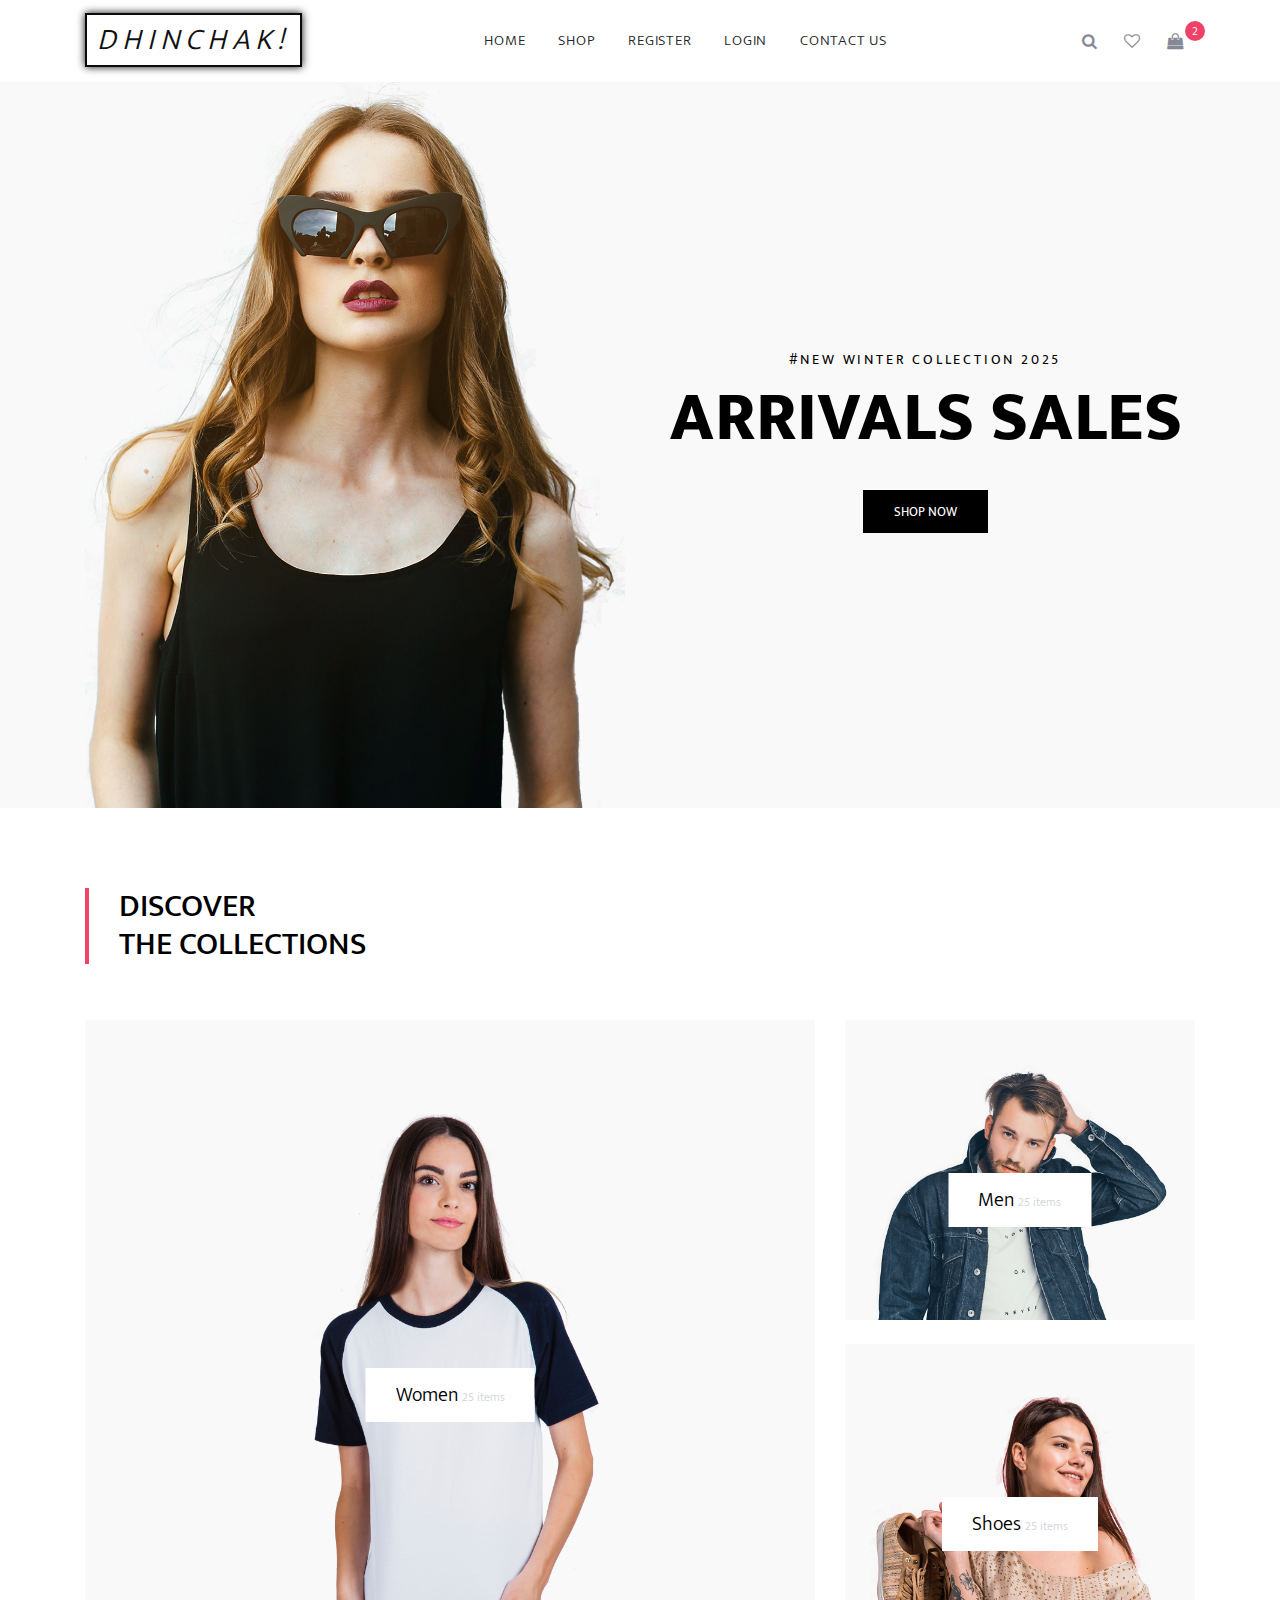
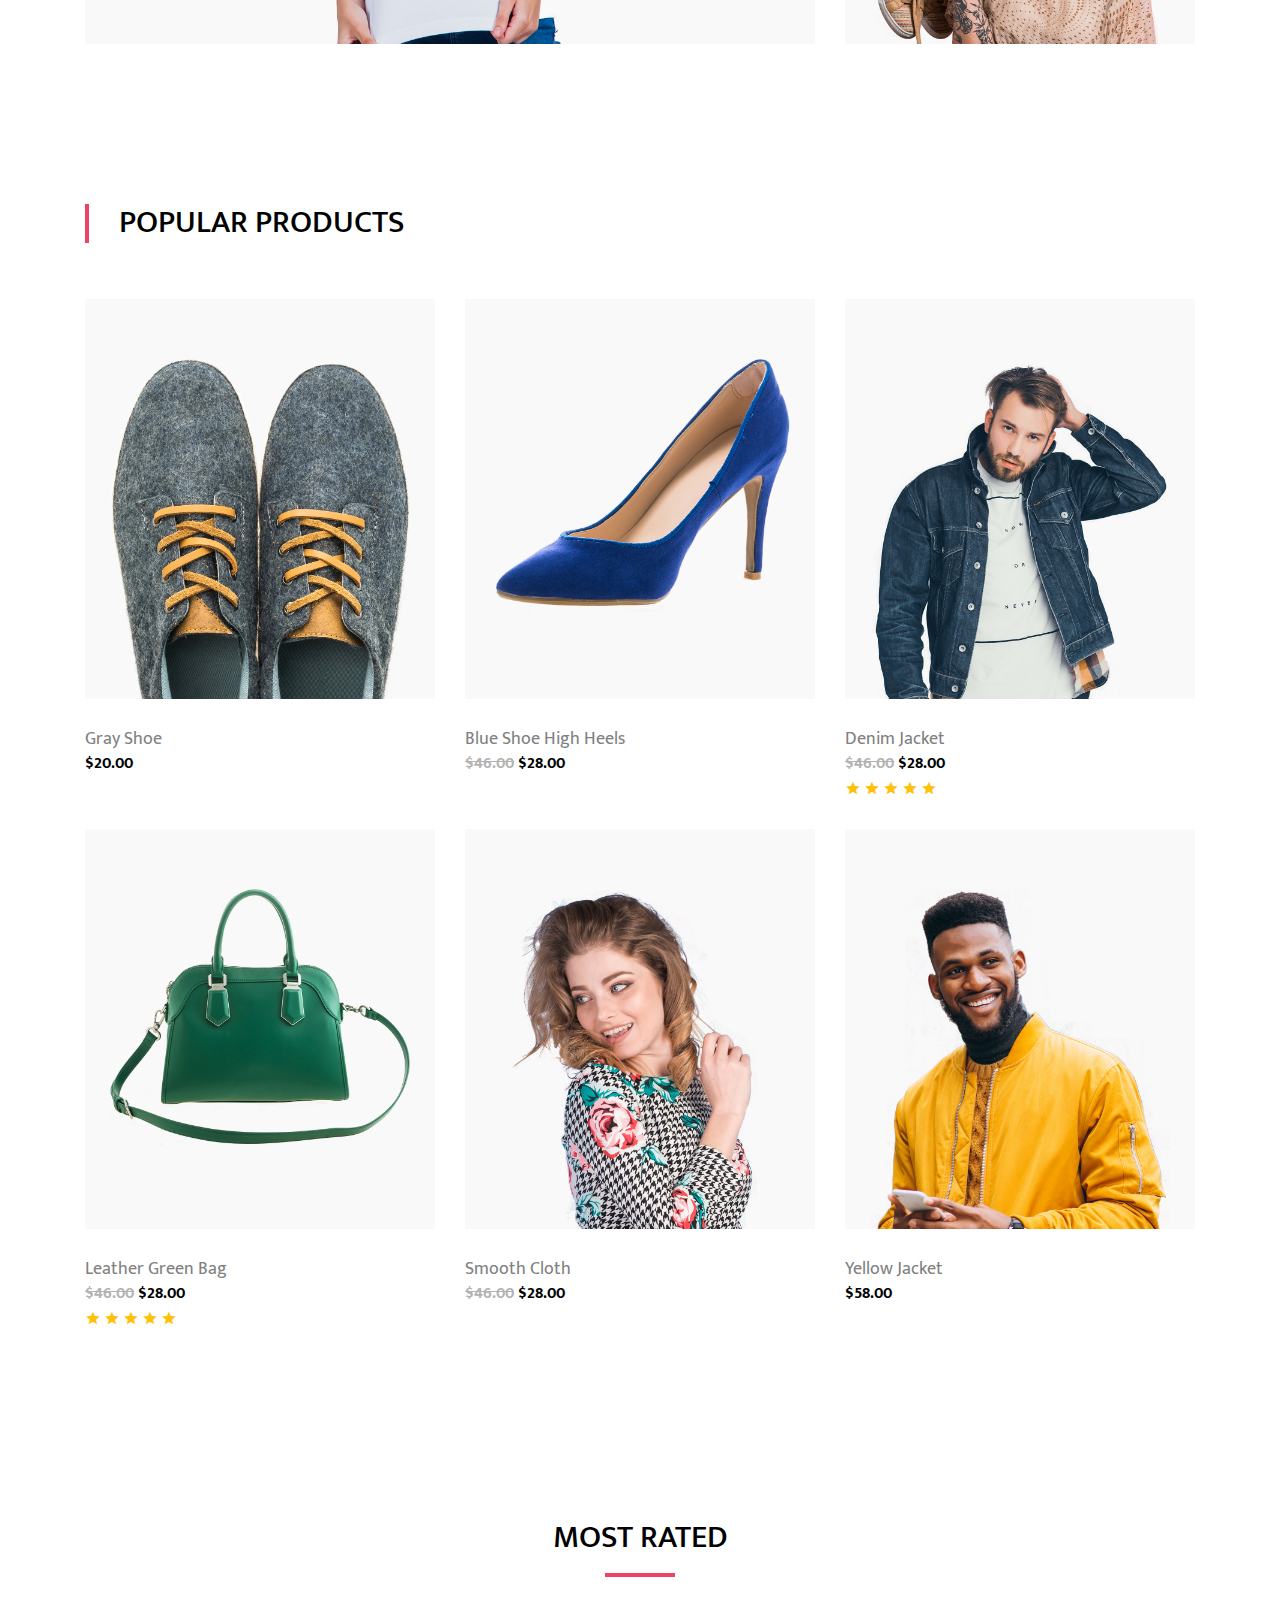
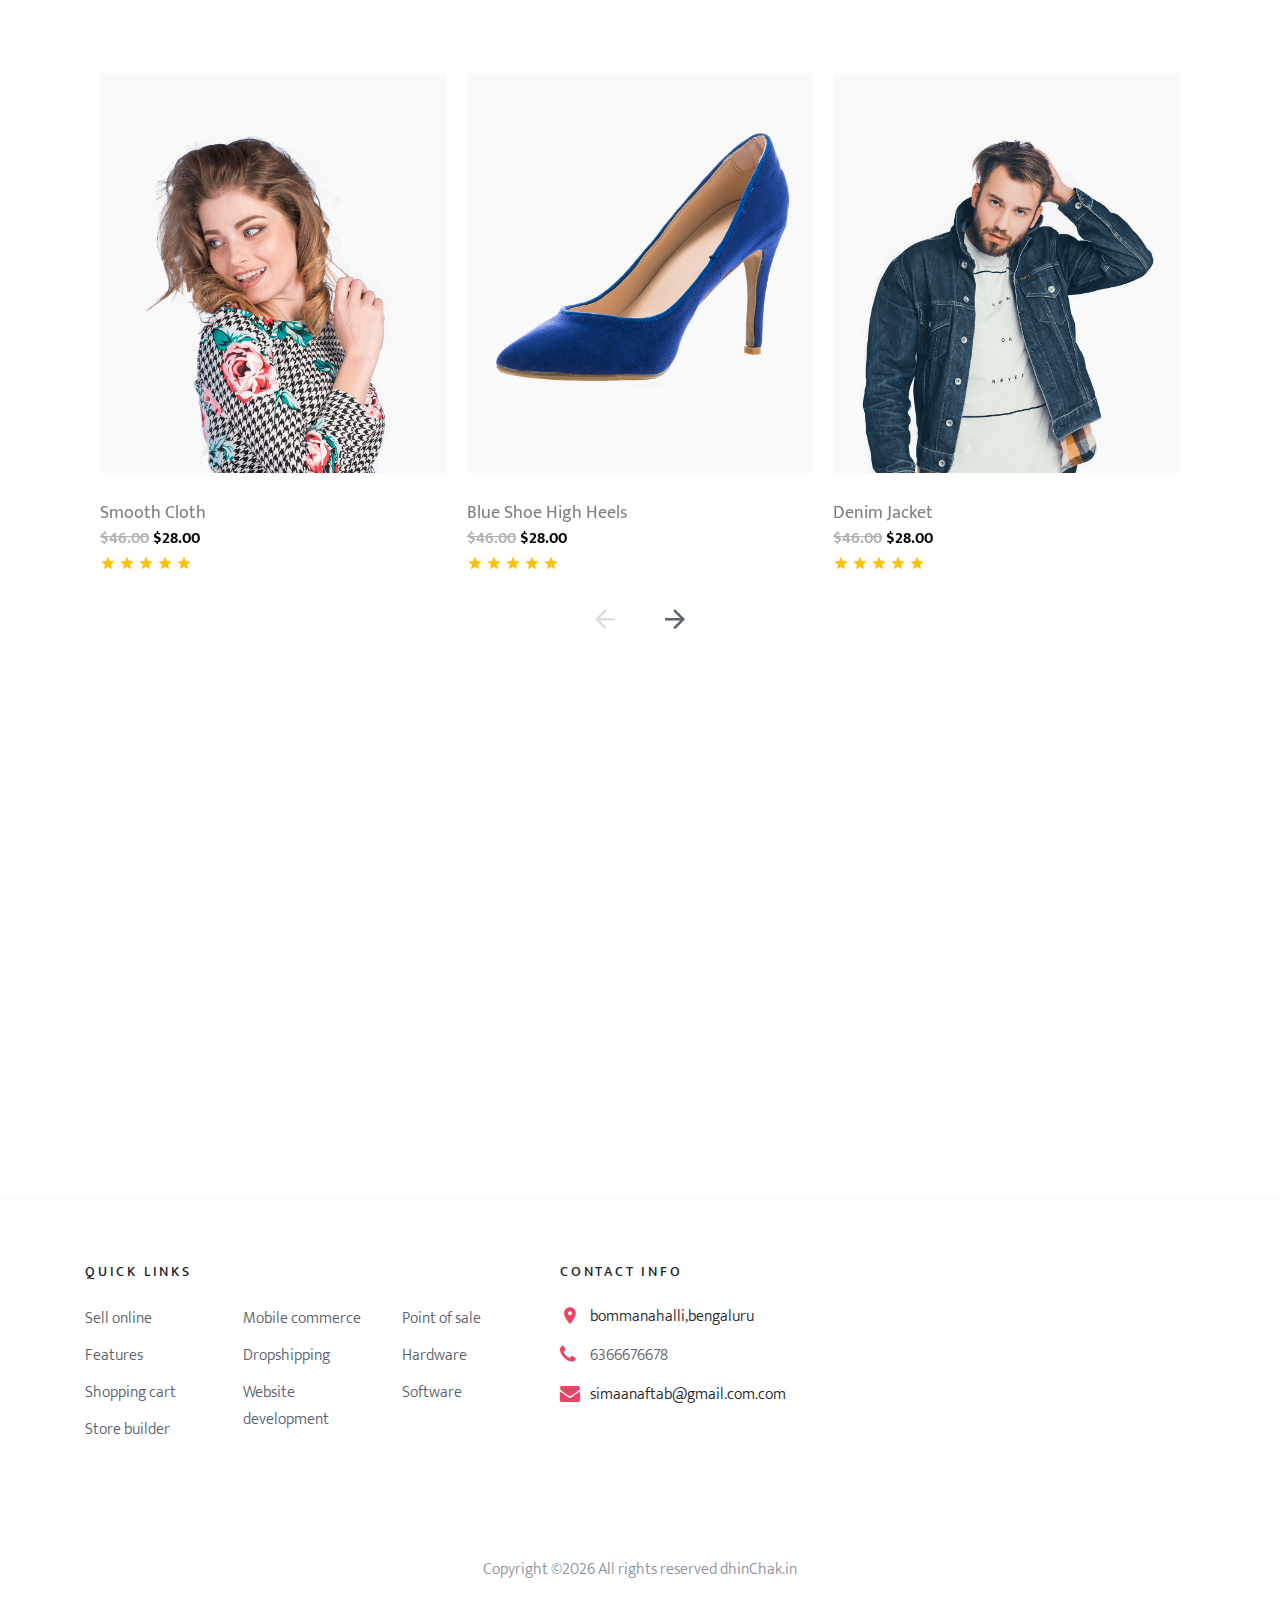
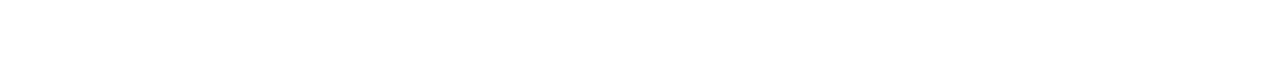
<file: frontend/index.html>
<!DOCTYPE html>
<html lang="en">
  <head>
    <title>welcome to dhinChak</title>
    <meta charset="utf-8">
    <meta name="viewport" content="width=device-width, initial-scale=1, shrink-to-fit=no">

    <link rel="stylesheet" href="https://fonts.googleapis.com/css?family=Mukta:300,400,700"> 
    <link rel="stylesheet" href="fonts/icomoon/style.css">

    <link rel="stylesheet" href="css/bootstrap.min.css">
    <link rel="stylesheet" href="css/magnific-popup.css">
    <link rel="stylesheet" href="css/jquery-ui.css">
    <link rel="stylesheet" href="css/owl.carousel.min.css">
    <link rel="stylesheet" href="css/owl.theme.default.min.css">
    <link rel="stylesheet" href="css/aos.css">
    <link rel="stylesheet" href="css/style.css">
    
  </head>
  <body>
  
  <div class="site-wrap">
    

    <div class="site-navbar bg-white py-2">

      <div class="container">
        <div class="d-flex align-items-center justify-content-between">
          <div class="logo">
            <div class="site-logo">
              <a href="index.html" class="js-logo-clone">DhinChak!</a>
            </div>
          </div>
          <div class="main-nav d-none d-lg-block">
            <nav class="site-navigation text-right text-md-center" role="navigation">
              <ul class="site-menu js-clone-nav d-none d-lg-block">
                <li><a href="index.html">Home</a></li>
                <li><a href="products.html">Shop</a></li>
                <li><a href="#">Register</a></li>
                <li><a href="#">Login</a></li>
                <li><a href="https://wa.me/6366676678?text=Hello%20I%20need%20more%20details">Contact us</a></li>
              </ul>
            </nav>
          </div>
          <div class="icons">
            <a href="#" class="icons-btn d-inline-block js-search-open"><span class="icon-search"></span></a>
            <a href="#" class="icons-btn d-inline-block"><span class="icon-heart-o"></span></a>
            <a href="cart.html" class="icons-btn d-inline-block bag">
              <span class="icon-shopping-bag"></span>
              <span class="number">2</span>
            </a>
            <a href="#" class="site-menu-toggle js-menu-toggle ml-3 d-inline-block d-lg-none"><span class="icon-menu"></span></a>
          </div>
        </div>
      </div>
    </div>

    <div class="site-blocks-cover" data-aos="fade">
      <div class="container">
        <div class="row">
          <div class="col-md-6 ml-auto order-md-2 align-self-start">
            <div class="site-block-cover-content">
            <h2 class="sub-title">#New winter Collection 2025</h2>
            <h1>Arrivals Sales</h1>
            <p><a href="products.html" class="btn btn-black rounded-0">Shop Now</a></p>
            </div>
          </div>
          <div class="col-md-6 order-1 align-self-end">
            <img src="images\model_3.png" alt="Image" class="img-fluid">
          </div>
        </div>
      </div>
    </div>

    <div class="site-section">
      <div class="container">
        <div class="title-section mb-5">
          <h2 class="text-uppercase"><span class="d-block">Discover</span> The Collections</h2>
        </div>
        <div class="row align-items-stretch">
          <div class="col-lg-8">
            <div class="product-item sm-height full-height bg-gray">
              <a href="#" class="product-category">Women <span>25 items</span></a>
              <img src="images/model_4.png" alt="Image" class="img-fluid">
            </div>
          </div>
          <div class="col-lg-4">
            <div class="product-item sm-height bg-gray mb-4">
              <a href="#" class="product-category">Men <span>25 items</span></a>
              <img src="images/model_5.png" alt="Image" class="img-fluid">
            </div>

            <div class="product-item sm-height bg-gray">
              <a href="#" class="product-category">Shoes <span>25 items</span></a>
              <img src="images/model_6.png" alt="Image" class="img-fluid">
            </div>
          </div>
        </div>
      </div>
    </div>
    <div class="site-section">
      <div class="container">
        <div class="row">
          <div class="title-section mb-5 col-12">
            <h2 class="text-uppercase">Popular Products</h2>
          </div>
        </div>
        <div class="row">
          <div class="col-lg-4 col-md-6 item-entry mb-4">
            <a href="#" class="product-item md-height bg-gray d-block">
              <img src="images/prod_2.png" alt="Image" class="img-fluid">
            </a>
            <h2 class="item-title"><a href="#">Gray Shoe</a></h2>
            <strong class="item-price">$20.00</strong>
          </div>
          <div class="col-lg-4 col-md-6 item-entry mb-4">
            <a href="#" class="product-item md-height bg-gray d-block">
              <img src="images/prod_3.png" alt="Image" class="img-fluid">
            </a>
            <h2 class="item-title"><a href="#">Blue Shoe High Heels</a></h2>
            <strong class="item-price"><del>$46.00</del> $28.00</strong>
          </div>

          <div class="col-lg-4 col-md-6 item-entry mb-4">
            <a href="#" class="product-item md-height bg-gray d-block">
              <img src="images/model_5.png" alt="Image" class="img-fluid">
            </a>
            <h2 class="item-title"><a href="#">Denim Jacket</a></h2>
            <strong class="item-price"><del>$46.00</del> $28.00</strong>

            <div class="star-rating">
              <span class="icon-star2 text-warning"></span>
              <span class="icon-star2 text-warning"></span>
              <span class="icon-star2 text-warning"></span>
              <span class="icon-star2 text-warning"></span>
              <span class="icon-star2 text-warning"></span>
            </div>

          </div>
          <div class="col-lg-4 col-md-6 item-entry mb-4">
            <a href="#" class="product-item md-height bg-gray d-block">
              <img src="images/prod_1.png" alt="Image" class="img-fluid">
            </a>
            <h2 class="item-title"><a href="#">Leather Green Bag</a></h2>
            <strong class="item-price"><del>$46.00</del> $28.00</strong>
            <div class="star-rating">
              <span class="icon-star2 text-warning"></span>
              <span class="icon-star2 text-warning"></span>
              <span class="icon-star2 text-warning"></span>
              <span class="icon-star2 text-warning"></span>
              <span class="icon-star2 text-warning"></span>
            </div>
          </div>

          <div class="col-lg-4 col-md-6 item-entry mb-4">
            <a href="#" class="product-item md-height bg-gray d-block">
              <img src="images/model_1.png" alt="Image" class="img-fluid">
            </a>
            <h2 class="item-title"><a href="#">Smooth Cloth</a></h2>
            <strong class="item-price"><del>$46.00</del> $28.00</strong>
          </div>
          <div class="col-lg-4 col-md-6 item-entry mb-4">
            <a href="#" class="product-item md-height bg-gray d-block">
              <img src="images/model_7.png" alt="Image" class="img-fluid">
            </a>
            <h2 class="item-title"><a href="#">Yellow Jacket</a></h2>
            <strong class="item-price">$58.00</strong>
          </div>

        </div>
      </div>
    </div>

    <div class="site-section">
      <div class="container">
        <div class="row">
          <div class="title-section text-center mb-5 col-12">
            <h2 class="text-uppercase">Most Rated</h2>
          </div>
        </div>
        <div class="row">
          <div class="col-md-12 block-3">
            <div class="nonloop-block-3 owl-carousel">
              <div class="item">
                <div class="item-entry">
                  <a href="#" class="product-item md-height bg-gray d-block">
                    <img src="images/model_1.png" alt="Image" class="img-fluid">
                  </a>
                  <h2 class="item-title"><a href="#">Smooth Cloth</a></h2>
                  <strong class="item-price"><del>$46.00</del> $28.00</strong>
                  <div class="star-rating">
                    <span class="icon-star2 text-warning"></span>
                    <span class="icon-star2 text-warning"></span>
                    <span class="icon-star2 text-warning"></span>
                    <span class="icon-star2 text-warning"></span>
                    <span class="icon-star2 text-warning"></span>
                  </div>
                </div>
              </div>
              <div class="item">
                <div class="item-entry">
                  <a href="#" class="product-item md-height bg-gray d-block">
                    <img src="images/prod_3.png" alt="Image" class="img-fluid">
                  </a>
                  <h2 class="item-title"><a href="#">Blue Shoe High Heels</a></h2>
                  <strong class="item-price"><del>$46.00</del> $28.00</strong>

                  <div class="star-rating">
                    <span class="icon-star2 text-warning"></span>
                    <span class="icon-star2 text-warning"></span>
                    <span class="icon-star2 text-warning"></span>
                    <span class="icon-star2 text-warning"></span>
                    <span class="icon-star2 text-warning"></span>
                  </div>
                </div>
              </div>
              <div class="item">
                <div class="item-entry">
                  <a href="#" class="product-item md-height bg-gray d-block">
                    <img src="images/model_5.png" alt="Image" class="img-fluid">
                  </a>
                  <h2 class="item-title"><a href="#">Denim Jacket</a></h2>
                  <strong class="item-price"><del>$46.00</del> $28.00</strong>

                  <div class="star-rating">
                    <span class="icon-star2 text-warning"></span>
                    <span class="icon-star2 text-warning"></span>
                    <span class="icon-star2 text-warning"></span>
                    <span class="icon-star2 text-warning"></span>
                    <span class="icon-star2 text-warning"></span>
                  </div>

                </div>
              </div>
              <div class="item">
                <div class="item-entry">
                  <a href="#" class="product-item md-height bg-gray d-block">
                    <img src="images/prod_1.png" alt="Image" class="img-fluid">
                  </a>
                  <h2 class="item-title"><a href="#">Leather Green Bag</a></h2>
                  <strong class="item-price"><del>$46.00</del> $28.00</strong>
                  <div class="star-rating">
                    <span class="icon-star2 text-warning"></span>
                    <span class="icon-star2 text-warning"></span>
                    <span class="icon-star2 text-warning"></span>
                    <span class="icon-star2 text-warning"></span>
                    <span class="icon-star2 text-warning"></span>
                  </div>
                </div>
              </div>
              <div class="item">
                <div class="item-entry">
                  <a href="#" class="product-item md-height bg-gray d-block">
                    <img src="images/model_7.png" alt="Image" class="img-fluid">
                  </a>
                  <h2 class="item-title"><a href="#">Yellow Jacket</a></h2>
                  <strong class="item-price">$58.00</strong>
                  <div class="star-rating">
                    <span class="icon-star2 text-warning"></span>
                    <span class="icon-star2 text-warning"></span>
                    <span class="icon-star2 text-warning"></span>
                    <span class="icon-star2 text-warning"></span>
                    <span class="icon-star2 text-warning"></span>
                  </div>
                </div>
              </div>

            </div>
          </div>
        </div>
      </div>
    </div>


    <div class="site-blocks-cover inner-page py-5" data-aos="fade">
      <div class="container">
        <div class="row">
          <div class="col-md-6 ml-auto order-md-2 align-self-start">
            <div class="site-block-cover-content">
            <h2 class="sub-title">#New Winter Collection 2025</h2>
            <h1>New Shoes</h1>
            <p><a href="#" class="btn btn-black rounded-0">Shop Now</a></p>
            </div>
          </div>
          <div class="col-md-6 order-1 align-self-end">
            <img src="images/model_6.png" alt="Image" class="img-fluid">
          </div>
        </div>
      </div>
    </div>

    <footer class="site-footer custom-border-top">
      <div class="container">
        <div class="row">
          <div class="col-lg-5 ml-auto mb-5 mb-lg-0">
            <div class="row">
              <div class="col-md-12">
                <h3 class="footer-heading mb-4">Quick Links</h3>
              </div>
              <div class="col-md-6 col-lg-4">
                <ul class="list-unstyled">
                  <li><a href="#">Sell online</a></li>
                  <li><a href="#">Features</a></li>
                  <li><a href="#">Shopping cart</a></li>
                  <li><a href="#">Store builder</a></li>
                </ul>
              </div>
              <div class="col-md-6 col-lg-4">
                <ul class="list-unstyled">
                  <li><a href="#">Mobile commerce</a></li>
                  <li><a href="#">Dropshipping</a></li>
                  <li><a href="#">Website development</a></li>
                </ul>
              </div>
              <div class="col-md-6 col-lg-4">
                <ul class="list-unstyled">
                  <li><a href="#">Point of sale</a></li>
                  <li><a href="#">Hardware</a></li>
                  <li><a href="#">Software</a></li>
                </ul>
              </div>
            </div>
          </div>
          <div class="col-md-6 col-lg">
            <div class="block-5 mb-5">
              <h3 class="footer-heading mb-4">Contact Info</h3>
              <ul class="list-unstyled">
                <li class="address">bommanahalli,bengaluru</li>
                <li class="phone"><a href="tel://23923929210">6366676678</a></li>
                <li class="email">simaanaftab@gmail.com.com</li>
              </ul>
            </div>
          </div>
        </div>
        <div class="row pt-5 mt-5 text-center">
          <div class="col-md-12">
            <p>
            Copyright &copy;<script>document.write(new Date().getFullYear());</script> All rights reserved dhinChak.in</a>
            </p>
          </div>
        </div>
      </div>
    </footer>
  </div>

  <script src="js/jquery-3.3.1.min.js"></script>
  <script src="js/jquery-ui.js"></script>
  <script src="js/popper.min.js"></script>
  <script src="js/bootstrap.min.js"></script>
  <script src="js/owl.carousel.min.js"></script>
  <script src="js/jquery.magnific-popup.min.js"></script>
  <script src="js/aos.js"></script>

  <script src="js/main.js"></script>
    
  </body>
</html>
</file>
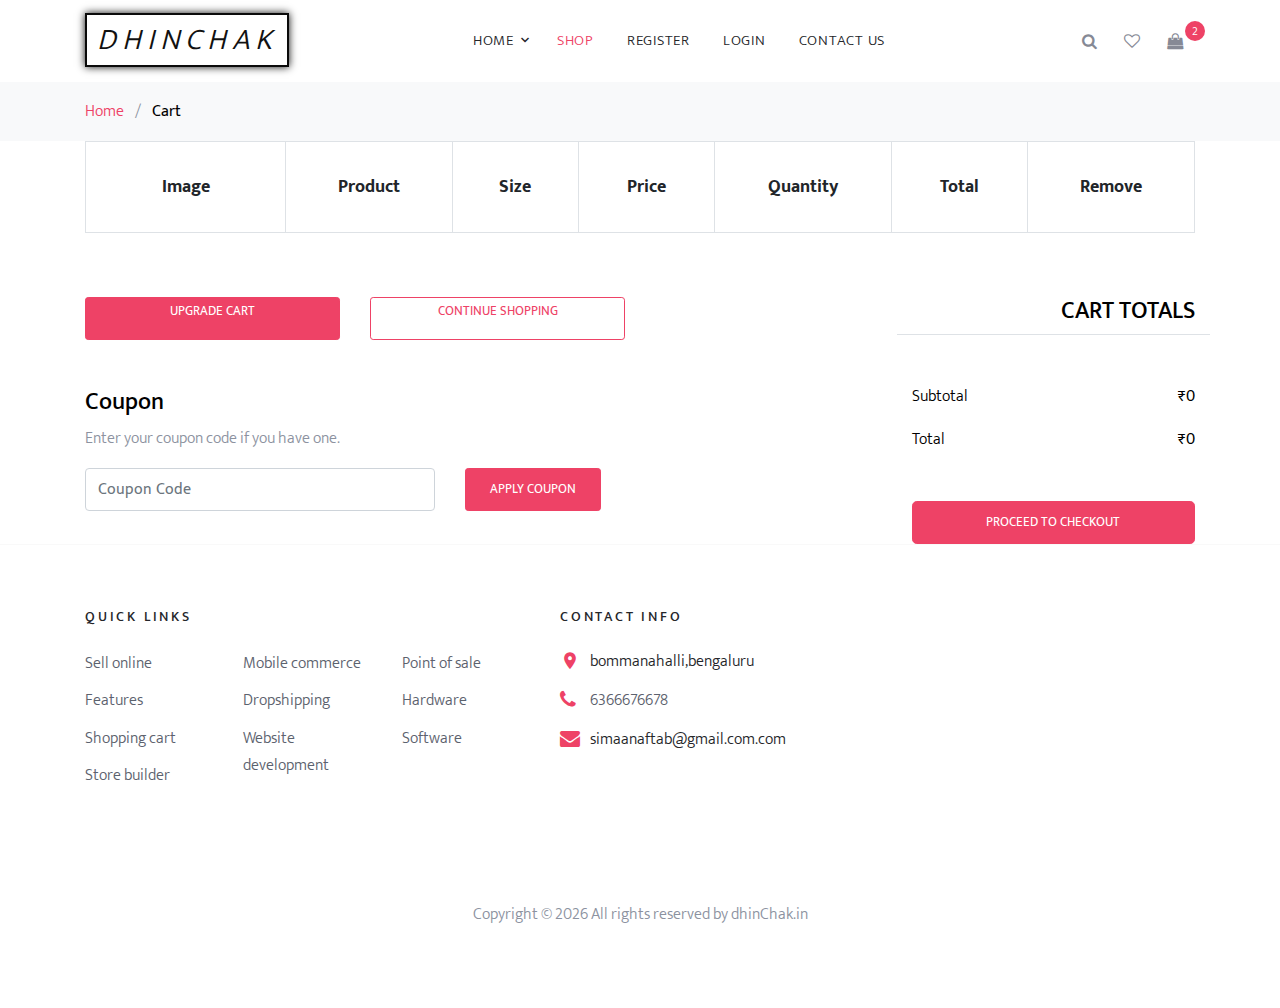
<file: frontend/cart.html>
<!DOCTYPE html>
<html lang="en">

<head>
  <title>Dhinchak-cart</title>
  <meta charset="utf-8">
  <meta name="viewport" content="width=device-width, initial-scale=1, shrink-to-fit=no">

  <link rel="stylesheet" href="https://fonts.googleapis.com/css?family=Mukta:300,400,700">
  <link rel="stylesheet" href="fonts/icomoon/style.css">

  <link rel="stylesheet" href="css/bootstrap.min.css">
  <link rel="stylesheet" href="css/magnific-popup.css">
  <link rel="stylesheet" href="css/jquery-ui.css">
  <link rel="stylesheet" href="css/owl.carousel.min.css">
  <link rel="stylesheet" href="css/owl.theme.default.min.css">


  <link rel="stylesheet" href="css/aos.css">

  <link rel="stylesheet" href="css/style.css">

</head>

<body>

  <div class="site-wrap">


    <div class="site-navbar bg-white py-2">

      <div class="search-wrap">
        <div class="container">
          <a href="#" class="search-close js-search-close"><span class="icon-close2"></span></a>
          <form action="#" method="post">
            <input type="text" class="form-control" placeholder="Search keyword and hit enter...">
          </form>
        </div>
      </div>

      <div class="container">
        <div class="d-flex align-items-center justify-content-between">
          <div class="logo">
            <div class="site-logo">
              <a href="index.html" class="js-logo-clone">DhinChak</a>
            </div>
          </div>
          <div class="main-nav d-none d-lg-block">
            <nav class="site-navigation text-right text-md-center" role="navigation">
              <ul class="site-menu js-clone-nav d-none d-lg-block">
                <li class="has-children">
                  <a href="index.html">Home</a>
                </li>

                <li class="active"><a href="products.html">Shop</a></li>
                <li><a href="#">REGISTER</a></li>
                <li><a href="#">LOGIN</a></li>
                <li><a href="https://wa.me/6366676678?text=Hello%20I%20need%20more%20details">Contact us</a></li>
              </ul>
            </nav>
          </div>
          <div class="icons">
            <a href="#" class="icons-btn d-inline-block js-search-open"><span class="icon-search"></span></a>
            <a href="#" class="icons-btn d-inline-block"><span class="icon-heart-o"></span></a>
            <a href="cart.html" class="icons-btn d-inline-block bag">
              <span class="icon-shopping-bag"></span>
              <span class="number">2</span>
            </a>
            <a href="#" class="site-menu-toggle js-menu-toggle ml-3 d-inline-block d-lg-none"><span
                class="icon-menu"></span></a>
          </div>
        </div>
      </div>
    </div>

    <div class="bg-light py-3">
      <div class="container">
        <div class="row">
          <div class="col-md-12 mb-0"><a href="index.html">Home</a> <span class="mx-2 mb-0">/</span> <strong
              class="text-black">Cart</strong></div>
        </div>
      </div>
    </div>

    <div class="site-section-cart">
      <div class="container">
        <div class="row mb-5">
          <form class="col-md-12" method="post">
            <div class="site-blocks-table">
              <table class="table table-bordered">
                <thead>
                  <tr>
                    <th class="product-thumbnail">Image</th>
                    <th class="product-name">Product</th>
                    <th class="product-size">Size</th>
                    <th class="product-price">Price</th>
                    <th class="product-quantity">Quantity</th>
                    <th class="product-total">Total</th>
                    <th class="product-remove">Remove</th>
                  </tr>
                </thead>
                <tbody class="table-cart">
                </tbody>
              </table>
              <p id="empty_cart_msg" style="display:none; text-align:center; font-size:18px; color:#777;">No items in
                cart</p>
              <p id="empty_cart_msg" style="display:none; text-align:center; font-size:18px; color:#777;">🛒 Add items
                in cart to proceed for checkout</p>

            </div>
          </form>
        </div>

        <div class="row">
          <div class="col-md-6">
            <div class="row mb-5">
              <div class="col-md-6 mb-3 mb-md-0">
                <a class="btn btn-primary btn-sm btn-block" href="products.html">Upgrade Cart</a>
              </div>
              <div class="col-md-6">
                <a class="btn btn-outline-primary btn-sm btn-block" href='index.html'>Continue Shopping</a>
              </div>
            </div>
            <div class="row">
              <div class="col-md-12">
                <label class="text-black h4" for="coupon">Coupon</label>
                <p>Enter your coupon code if you have one.</p>
              </div>
              <div class="col-md-8 mb-3 mb-md-0">
                <input type="text" class="form-control py-3" id="coupon" placeholder="Coupon Code">
              </div>
              <div class="col-md-4">
                <button class="btn btn-primary btn-sm px-4">Apply Coupon</button>
              </div>
            </div>
          </div>
          <div class="col-md-6 pl-5">
            <div class="row justify-content-end">
              <div class="col-md-7">
                <div class="row">
                  <div class="col-md-12 text-right border-bottom mb-5">
                    <h3 class="text-black h4 text-uppercase">Cart Totals</h3>
                  </div>
                </div>
                <div class="row mb-3">
                  <div class="col-md-6">
                    <span class="text-black">Subtotal</span>
                  </div>
                  <div class="col-md-6 text-right">
                    <strong class="text-black" id='Subtotal'>₹0</strong>
                  </div>
                </div>
                <div class="row mb-5">
                  <div class="col-md-6">
                    <span class="text-black">Total</span>
                  </div>
                  <div class="col-md-6 text-right">
                    <strong class="text-black" id='grand_total'>₹0</strong>
                  </div>
                </div>

                <div class="row">
                  <div class="col-md-12">
                    <button class="btn btn-primary btn-lg btn-block" onclick="window.location='checkout.html'">Proceed
                      To Checkout</button>
                  </div>
                </div>
              </div>
            </div>
          </div>
        </div>
      </div>
    </div>

    <footer class="site-footer custom-border-top">
      <div class="container">
        <div class="row">
          <div class="col-lg-5 ml-auto mb-5 mb-lg-0">
            <div class="row">
              <div class="col-md-12">
                <h3 class="footer-heading mb-4">Quick Links</h3>
              </div>
              <div class="col-md-6 col-lg-4">
                <ul class="list-unstyled">
                  <li><a href="#">Sell online</a></li>
                  <li><a href="#">Features</a></li>
                  <li><a href="#">Shopping cart</a></li>
                  <li><a href="#">Store builder</a></li>
                </ul>
              </div>
              <div class="col-md-6 col-lg-4">
                <ul class="list-unstyled">
                  <li><a href="#">Mobile commerce</a></li>
                  <li><a href="#">Dropshipping</a></li>
                  <li><a href="#">Website development</a></li>
                </ul>
              </div>
              <div class="col-md-6 col-lg-4">
                <ul class="list-unstyled">
                  <li><a href="#">Point of sale</a></li>
                  <li><a href="#">Hardware</a></li>
                  <li><a href="#">Software</a></li>
                </ul>
              </div>
            </div>
          </div>

          <div class="col-md-6 col-lg">
            <div class="block-5 mb-5">
              <h3 class="footer-heading mb-4">Contact Info</h3>
              <ul class="list-unstyled">
                <li class="address">bommanahalli,bengaluru</li>
                <li class="phone"><a href="tel://23923929210">6366676678</a></li>
                <li class="email">simaanaftab@gmail.com.com</li>
              </ul>
            </div>
          </div>
        </div>
        <div class="row pt-5 mt-5 text-center">
          <div class="col-md-12">
            <p>
              Copyright &copy;
              <script>document.write(new Date().getFullYear());</script> All rights reserved by dhinChak.in</a>
            </p>
          </div>
        </div>
      </div>
    </footer>
  </div>

  <script src="js/jquery-3.3.1.min.js"></script>
  <script src="js/jquery-ui.js"></script>
  <script src="js/popper.min.js"></script>
  <script src="js/bootstrap.min.js"></script>
  <script src="js/owl.carousel.min.js"></script>
  <script src="js/jquery.magnific-popup.min.js"></script>
  <script src="js/aos.js"></script>

  <script src="js/main.js"></script>

</body>

</html>
</file>
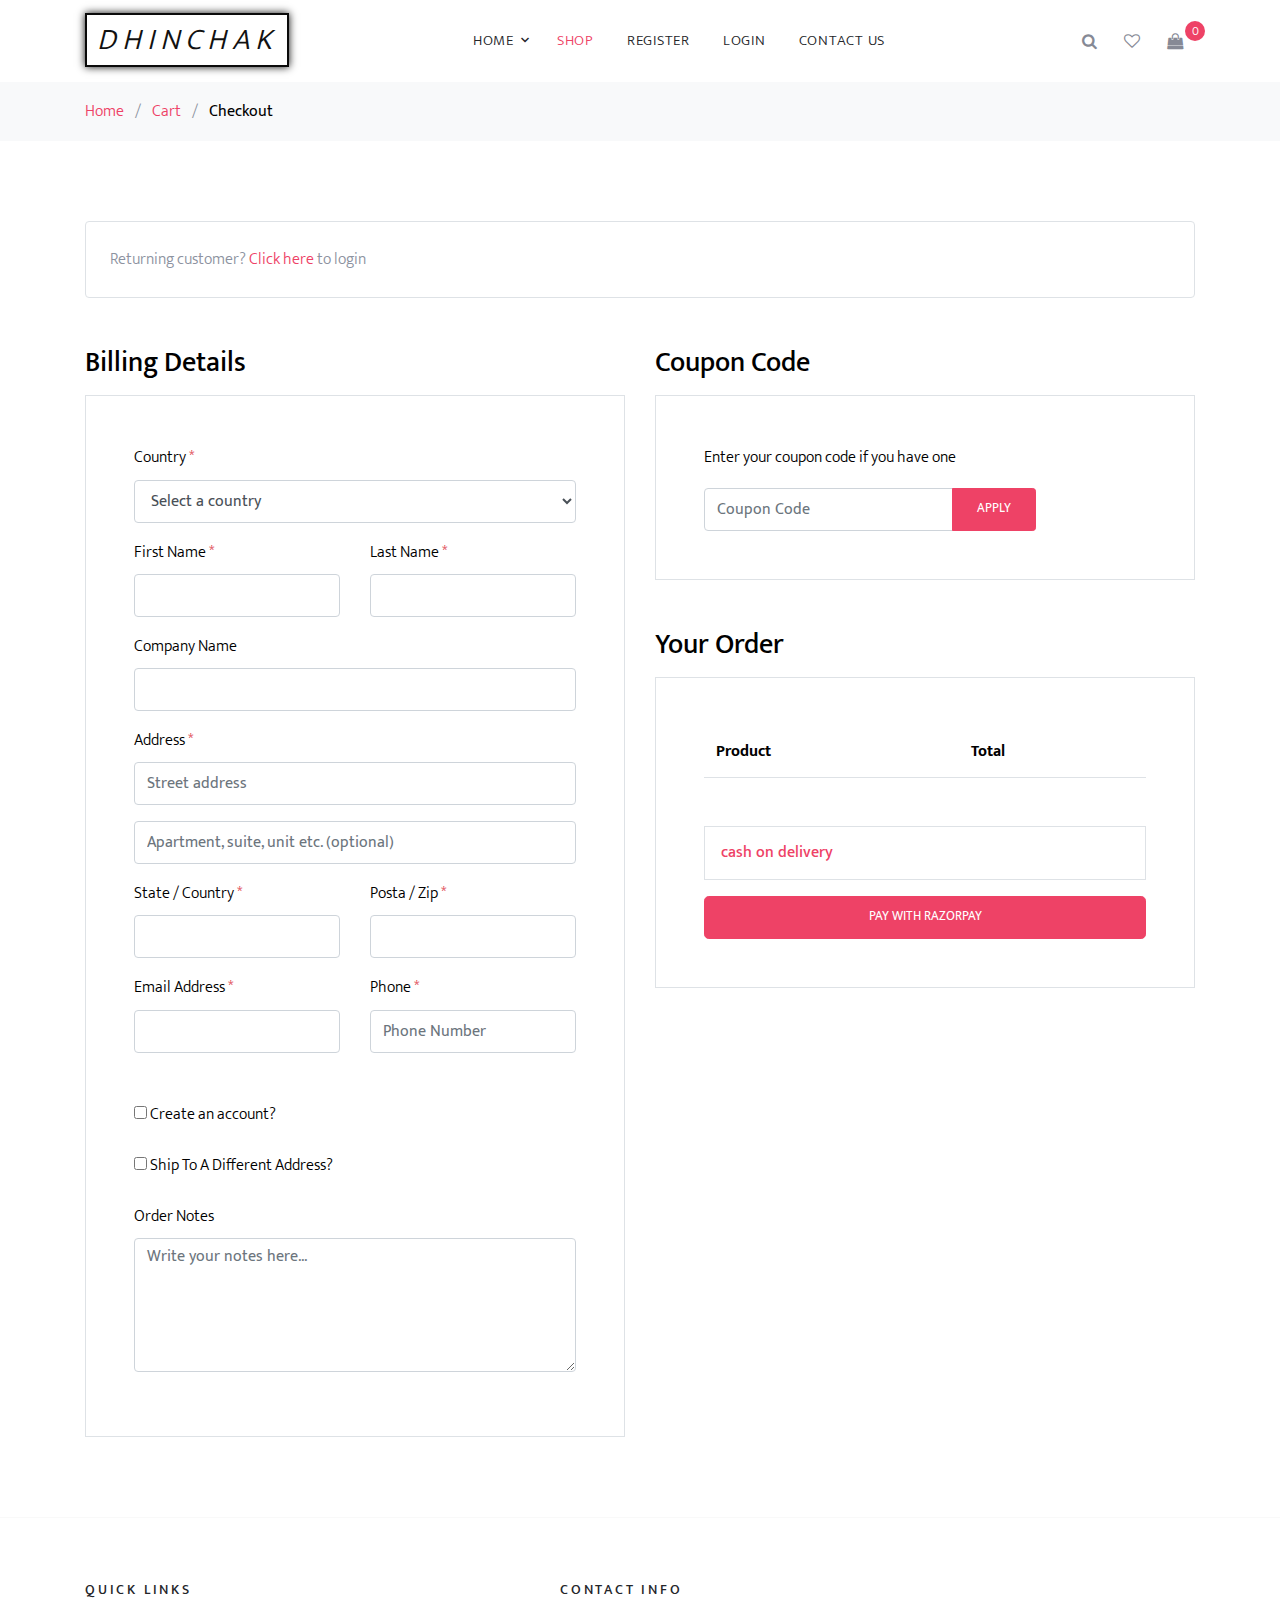
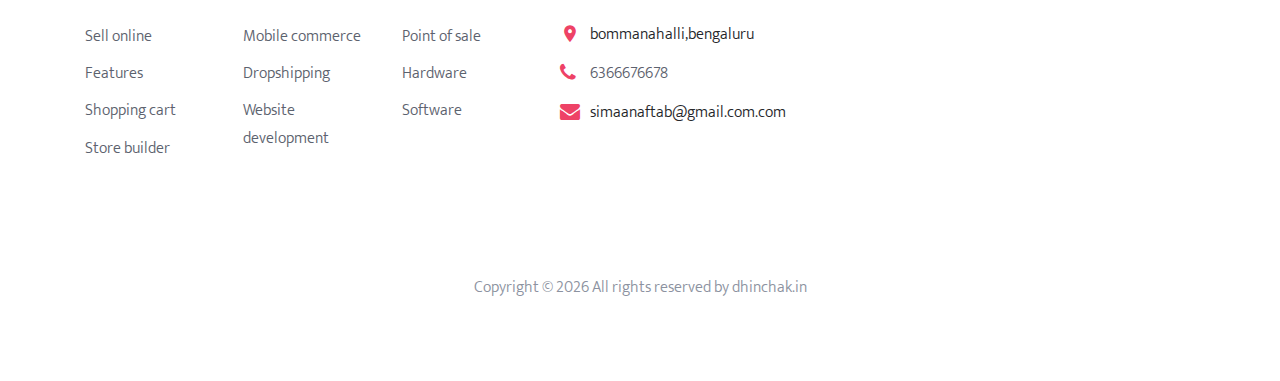
<file: frontend/checkout.html>
<!DOCTYPE html>
<html lang="en">

<head>
  <title>dhinchak-checkout</title>
  <meta charset="utf-8">
  <meta name="viewport" content="width=device-width, initial-scale=1, shrink-to-fit=no">

  <link rel="stylesheet" href="https://fonts.googleapis.com/css?family=Mukta:300,400,700">
  <link rel="stylesheet" href="fonts/icomoon/style.css">

  <link rel="stylesheet" href="css/bootstrap.min.css">
  <link rel="stylesheet" href="css/magnific-popup.css">
  <link rel="stylesheet" href="css/jquery-ui.css">
  <link rel="stylesheet" href="css/owl.carousel.min.css">
  <link rel="stylesheet" href="css/owl.theme.default.min.css">


  <link rel="stylesheet" href="css/aos.css">

  <link rel="stylesheet" href="css/style.css">

</head>

<body>

  <div class="site-wrap">


    <div class="site-navbar bg-white py-2">

      <div class="search-wrap">
        <div class="container">
          <a href="#" class="search-close js-search-close"><span class="icon-close2"></span></a>
          <form action="#" method="post">
            <input type="text" class="form-control" placeholder="Search keyword and hit enter...">
          </form>
        </div>
      </div>

      <div class="container">
        <div class="d-flex align-items-center justify-content-between">
          <div class="logo">
            <div class="site-logo">
              <a href="index.html" class="js-logo-clone">dhinchak</a>
            </div>
          </div>
          <div class="main-nav d-none d-lg-block">
            <nav class="site-navigation text-right text-md-center" role="navigation">
              <ul class="site-menu js-clone-nav d-none d-lg-block">
                <li class="has-children ">
                  <a href="index.html">Home</a>
                </li>
                <li class="active"><a href="products.html">Shop</a></li>
                <li><a href="#">Register</a></li>
                <li><a href="#">Login</a></li>
                <li><a href="https://wa.me/6366676678?text=Hello%20I%20need%20more%20details">Contact us</a></li>
              </ul>
            </nav>
          </div>
          <div class="icons">
            <a href="#" class="icons-btn d-inline-block js-search-open"><span class="icon-search"></span></a>
            <a href="#" class="icons-btn d-inline-block"><span class="icon-heart-o"></span></a>
            <a href="cart.html" class="icons-btn d-inline-block bag">
              <span class="icon-shopping-bag"></span>
              <span class="number">0</span>
            </a>
            <a href="#" class="site-menu-toggle js-menu-toggle ml-3 d-inline-block d-lg-none"><span
                class="icon-menu"></span></a>
          </div>
        </div>
      </div>
    </div>

    <div class="bg-light py-3">
      <div class="container">
        <div class="row">
          <div class="col-md-12 mb-0"><a href="index.html">Home</a> <span class="mx-2 mb-0">/</span> <a
              href="cart.html">Cart</a> <span class="mx-2 mb-0">/</span> <strong class="text-black">Checkout</strong>
          </div>
        </div>
      </div>
    </div>

    <div class="site-section">
      <div class="container">
        <div class="row mb-5">
          <div class="col-md-12">
            <div class="border p-4 rounded" role="alert">
              Returning customer? <a href="#">Click here</a> to login
            </div>
          </div>
        </div>
        <div class="row">
          <div class="col-md-6 mb-5 mb-md-0">
            <h2 class="h3 mb-3 text-black">Billing Details</h2>
            <div class="p-3 p-lg-5 border">
              <div class="form-group">
                <label for="c_country" class="text-black">Country <span class="text-danger">*</span></label>
                <select id="c_country" class="form-control">
                  <option value="1">Select a country</option>
                  <option value="2">bangladesh</option>
                  <option value="3">Algeria</option>
                  <option value="4">Afghanistan</option>
                  <option value="5">Ghana</option>
                  <option value="6">Albania</option>
                  <option value="7">Bahrain</option>
                  <option value="8">Colombia</option>
                  <option value="9">Dominican Republic</option>
                </select>
              </div>
              <div class="form-group row">
                <div class="col-md-6">
                  <label for="c_fname" class="text-black">First Name <span class="text-danger">*</span></label>
                  <input type="text" class="form-control" id="c_fname" name="c_fname">
                </div>
                <div class="col-md-6">
                  <label for="c_lname" class="text-black">Last Name <span class="text-danger">*</span></label>
                  <input type="text" class="form-control" id="c_lname" name="c_lname">
                </div>
              </div>

              <div class="form-group row">
                <div class="col-md-12">
                  <label for="c_companyname" class="text-black">Company Name </label>
                  <input type="text" class="form-control" id="c_companyname" name="c_companyname">
                </div>
              </div>

              <div class="form-group row">
                <div class="col-md-12">
                  <label for="c_address" class="text-black">Address <span class="text-danger">*</span></label>
                  <input type="text" class="form-control" id="c_address" name="c_address" placeholder="Street address">
                </div>
              </div>

              <div class="form-group">
                <input type="text" class="form-control" placeholder="Apartment, suite, unit etc. (optional)">
              </div>

              <div class="form-group row">
                <div class="col-md-6">
                  <label for="c_state_country" class="text-black">State / Country <span
                      class="text-danger">*</span></label>
                  <input type="text" class="form-control" id="c_state_country" name="c_state_country">
                </div>
                <div class="col-md-6">
                  <label for="c_postal_zip" class="text-black">Posta / Zip <span class="text-danger">*</span></label>
                  <input type="text" class="form-control" id="c_postal_zip" name="c_postal_zip">
                </div>
              </div>

              <div class="form-group row mb-5">
                <div class="col-md-6">
                  <label for="c_email_address" class="text-black">Email Address <span
                      class="text-danger">*</span></label>
                  <input type="text" class="form-control" id="c_email_address" name="c_email_address">
                </div>
                <div class="col-md-6">
                  <label for="c_phone" class="text-black">Phone <span class="text-danger">*</span></label>
                  <input type="text" class="form-control" id="c_phone" name="c_phone" placeholder="Phone Number">
                </div>
              </div>

              <div class="form-group">
                <label for="c_create_account" class="text-black" data-toggle="collapse" href="#create_an_account"
                  role="button" aria-expanded="false" aria-controls="create_an_account"><input type="checkbox" value="1"
                    id="c_create_account"> Create an account?</label>
                <div class="collapse" id="create_an_account">
                  <div class="py-2">
                    <p class="mb-3">Create an account by entering the information below. If you are a returning customer
                      please login at the top of the page.</p>
                    <div class="form-group">
                      <label for="c_account_password" class="text-black">Account Password</label>
                      <input type="email" class="form-control" id="c_account_password" name="c_account_password"
                        placeholder="">
                    </div>
                  </div>
                </div>
              </div>


              <div class="form-group">
                <label for="c_ship_different_address" class="text-black" data-toggle="collapse"
                  href="#ship_different_address" role="button" aria-expanded="false"
                  aria-controls="ship_different_address"><input type="checkbox" value="1" id="c_ship_different_address">
                  Ship To A Different Address?</label>
                <div class="collapse" id="ship_different_address">
                  <div class="py-2">

                    <div class="form-group">
                      <label for="c_diff_country" class="text-black">Country <span class="text-danger">*</span></label>
                      <select id="c_diff_country" class="form-control">
                        <option value="1">Select a country</option>
                        <option value="2">bangladesh</option>
                        <option value="3">Algeria</option>
                        <option value="4">Afghanistan</option>
                        <option value="5">Ghana</option>
                        <option value="6">Albania</option>
                        <option value="7">Bahrain</option>
                        <option value="8">Colombia</option>
                        <option value="9">Dominican Republic</option>
                      </select>
                    </div>


                    <div class="form-group row">
                      <div class="col-md-6">
                        <label for="c_diff_fname" class="text-black">First Name <span
                            class="text-danger">*</span></label>
                        <input type="text" class="form-control" id="c_diff_fname" name="c_diff_fname">
                      </div>
                      <div class="col-md-6">
                        <label for="c_diff_lname" class="text-black">Last Name <span
                            class="text-danger">*</span></label>
                        <input type="text" class="form-control" id="c_diff_lname" name="c_diff_lname">
                      </div>
                    </div>

                    <div class="form-group row">
                      <div class="col-md-12">
                        <label for="c_diff_companyname" class="text-black">Company Name </label>
                        <input type="text" class="form-control" id="c_diff_companyname" name="c_diff_companyname">
                      </div>
                    </div>

                    <div class="form-group row">
                      <div class="col-md-12">
                        <label for="c_diff_address" class="text-black">Address <span
                            class="text-danger">*</span></label>
                        <input type="text" class="form-control" id="c_diff_address" name="c_diff_address"
                          placeholder="Street address">
                      </div>
                    </div>

                    <div class="form-group">
                      <input type="text" class="form-control" placeholder="Apartment, suite, unit etc. (optional)">
                    </div>

                    <div class="form-group row">
                      <div class="col-md-6">
                        <label for="c_diff_state_country" class="text-black">State / Country <span
                            class="text-danger">*</span></label>
                        <input type="text" class="form-control" id="c_diff_state_country" name="c_diff_state_country">
                      </div>
                      <div class="col-md-6">
                        <label for="c_diff_postal_zip" class="text-black">Posta / Zip <span
                            class="text-danger">*</span></label>
                        <input type="text" class="form-control" id="c_diff_postal_zip" name="c_diff_postal_zip">
                      </div>
                    </div>

                    <div class="form-group row mb-5">
                      <div class="col-md-6">
                        <label for="c_diff_email_address" class="text-black">Email Address <span
                            class="text-danger">*</span></label>
                        <input type="text" class="form-control" id="c_diff_email_address" name="c_diff_email_address">
                      </div>
                      <div class="col-md-6">
                        <label for="c_diff_phone" class="text-black">Phone <span class="text-danger">*</span></label>
                        <input type="text" class="form-control" id="c_diff_phone" name="c_diff_phone"
                          placeholder="Phone Number">
                      </div>
                    </div>

                  </div>

                </div>
              </div>

              <div class="form-group">
                <label for="c_order_notes" class="text-black">Order Notes</label>
                <textarea name="c_order_notes" id="c_order_notes" cols="30" rows="5" class="form-control"
                  placeholder="Write your notes here..."></textarea>
              </div>

            </div>
          </div>
          <div class="col-md-6">

            <div class="row mb-5">
              <div class="col-md-12">
                <h2 class="h3 mb-3 text-black">Coupon Code</h2>
                <div class="p-3 p-lg-5 border">

                  <label for="c_code" class="text-black mb-3">Enter your coupon code if you have one</label>
                  <div class="input-group w-75">
                    <input type="text" class="form-control" id="c_code" placeholder="Coupon Code"
                      aria-label="Coupon Code" aria-describedby="button-addon2">
                    <div class="input-group-append">
                      <button class="btn btn-primary btn-sm px-4" type="button" id="button-addon2">Apply</button>
                    </div>
                  </div>

                </div>
              </div>
            </div>

            <div class="row mb-5">
              <div class="col-md-12">
                <h2 class="h3 mb-3 text-black">Your Order</h2>
                <div class="p-3 p-lg-5 border">
                  <table class="table site-block-order-table mb-5">
                    <thead>
                      <th>Product</th>
                      <th>Total</th>
                    </thead>
                    <tbody id='checkout_table'></tbody>

                    <tfoot id='checkout_total'></tfoot>
                  </table>

                  <div class="border p-3 mb-3">
                    <h3 class="h6 mb-0"><a class="d-block" data-toggle="collapse" href="#collapsebank" role="button"
                        aria-expanded="false" aria-controls="collapsebank">cash on delivery</a></h3>

                    <div class="collapse" id="cod">
                      <div class="py-2">
                        <p class="mb-0">Make your payment directly to the delivery person at your doorstep.</p>
                      </div>
                    </div>
                  </div>
                  <button id="payBtn" class="btn btn-primary btn-lg btn-block">Pay with Razorpay</button>


                </div>
              </div>
            </div>

          </div>
        </div>
        <!-- </form> -->
      </div>
    </div>

    <footer class="site-footer custom-border-top">
      <div class="container">
        <div class="row">
          <div class="col-lg-5 ml-auto mb-5 mb-lg-0">
            <div class="row">
              <div class="col-md-12">
                <h3 class="footer-heading mb-4">Quick Links</h3>
              </div>
              <div class="col-md-6 col-lg-4">
                <ul class="list-unstyled">
                  <li><a href="#">Sell online</a></li>
                  <li><a href="#">Features</a></li>
                  <li><a href="#">Shopping cart</a></li>
                  <li><a href="#">Store builder</a></li>
                </ul>
              </div>
              <div class="col-md-6 col-lg-4">
                <ul class="list-unstyled">
                  <li><a href="#">Mobile commerce</a></li>
                  <li><a href="#">Dropshipping</a></li>
                  <li><a href="#">Website development</a></li>
                </ul>
              </div>
              <div class="col-md-6 col-lg-4">
                <ul class="list-unstyled">
                  <li><a href="#">Point of sale</a></li>
                  <li><a href="#">Hardware</a></li>
                  <li><a href="#">Software</a></li>
                </ul>
              </div>
            </div>
          </div>

          <div class="col-md-6 col-lg">
            <div class="block-5 mb-5">
              <h3 class="footer-heading mb-4">Contact Info</h3>
              <ul class="list-unstyled">
                <li class="address">bommanahalli,bengaluru</li>
                <li class="phone"><a href="tel://23923929210">6366676678</a></li>
                <li class="email">simaanaftab@gmail.com.com</li>
              </ul>
            </div>
          </div>
        </div>
        <div class="row pt-5 mt-5 text-center">
          <div class="col-md-12">
            <p>
              Copyright &copy;
              <script>document.write(new Date().getFullYear());</script> All rights reserved by dhinchak.in</a>
            </p>
          </div>

        </div>
      </div>
    </footer>
  </div>

  <script src="js/jquery-3.3.1.min.js"></script>
  <script src="js/jquery-ui.js"></script>
  <script src="js/popper.min.js"></script>
  <script src="js/bootstrap.min.js"></script>
  <script src="js/owl.carousel.min.js"></script>
  <script src="js/jquery.magnific-popup.min.js"></script>
  <script src="js/aos.js"></script>
  <script src="js/checkout.js"></script>
  <script src="js/main.js"></script>

</body>

</html>
</file>
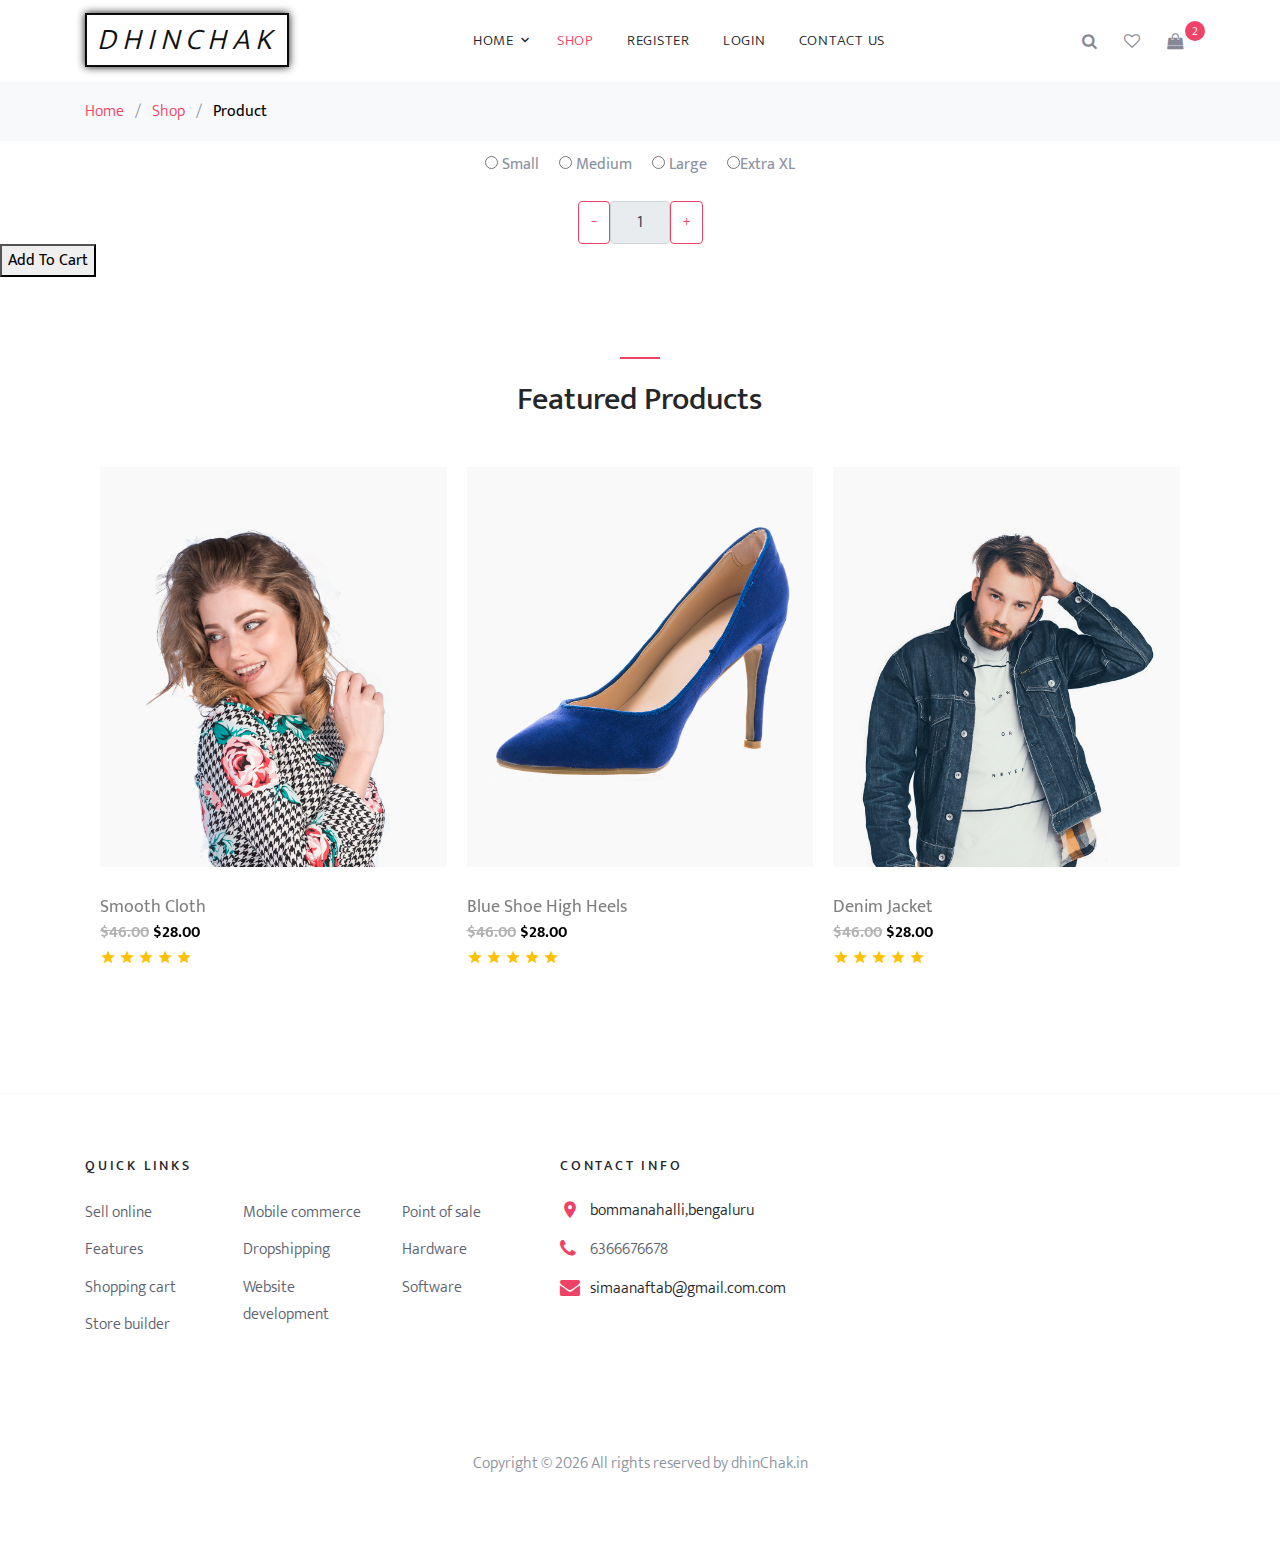
<file: frontend/product.html>
<!DOCTYPE html>
<html lang="en">

<head>
  <title>dhinchak-product</title>
  <meta charset="utf-8">
  <meta name="viewport" content="width=device-width, initial-scale=1, shrink-to-fit=no">

  <link rel="stylesheet" href="https://fonts.googleapis.com/css?family=Mukta:300,400,700">
  <link rel="stylesheet" href="fonts/icomoon/style.css">
  <link rel="stylesheet" href="css/bootstrap.min.css">
  <link rel="stylesheet" href="css/magnific-popup.css">
  <link rel="stylesheet" href="css/jquery-ui.css">
  <link rel="stylesheet" href="css/owl.carousel.min.css">
  <link rel="stylesheet" href="css/owl.theme.default.min.css">
  <link rel="stylesheet" href="css/aos.css">
  <link rel="stylesheet" href="css/style.css">

</head>

<body>

  <div class="site-wrap">


    <div class="site-navbar bg-white py-2">

      <div class="search-wrap">
        <div class="container">
          <a href="#" class="search-close js-search-close"><span class="icon-close2"></span></a>
          <form action="#" method="post">
            <input type="text" class="form-control" placeholder="Search keyword and hit enter...">
          </form>
        </div>
      </div>

      <div class="container">
        <div class="d-flex align-items-center justify-content-between">
          <div class="logo">
            <div class="site-logo">
              <a href="index.html" class="js-logo-clone">DhinChak</a>
            </div>
          </div>
          <div class="main-nav d-none d-lg-block">
            <nav class="site-navigation text-right text-md-center" role="navigation">
              <ul class="site-menu js-clone-nav d-none d-lg-block">
                <li class="has-children ">
                  <a href="index.html">Home</a>
                </li>
                <li class="active"><a href="products.html">Shop</a></li>
                <li><a href="#">Register</a></li>
                <li><a href="#">Login</a></li>
                <li><a href="https://wa.me/6366676678?text=Hello%20I%20need%20more%20details">Contact us</a></li>
              </ul>
            </nav>
          </div>
          <div class="icons">
            <a href="#" class="icons-btn d-inline-block js-search-open"><span class="icon-search"></span></a>
            <a href="#" class="icons-btn d-inline-block"><span class="icon-heart-o"></span></a>
            <a href="cart.html" class="icons-btn d-inline-block bag">
              <span class="icon-shopping-bag"></span>
              <span class="number">2</span>
            </a>
            <a href="#" class="site-menu-toggle js-menu-toggle ml-3 d-inline-block d-lg-none"><span
                class="icon-menu"></span></a>
          </div>
        </div>
      </div>
    </div>
    <div class="bg-light py-3">
      <div class="container">
        <div class="row">
          <div class="col-md-12 mb-0"><a href="index.html">Home</a> <span class="mx-2 mb-0">/</span> <a
              href="products.html">Shop</a> <span class="mx-2 mb-0">/</span> <strong class="text-black">Product</strong>
          </div>
        </div>
      </div>
    </div>

    <div id="product_detail"></div>
    <div class="product_quantity">
      <label><input type="radio" name="shop-size" value="Small"><strong> Small</strong></label>
      <label><input type="radio" name="shop-size" value="Medium"><strong> Medium</strong></label>
      <label><input type="radio" name="shop-size" value="Large"><strong> Large</strong></label>
      <label><input type="radio" name="shop-size" value="XL"><strong>Extra XL</strong></label>
    </div>
    <div class="quantity-item d-flex align-items-center gap-2">
      <button id="decreaseQty" class="btn btn-outline-primary">−</button>
      <input id="quantity-input" type="text" class="form-control text-center" value="1" readonly style="width: 60px;" />
      <button id="increaseQty" class="btn btn-outline-primary">+</button>
    </div>
    <button id="addToCartBtn" class="addToCartBtn">Add To Cart</button>



    <div class="site-section block-3 site-blocks-2">
      <div class="container">
        <div class="row justify-content-center">
          <div class="col-md-7 site-section-heading text-center pt-4">
            <h2>Featured Products</h2>
          </div>
        </div>
        <div class="row">
          <div class="col-md-12 block-3">
            <div class="nonloop-block-3 owl-carousel">
              <div class="item">
                <div class="item-entry">
                  <a href="#" class="product-item md-height bg-gray d-block">
                    <img src="images/model_1.png" alt="Image" class="img-fluid">
                  </a>
                  <h2 class="item-title"><a href="#">Smooth Cloth</a></h2>
                  <strong class="item-price"><del>$46.00</del> $28.00</strong>
                  <div class="star-rating">
                    <span class="icon-star2 text-warning"></span>
                    <span class="icon-star2 text-warning"></span>
                    <span class="icon-star2 text-warning"></span>
                    <span class="icon-star2 text-warning"></span>
                    <span class="icon-star2 text-warning"></span>
                  </div>
                </div>
              </div>
              <div class="item">
                <div class="item-entry">
                  <a href="#" class="product-item md-height bg-gray d-block">
                    <img src="images/prod_3.png" alt="Image" class="img-fluid">
                  </a>
                  <h2 class="item-title"><a href="#">Blue Shoe High Heels</a></h2>
                  <strong class="item-price"><del>$46.00</del> $28.00</strong>

                  <div class="star-rating">
                    <span class="icon-star2 text-warning"></span>
                    <span class="icon-star2 text-warning"></span>
                    <span class="icon-star2 text-warning"></span>
                    <span class="icon-star2 text-warning"></span>
                    <span class="icon-star2 text-warning"></span>
                  </div>
                </div>
              </div>
              <div class="item">
                <div class="item-entry">
                  <a href="#" class="product-item md-height bg-gray d-block">
                    <img src="images/model_5.png" alt="Image" class="img-fluid">
                  </a>
                  <h2 class="item-title"><a href="#">Denim Jacket</a></h2>
                  <strong class="item-price"><del>$46.00</del> $28.00</strong>

                  <div class="star-rating">
                    <span class="icon-star2 text-warning"></span>
                    <span class="icon-star2 text-warning"></span>
                    <span class="icon-star2 text-warning"></span>
                    <span class="icon-star2 text-warning"></span>
                    <span class="icon-star2 text-warning"></span>
                  </div>

                </div>
              </div>
            </div>
          </div>
        </div>
      </div>
    </div>

    <footer class="site-footer custom-border-top">
      <div class="container">
        <div class="row">
          <div class="col-lg-5 ml-auto mb-5 mb-lg-0">
            <div class="row">
              <div class="col-md-12">
                <h3 class="footer-heading mb-4">Quick Links</h3>
              </div>
              <div class="col-md-6 col-lg-4">
                <ul class="list-unstyled">
                  <li><a href="#">Sell online</a></li>
                  <li><a href="#">Features</a></li>
                  <li><a href="#">Shopping cart</a></li>
                  <li><a href="#">Store builder</a></li>
                </ul>
              </div>
              <div class="col-md-6 col-lg-4">
                <ul class="list-unstyled">
                  <li><a href="#">Mobile commerce</a></li>
                  <li><a href="#">Dropshipping</a></li>
                  <li><a href="#">Website development</a></li>
                </ul>
              </div>
              <div class="col-md-6 col-lg-4">
                <ul class="list-unstyled">
                  <li><a href="#">Point of sale</a></li>
                  <li><a href="#">Hardware</a></li>
                  <li><a href="#">Software</a></li>
                </ul>
              </div>
            </div>
          </div>

          <div class="col-md-6 col-lg">
            <div class="block-5 mb-5">
              <h3 class="footer-heading mb-4">Contact Info</h3>
              <ul class="list-unstyled">
                <li class="address">bommanahalli,bengaluru</li>
                <li class="phone"><a href="tel://23923929210">6366676678</a></li>
                <li class="email">simaanaftab@gmail.com.com</li>
              </ul>
            </div>
          </div>
        </div>
        <div class="row pt-5 mt-5 text-center">
          <div class="col-md-12">
            <p>
              Copyright &copy;
              <script>document.write(new Date().getFullYear());</script> All rights reserved by dhinChak.in</a>
            </p>
          </div>

        </div>
      </div>
    </footer>
  </div>

  <script src="js/jquery-3.3.1.min.js"></script>
  <script src="js/jquery-ui.js"></script>
  <script src="js/popper.min.js"></script>
  <script src="js/bootstrap.min.js"></script>
  <script src="js/owl.carousel.min.js"></script>
  <script src="js/jquery.magnific-popup.min.js"></script>
  <script src="js/aos.js"></script>

  <script src="js/main.js"></script>

</body>

</html>
</file>
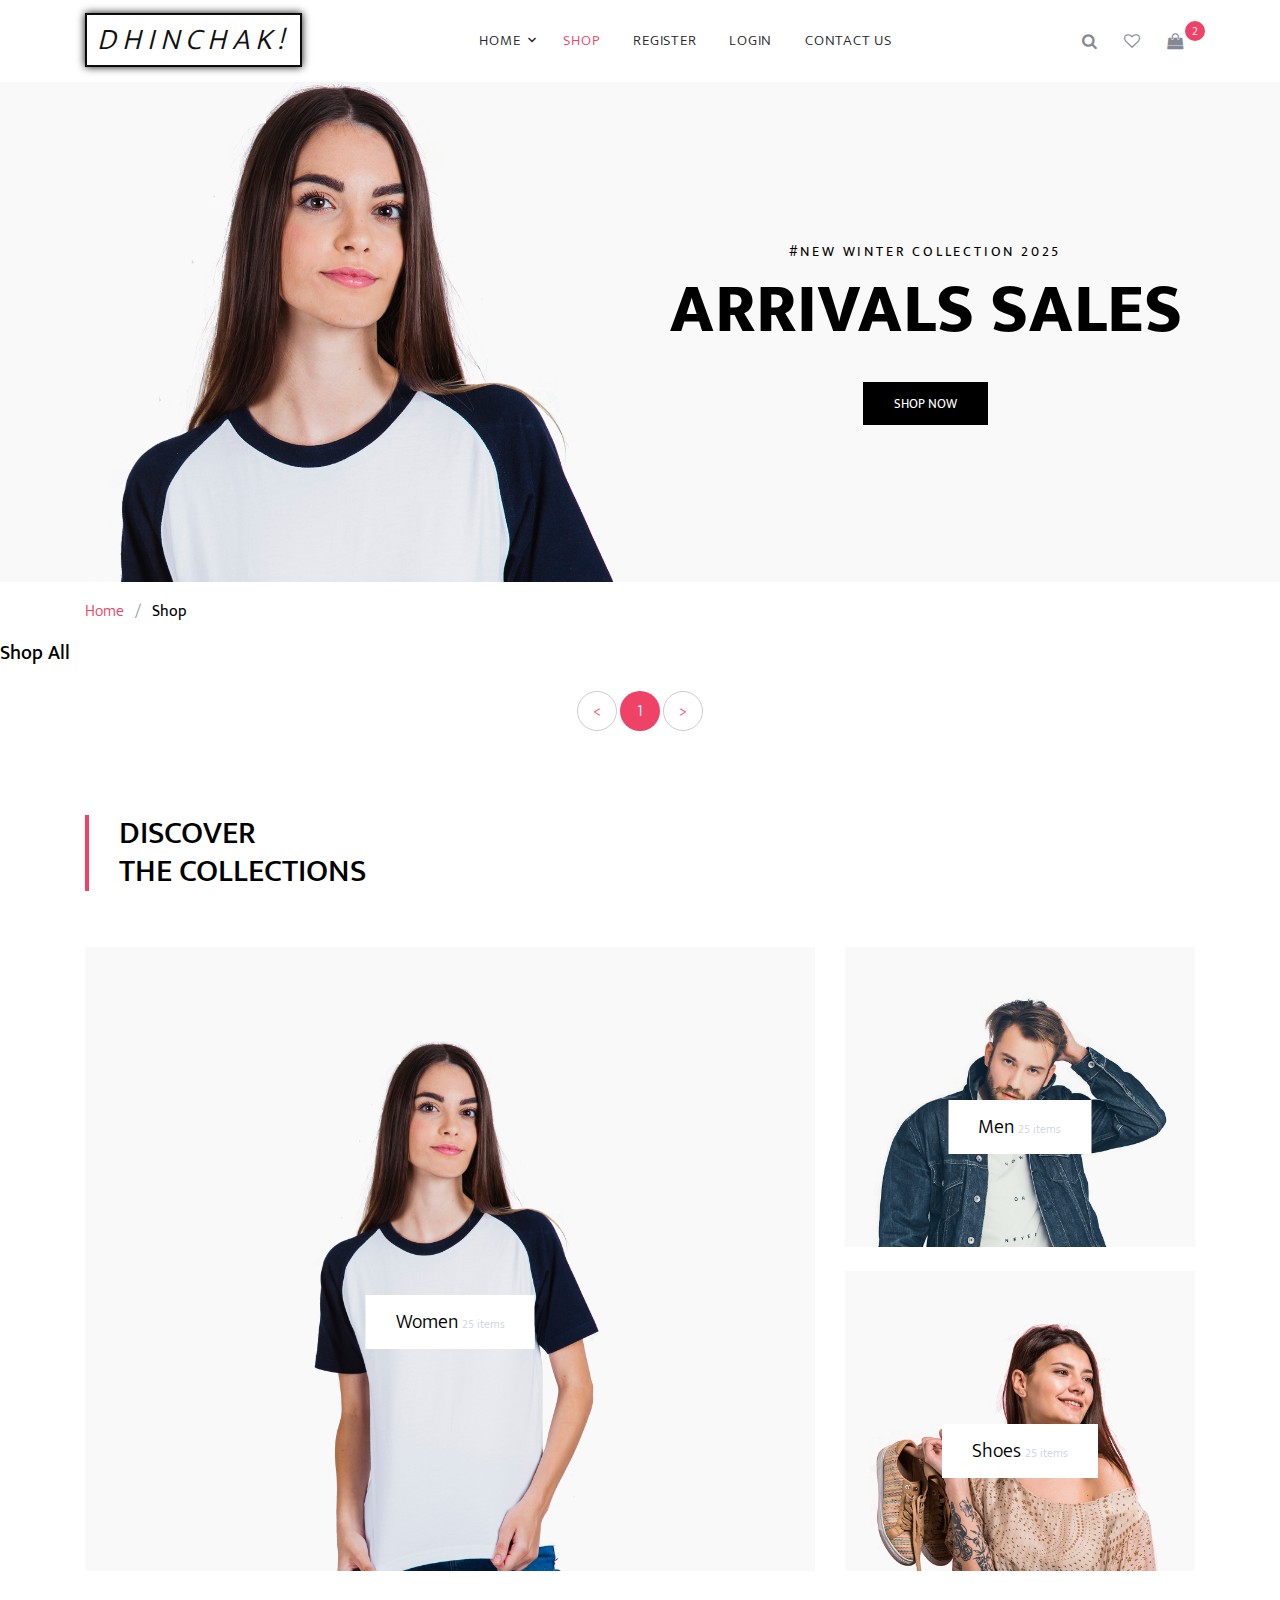
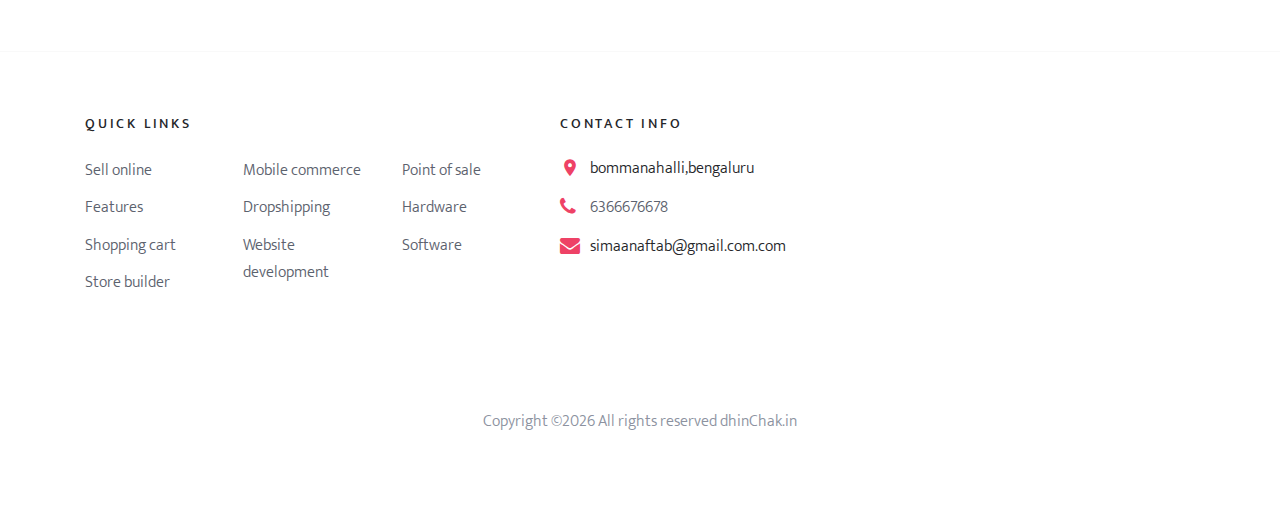
<file: frontend/products.html>
<!DOCTYPE html>
<html lang="en">
  <head>
    <title>dhinchak-products</title>
    <meta charset="utf-8">
    <meta name="viewport" content="width=device-width, initial-scale=1, shrink-to-fit=no">

    <link rel="stylesheet" href="https://fonts.googleapis.com/css?family=Mukta:300,400,700"> 
    <link rel="stylesheet" href="fonts/icomoon/style.css">

    <link rel="stylesheet" href="css/bootstrap.min.css">
    <link rel="stylesheet" href="css/magnific-popup.css">
    <link rel="stylesheet" href="css/jquery-ui.css">
    <link rel="stylesheet" href="css/owl.carousel.min.css">
    <link rel="stylesheet" href="css/owl.theme.default.min.css">


    <link rel="stylesheet" href="css/aos.css">

    <link rel="stylesheet" href="css/style.css">
    
  </head>
  <body>
  
  <div class="site-wrap">
    

    <div class="site-navbar bg-white py-2">

      <div class="search-wrap">
        <div class="container">
          <a href="#" class="search-close js-search-close"><span class="icon-close2"></span></a>
          <form action="#" method="post">
            <input type="text" class="form-control" placeholder="Search keyword and hit enter...">
          </form>  
        </div>
      </div>

      <div class="container">
        <div class="d-flex align-items-center justify-content-between">
          <div class="logo">
            <div class="site-logo">
              <a href="index.html" class="js-logo-clone">DhinChak!</a>
            </div>
          </div>
          <div class="main-nav d-none d-lg-block">
            <nav class="site-navigation text-right text-md-center" role="navigation">
              <ul class="site-menu js-clone-nav d-none d-lg-block">
                <li class="has-children ">
                  <a href="index.html">Home</a>
                </li>
                <li class="active"><a href="products.html">Shop</a></li>
                <li><a href="#">Register</a></li>
                <li><a href="#">Login</a></li>
                <li><a href="https://wa.me/6366676678?text=Hello%20I%20need%20more%20details">Contact us</a></li>
              </ul>
            </nav>
          </div>
          <div class="icons">
            <a href="#" class="icons-btn d-inline-block js-search-open"><span class="icon-search"></span></a>
            <a href="#" class="icons-btn d-inline-block"><span class="icon-heart-o"></span></a>
            <a href="cart.html" class="icons-btn d-inline-block bag">
              <span class="icon-shopping-bag"></span>
              <span class="number">2</span>
            </a>
            <a href="#" class="site-menu-toggle js-menu-toggle ml-3 d-inline-block d-lg-none"><span class="icon-menu"></span></a>
          </div>
        </div>
      </div>
    </div>
    
    <div class="site-blocks-cover inner-page" data-aos="fade">
      <div class="container">
        <div class="row">
          <div class="col-md-6 ml-auto order-md-2 align-self-start">
            <div class="site-block-cover-content">
            <h2 class="sub-title">#New Winter Collection 2025</h2>
            <h1>Arrivals Sales</h1>
            <p><a href="#" class="btn btn-black rounded-0">Shop Now</a></p>
            </div>
          </div>
          <div class="col-md-6 order-1 align-self-end">
            <img src="images/model_4.png" alt="Image" class="img-fluid">
          </div>
        </div>
      </div>
    </div>

    <div class="custom-border-bottom py-3">
      <div class="container">
        <div class="row">
          <div class="col-md-12 mb-0"><a href="index.html">Home</a> <span class="mx-2 mb-0">/</span> <strong class="text-black">Shop</strong></div>
        </div>
      </div>
    </div>



    <div class="float-md-left"><h2 class="text-black h5">Shop All</h2></div>
              
    <div class="products_listing">
    </div>
      <div class="row">
        <div class="col-md-12 text-center">
          <div class="site-block-27">
            <ul>
              <li><a href="#">&lt;</a></li>
              <li class="active"><span>1</span></li>
              <li><a href="#">&gt;</a></li>
            </ul>
          </div>
        </div>
      </div>
    </div>

    <div class="site-section">
      <div class="container">
        <div class="title-section mb-5">
          <h2 class="text-uppercase"><span class="d-block">Discover</span> The Collections</h2>
        </div>
        <div class="row align-items-stretch">
          <div class="col-lg-8">
            <div class="product-item sm-height full-height bg-gray">
              <a href="#" class="product-category">Women <span>25 items</span></a>
              <img src="images/model_4.png" alt="Image" class="img-fluid">
            </div>
          </div>
          <div class="col-lg-4">
            <div class="product-item sm-height bg-gray mb-4">
              <a href="#" class="product-category">Men <span>25 items</span></a>
              <img src="images/model_5.png" alt="Image" class="img-fluid">
            </div>

            <div class="product-item sm-height bg-gray">
              <a href="#" class="product-category">Shoes <span>25 items</span></a>
              <img src="images/model_6.png" alt="Image" class="img-fluid">
            </div>
          </div>
        </div>
      </div>
    </div>

    <footer class="site-footer custom-border-top">
      <div class="container">
        <div class="row">

          <div class="col-lg-5 ml-auto mb-5 mb-lg-0">
            <div class="row">
              <div class="col-md-12">
                <h3 class="footer-heading mb-4">Quick Links</h3>
              </div>
              <div class="col-md-6 col-lg-4">
                <ul class="list-unstyled">
                  <li><a href="#">Sell online</a></li>
                  <li><a href="#">Features</a></li>
                  <li><a href="#">Shopping cart</a></li>
                  <li><a href="#">Store builder</a></li>
                </ul>
              </div>
              <div class="col-md-6 col-lg-4">
                <ul class="list-unstyled">
                  <li><a href="#">Mobile commerce</a></li>
                  <li><a href="#">Dropshipping</a></li>
                  <li><a href="#">Website development</a></li>
                </ul>
              </div>
              <div class="col-md-6 col-lg-4">
                <ul class="list-unstyled">
                  <li><a href="#">Point of sale</a></li>
                  <li><a href="#">Hardware</a></li>
                  <li><a href="#">Software</a></li>
                </ul>
              </div>
            </div>
          </div>
          
          <div class="col-md-6 col-lg">
            <div class="block-5 mb-5">
              <h3 class="footer-heading mb-4">Contact Info</h3>
              <ul class="list-unstyled">
                <li class="address">bommanahalli,bengaluru</li>
                <li class="phone"><a href="tel://23923929210">6366676678</a></li>
                <li class="email">simaanaftab@gmail.com.com</li>
              </ul>
            </div>
          </div>
        </div>
        <div class="row pt-5 mt-5 text-center">
          <div class="col-md-12">
            <p>
            Copyright &copy;<script>document.write(new Date().getFullYear());</script> All rights reserved dhinChak.in</a>
            </p>
          </div>
        </div>
      </div>
    </footer>
  </div>

  <script src="js/jquery-3.3.1.min.js"></script>
  <script src="js/jquery-ui.js"></script>
  <script src="js/popper.min.js"></script>
  <script src="js/bootstrap.min.js"></script>
  <script src="js/owl.carousel.min.js"></script>
  <script src="js/jquery.magnific-popup.min.js"></script>
  <script src="js/aos.js"></script>

  <script src="js/main.js"></script>
    
  </body>
</html>
</file>
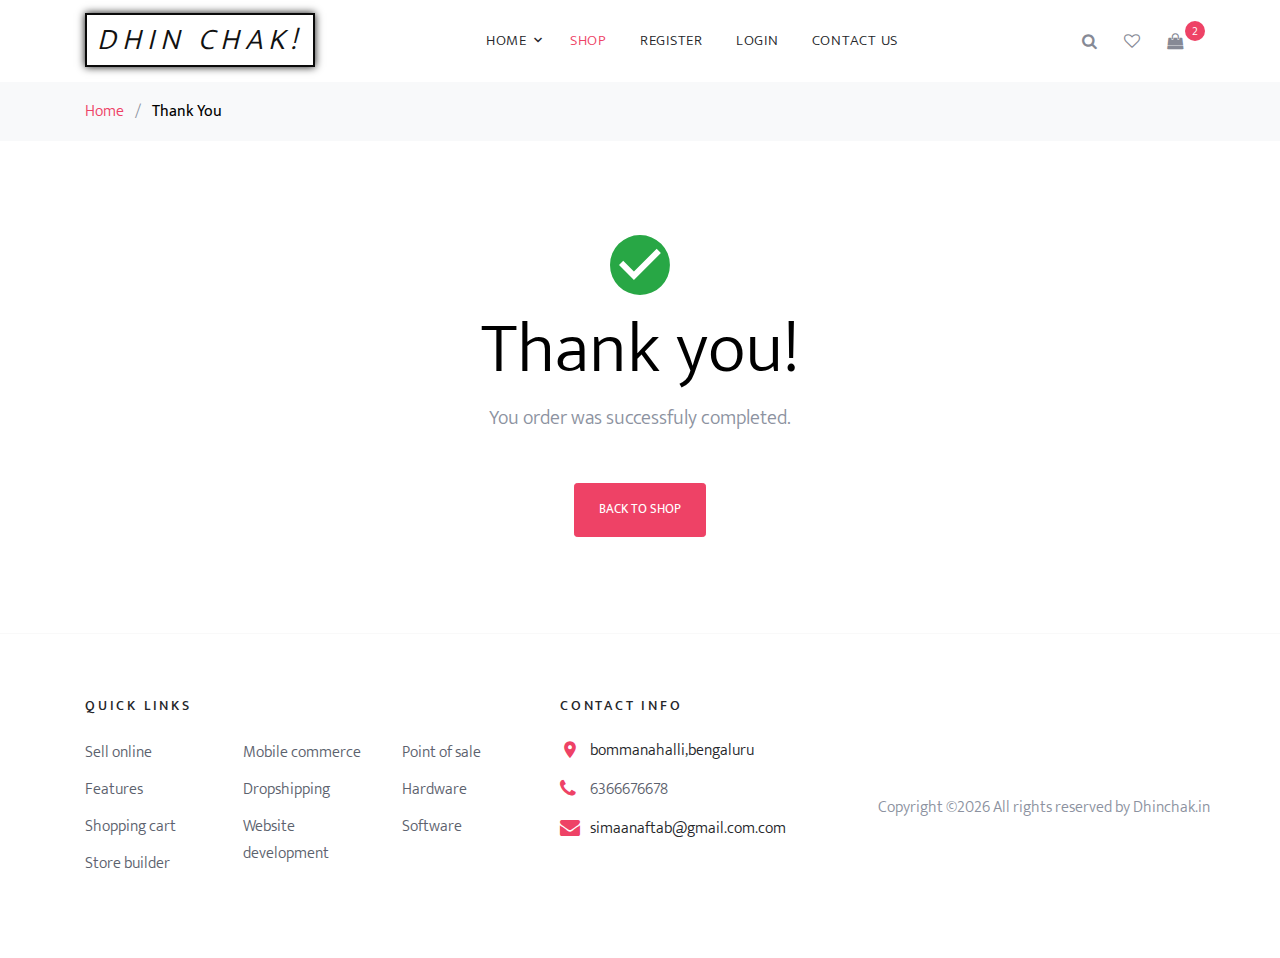
<file: frontend/thankyou.html>
<!DOCTYPE html>
<html lang="en">
  <head>
    <title>thankyou</title>
    <meta charset="utf-8">
    <meta name="viewport" content="width=device-width, initial-scale=1, shrink-to-fit=no">

    <link rel="stylesheet" href="https://fonts.googleapis.com/css?family=Mukta:300,400,700"> 
    <link rel="stylesheet" href="fonts/icomoon/style.css">

    <link rel="stylesheet" href="css/bootstrap.min.css">
    <link rel="stylesheet" href="css/magnific-popup.css">
    <link rel="stylesheet" href="css/jquery-ui.css">
    <link rel="stylesheet" href="css/owl.carousel.min.css">
    <link rel="stylesheet" href="css/owl.theme.default.min.css">


    <link rel="stylesheet" href="css/aos.css">

    <link rel="stylesheet" href="css/style.css">
    
  </head>
  <body>
  
  <div class="site-wrap">
    

    <div class="site-navbar bg-white py-2">

      <div class="search-wrap">
        <div class="container">
          <a href="#" class="search-close js-search-close"><span class="icon-close2"></span></a>
          <form action="#" method="post">
            <input type="text" class="form-control" placeholder="Search keyword and hit enter...">
          </form>  
        </div>
      </div>

      <div class="container">
        <div class="d-flex align-items-center justify-content-between">
          <div class="logo">
            <div class="site-logo">
              <a href="index.html" class="js-logo-clone">Dhin Chak!</a>
            </div>
          </div>
          <div class="main-nav d-none d-lg-block">
            <nav class="site-navigation text-right text-md-center" role="navigation">
              <ul class="site-menu js-clone-nav d-none d-lg-block">
                <li class="has-children ">
                  <a href="index.html">Home</a>
                </li>
                <li class="active"><a href="products.html">Shop</a></li>
                <li><a href="#">Register</a></li>
                <li><a href="#">Login</a></li>
                <li><a href="https://wa.me/6366676678?text=Hello%20I%20need%20more%20details">Contact us</a></li>
              </ul>
            </nav>
          </div>
          <div class="icons">
            <a href="#" class="icons-btn d-inline-block js-search-open"><span class="icon-search"></span></a>
            <a href="#" class="icons-btn d-inline-block"><span class="icon-heart-o"></span></a>
            <a href="cart.html" class="icons-btn d-inline-block bag">
              <span class="icon-shopping-bag"></span>
              <span class="number">2</span>
            </a>
            <a href="#" class="site-menu-toggle js-menu-toggle ml-3 d-inline-block d-lg-none"><span class="icon-menu"></span></a>
          </div>
        </div>
      </div>
    </div>
    
    <div class="bg-light py-3">
      <div class="container">
        <div class="row">
          <div class="col-md-12 mb-0"><a href="index.html">Home</a> <span class="mx-2 mb-0">/</span> <strong class="text-black">Thank You</strong></div>
        </div>
      </div>
    </div>  

    <div class="site-section">
      <div class="container">
        <div class="row">
          <div class="col-md-12 text-center">
            <span class="icon-check_circle display-3 text-success"></span>
            <h2 class="display-3 text-black">Thank you!</h2>
            <p class="lead mb-5">You order was successfuly completed.</p>
            <p><a href="products.html" class="btn btn-sm height-auto px-4 py-3 btn-primary">Back to shop</a></p>
          </div>
        </div>
      </div>
    </div>

    

    <footer class="site-footer custom-border-top">
      <div class="container">
        <div class="row">
          <div class="col-lg-5 ml-auto mb-5 mb-lg-0">
            <div class="row">
              <div class="col-md-12">
                <h3 class="footer-heading mb-4">Quick Links</h3>
              </div>
              <div class="col-md-6 col-lg-4">
                <ul class="list-unstyled">
                  <li><a href="#">Sell online</a></li>
                  <li><a href="#">Features</a></li>
                  <li><a href="#">Shopping cart</a></li>
                  <li><a href="#">Store builder</a></li>
                </ul>
              </div>
              <div class="col-md-6 col-lg-4">
                <ul class="list-unstyled">
                  <li><a href="#">Mobile commerce</a></li>
                  <li><a href="#">Dropshipping</a></li>
                  <li><a href="#">Website development</a></li>
                </ul>
              </div>
              <div class="col-md-6 col-lg-4">
                <ul class="list-unstyled">
                  <li><a href="#">Point of sale</a></li>
                  <li><a href="#">Hardware</a></li>
                  <li><a href="#">Software</a></li>
                </ul>
              </div>
            </div>
          </div>
          
          <div class="col-md-6 col-lg">
            <div class="block-5 mb-5">
              <h3 class="footer-heading mb-4">Contact Info</h3>
              <ul class="list-unstyled">
                <li class="address">bommanahalli,bengaluru</li>
                <li class="phone"><a href="tel://23923929210">6366676678</a></li>
                <li class="email">simaanaftab@gmail.com.com</li>
              </ul>
            </div>
        </div>
        <div class="row pt-5 mt-5 text-center">
          <div class="col-md-12">
            <p>
            Copyright &copy;<script>document.write(new Date().getFullYear());</script> All rights reserved by Dhinchak.in</a>
            </p>
          </div>
          
        </div>
      </div>
    </footer>
  </div>

  <script src="js/jquery-3.3.1.min.js"></script>
  <script src="js/jquery-ui.js"></script>
  <script src="js/popper.min.js"></script>
  <script src="js/bootstrap.min.js"></script>
  <script src="js/owl.carousel.min.js"></script>
  <script src="js/jquery.magnific-popup.min.js"></script>
  <script src="js/aos.js"></script>

  <script src="js/main.js"></script>
    
  </body>
</html>
</file>
<file: frontend/fonts/icomoon/style.css>
@font-face {
  font-family: 'icomoon';
  src:  url('fonts/icomoon.eot?10si43');
  src:  url('fonts/icomoon.eot?10si43#iefix') format('embedded-opentype'),
    url('fonts/icomoon.ttf?10si43') format('truetype'),
    url('fonts/icomoon.woff?10si43') format('woff'),
    url('fonts/icomoon.svg?10si43#icomoon') format('svg');
  font-weight: normal;
  font-style: normal;
}

[class^="icon-"], [class*=" icon-"] {
  /* use !important to prevent issues with browser extensions that change fonts */
  font-family: 'icomoon' !important;
  speak: none;
  font-style: normal;
  font-weight: normal;
  font-variant: normal;
  text-transform: none;
  line-height: 1;

  /* Better Font Rendering =========== */
  -webkit-font-smoothing: antialiased;
  -moz-osx-font-smoothing: grayscale;
}

.icon-asterisk:before {
  content: "\f069";
}
.icon-plus:before {
  content: "\f067";
}
.icon-question:before {
  content: "\f128";
}
.icon-minus:before {
  content: "\f068";
}
.icon-glass:before {
  content: "\f000";
}
.icon-music:before {
  content: "\f001";
}
.icon-search:before {
  content: "\f002";
}
.icon-envelope-o:before {
  content: "\f003";
}
.icon-heart:before {
  content: "\f004";
}
.icon-star:before {
  content: "\f005";
}
.icon-star-o:before {
  content: "\f006";
}
.icon-user:before {
  content: "\f007";
}
.icon-film:before {
  content: "\f008";
}
.icon-th-large:before {
  content: "\f009";
}
.icon-th:before {
  content: "\f00a";
}
.icon-th-list:before {
  content: "\f00b";
}
.icon-check:before {
  content: "\f00c";
}
.icon-close:before {
  content: "\f00d";
}
.icon-remove:before {
  content: "\f00d";
}
.icon-times:before {
  content: "\f00d";
}
.icon-search-plus:before {
  content: "\f00e";
}
.icon-search-minus:before {
  content: "\f010";
}
.icon-power-off:before {
  content: "\f011";
}
.icon-signal:before {
  content: "\f012";
}
.icon-cog:before {
  content: "\f013";
}
.icon-gear:before {
  content: "\f013";
}
.icon-trash-o:before {
  content: "\f014";
}
.icon-home:before {
  content: "\f015";
}
.icon-file-o:before {
  content: "\f016";
}
.icon-clock-o:before {
  content: "\f017";
}
.icon-road:before {
  content: "\f018";
}
.icon-download:before {
  content: "\f019";
}
.icon-arrow-circle-o-down:before {
  content: "\f01a";
}
.icon-arrow-circle-o-up:before {
  content: "\f01b";
}
.icon-inbox:before {
  content: "\f01c";
}
.icon-play-circle-o:before {
  content: "\f01d";
}
.icon-repeat:before {
  content: "\f01e";
}
.icon-rotate-right:before {
  content: "\f01e";
}
.icon-refresh:before {
  content: "\f021";
}
.icon-list-alt:before {
  content: "\f022";
}
.icon-lock:before {
  content: "\f023";
}
.icon-flag:before {
  content: "\f024";
}
.icon-headphones:before {
  content: "\f025";
}
.icon-volume-off:before {
  content: "\f026";
}
.icon-volume-down:before {
  content: "\f027";
}
.icon-volume-up:before {
  content: "\f028";
}
.icon-qrcode:before {
  content: "\f029";
}
.icon-barcode:before {
  content: "\f02a";
}
.icon-tag:before {
  content: "\f02b";
}
.icon-tags:before {
  content: "\f02c";
}
.icon-book:before {
  content: "\f02d";
}
.icon-bookmark:before {
  content: "\f02e";
}
.icon-print:before {
  content: "\f02f";
}
.icon-camera:before {
  content: "\f030";
}
.icon-font:before {
  content: "\f031";
}
.icon-bold:before {
  content: "\f032";
}
.icon-italic:before {
  content: "\f033";
}
.icon-text-height:before {
  content: "\f034";
}
.icon-text-width:before {
  content: "\f035";
}
.icon-align-left:before {
  content: "\f036";
}
.icon-align-center:before {
  content: "\f037";
}
.icon-align-right:before {
  content: "\f038";
}
.icon-align-justify:before {
  content: "\f039";
}
.icon-list:before {
  content: "\f03a";
}
.icon-dedent:before {
  content: "\f03b";
}
.icon-outdent:before {
  content: "\f03b";
}
.icon-indent:before {
  content: "\f03c";
}
.icon-video-camera:before {
  content: "\f03d";
}
.icon-image:before {
  content: "\f03e";
}
.icon-photo:before {
  content: "\f03e";
}
.icon-picture-o:before {
  content: "\f03e";
}
.icon-pencil:before {
  content: "\f040";
}
.icon-map-marker:before {
  content: "\f041";
}
.icon-adjust:before {
  content: "\f042";
}
.icon-tint:before {
  content: "\f043";
}
.icon-edit:before {
  content: "\f044";
}
.icon-pencil-square-o:before {
  content: "\f044";
}
.icon-share-square-o:before {
  content: "\f045";
}
.icon-check-square-o:before {
  content: "\f046";
}
.icon-arrows:before {
  content: "\f047";
}
.icon-step-backward:before {
  content: "\f048";
}
.icon-fast-backward:before {
  content: "\f049";
}
.icon-backward:before {
  content: "\f04a";
}
.icon-play:before {
  content: "\f04b";
}
.icon-pause:before {
  content: "\f04c";
}
.icon-stop:before {
  content: "\f04d";
}
.icon-forward:before {
  content: "\f04e";
}
.icon-fast-forward:before {
  content: "\f050";
}
.icon-step-forward:before {
  content: "\f051";
}
.icon-eject:before {
  content: "\f052";
}
.icon-chevron-left:before {
  content: "\f053";
}
.icon-chevron-right:before {
  content: "\f054";
}
.icon-plus-circle:before {
  content: "\f055";
}
.icon-minus-circle:before {
  content: "\f056";
}
.icon-times-circle:before {
  content: "\f057";
}
.icon-check-circle:before {
  content: "\f058";
}
.icon-question-circle:before {
  content: "\f059";
}
.icon-info-circle:before {
  content: "\f05a";
}
.icon-crosshairs:before {
  content: "\f05b";
}
.icon-times-circle-o:before {
  content: "\f05c";
}
.icon-check-circle-o:before {
  content: "\f05d";
}
.icon-ban:before {
  content: "\f05e";
}
.icon-arrow-left:before {
  content: "\f060";
}
.icon-arrow-right:before {
  content: "\f061";
}
.icon-arrow-up:before {
  content: "\f062";
}
.icon-arrow-down:before {
  content: "\f063";
}
.icon-mail-forward:before {
  content: "\f064";
}
.icon-share:before {
  content: "\f064";
}
.icon-expand:before {
  content: "\f065";
}
.icon-compress:before {
  content: "\f066";
}
.icon-exclamation-circle:before {
  content: "\f06a";
}
.icon-gift:before {
  content: "\f06b";
}
.icon-leaf:before {
  content: "\f06c";
}
.icon-fire:before {
  content: "\f06d";
}
.icon-eye:before {
  content: "\f06e";
}
.icon-eye-slash:before {
  content: "\f070";
}
.icon-exclamation-triangle:before {
  content: "\f071";
}
.icon-warning:before {
  content: "\f071";
}
.icon-plane:before {
  content: "\f072";
}
.icon-calendar:before {
  content: "\f073";
}
.icon-random:before {
  content: "\f074";
}
.icon-comment:before {
  content: "\f075";
}
.icon-magnet:before {
  content: "\f076";
}
.icon-chevron-up:before {
  content: "\f077";
}
.icon-chevron-down:before {
  content: "\f078";
}
.icon-retweet:before {
  content: "\f079";
}
.icon-shopping-cart:before {
  content: "\f07a";
}
.icon-folder:before {
  content: "\f07b";
}
.icon-folder-open:before {
  content: "\f07c";
}
.icon-arrows-v:before {
  content: "\f07d";
}
.icon-arrows-h:before {
  content: "\f07e";
}
.icon-bar-chart:before {
  content: "\f080";
}
.icon-bar-chart-o:before {
  content: "\f080";
}
.icon-twitter-square:before {
  content: "\f081";
}
.icon-facebook-square:before {
  content: "\f082";
}
.icon-camera-retro:before {
  content: "\f083";
}
.icon-key:before {
  content: "\f084";
}
.icon-cogs:before {
  content: "\f085";
}
.icon-gears:before {
  content: "\f085";
}
.icon-comments:before {
  content: "\f086";
}
.icon-thumbs-o-up:before {
  content: "\f087";
}
.icon-thumbs-o-down:before {
  content: "\f088";
}
.icon-star-half:before {
  content: "\f089";
}
.icon-heart-o:before {
  content: "\f08a";
}
.icon-sign-out:before {
  content: "\f08b";
}
.icon-linkedin-square:before {
  content: "\f08c";
}
.icon-thumb-tack:before {
  content: "\f08d";
}
.icon-external-link:before {
  content: "\f08e";
}
.icon-sign-in:before {
  content: "\f090";
}
.icon-trophy:before {
  content: "\f091";
}
.icon-github-square:before {
  content: "\f092";
}
.icon-upload:before {
  content: "\f093";
}
.icon-lemon-o:before {
  content: "\f094";
}
.icon-phone:before {
  content: "\f095";
}
.icon-square-o:before {
  content: "\f096";
}
.icon-bookmark-o:before {
  content: "\f097";
}
.icon-phone-square:before {
  content: "\f098";
}
.icon-twitter:before {
  content: "\f099";
}
.icon-facebook:before {
  content: "\f09a";
}
.icon-facebook-f:before {
  content: "\f09a";
}
.icon-github:before {
  content: "\f09b";
}
.icon-unlock:before {
  content: "\f09c";
}
.icon-credit-card:before {
  content: "\f09d";
}
.icon-feed:before {
  content: "\f09e";
}
.icon-rss:before {
  content: "\f09e";
}
.icon-hdd-o:before {
  content: "\f0a0";
}
.icon-bullhorn:before {
  content: "\f0a1";
}
.icon-bell-o:before {
  content: "\f0a2";
}
.icon-certificate:before {
  content: "\f0a3";
}
.icon-hand-o-right:before {
  content: "\f0a4";
}
.icon-hand-o-left:before {
  content: "\f0a5";
}
.icon-hand-o-up:before {
  content: "\f0a6";
}
.icon-hand-o-down:before {
  content: "\f0a7";
}
.icon-arrow-circle-left:before {
  content: "\f0a8";
}
.icon-arrow-circle-right:before {
  content: "\f0a9";
}
.icon-arrow-circle-up:before {
  content: "\f0aa";
}
.icon-arrow-circle-down:before {
  content: "\f0ab";
}
.icon-globe:before {
  content: "\f0ac";
}
.icon-wrench:before {
  content: "\f0ad";
}
.icon-tasks:before {
  content: "\f0ae";
}
.icon-filter:before {
  content: "\f0b0";
}
.icon-briefcase:before {
  content: "\f0b1";
}
.icon-arrows-alt:before {
  content: "\f0b2";
}
.icon-group:before {
  content: "\f0c0";
}
.icon-users:before {
  content: "\f0c0";
}
.icon-chain:before {
  content: "\f0c1";
}
.icon-link:before {
  content: "\f0c1";
}
.icon-cloud:before {
  content: "\f0c2";
}
.icon-flask:before {
  content: "\f0c3";
}
.icon-cut:before {
  content: "\f0c4";
}
.icon-scissors:before {
  content: "\f0c4";
}
.icon-copy:before {
  content: "\f0c5";
}
.icon-files-o:before {
  content: "\f0c5";
}
.icon-paperclip:before {
  content: "\f0c6";
}
.icon-floppy-o:before {
  content: "\f0c7";
}
.icon-save:before {
  content: "\f0c7";
}
.icon-square:before {
  content: "\f0c8";
}
.icon-bars:before {
  content: "\f0c9";
}
.icon-navicon:before {
  content: "\f0c9";
}
.icon-reorder:before {
  content: "\f0c9";
}
.icon-list-ul:before {
  content: "\f0ca";
}
.icon-list-ol:before {
  content: "\f0cb";
}
.icon-strikethrough:before {
  content: "\f0cc";
}
.icon-underline:before {
  content: "\f0cd";
}
.icon-table:before {
  content: "\f0ce";
}
.icon-magic:before {
  content: "\f0d0";
}
.icon-truck:before {
  content: "\f0d1";
}
.icon-pinterest:before {
  content: "\f0d2";
}
.icon-pinterest-square:before {
  content: "\f0d3";
}
.icon-google-plus-square:before {
  content: "\f0d4";
}
.icon-google-plus:before {
  content: "\f0d5";
}
.icon-money:before {
  content: "\f0d6";
}
.icon-caret-down:before {
  content: "\f0d7";
}
.icon-caret-up:before {
  content: "\f0d8";
}
.icon-caret-left:before {
  content: "\f0d9";
}
.icon-caret-right:before {
  content: "\f0da";
}
.icon-columns:before {
  content: "\f0db";
}
.icon-sort:before {
  content: "\f0dc";
}
.icon-unsorted:before {
  content: "\f0dc";
}
.icon-sort-desc:before {
  content: "\f0dd";
}
.icon-sort-down:before {
  content: "\f0dd";
}
.icon-sort-asc:before {
  content: "\f0de";
}
.icon-sort-up:before {
  content: "\f0de";
}
.icon-envelope:before {
  content: "\f0e0";
}
.icon-linkedin:before {
  content: "\f0e1";
}
.icon-rotate-left:before {
  content: "\f0e2";
}
.icon-undo:before {
  content: "\f0e2";
}
.icon-gavel:before {
  content: "\f0e3";
}
.icon-legal:before {
  content: "\f0e3";
}
.icon-dashboard:before {
  content: "\f0e4";
}
.icon-tachometer:before {
  content: "\f0e4";
}
.icon-comment-o:before {
  content: "\f0e5";
}
.icon-comments-o:before {
  content: "\f0e6";
}
.icon-bolt:before {
  content: "\f0e7";
}
.icon-flash:before {
  content: "\f0e7";
}
.icon-sitemap:before {
  content: "\f0e8";
}
.icon-umbrella:before {
  content: "\f0e9";
}
.icon-clipboard:before {
  content: "\f0ea";
}
.icon-paste:before {
  content: "\f0ea";
}
.icon-lightbulb-o:before {
  content: "\f0eb";
}
.icon-exchange:before {
  content: "\f0ec";
}
.icon-cloud-download:before {
  content: "\f0ed";
}
.icon-cloud-upload:before {
  content: "\f0ee";
}
.icon-user-md:before {
  content: "\f0f0";
}
.icon-stethoscope:before {
  content: "\f0f1";
}
.icon-suitcase:before {
  content: "\f0f2";
}
.icon-bell:before {
  content: "\f0f3";
}
.icon-coffee:before {
  content: "\f0f4";
}
.icon-cutlery:before {
  content: "\f0f5";
}
.icon-file-text-o:before {
  content: "\f0f6";
}
.icon-building-o:before {
  content: "\f0f7";
}
.icon-hospital-o:before {
  content: "\f0f8";
}
.icon-ambulance:before {
  content: "\f0f9";
}
.icon-medkit:before {
  content: "\f0fa";
}
.icon-fighter-jet:before {
  content: "\f0fb";
}
.icon-beer:before {
  content: "\f0fc";
}
.icon-h-square:before {
  content: "\f0fd";
}
.icon-plus-square:before {
  content: "\f0fe";
}
.icon-angle-double-left:before {
  content: "\f100";
}
.icon-angle-double-right:before {
  content: "\f101";
}
.icon-angle-double-up:before {
  content: "\f102";
}
.icon-angle-double-down:before {
  content: "\f103";
}
.icon-angle-left:before {
  content: "\f104";
}
.icon-angle-right:before {
  content: "\f105";
}
.icon-angle-up:before {
  content: "\f106";
}
.icon-angle-down:before {
  content: "\f107";
}
.icon-desktop:before {
  content: "\f108";
}
.icon-laptop:before {
  content: "\f109";
}
.icon-tablet:before {
  content: "\f10a";
}
.icon-mobile:before {
  content: "\f10b";
}
.icon-mobile-phone:before {
  content: "\f10b";
}
.icon-circle-o:before {
  content: "\f10c";
}
.icon-quote-left:before {
  content: "\f10d";
}
.icon-quote-right:before {
  content: "\f10e";
}
.icon-spinner:before {
  content: "\f110";
}
.icon-circle:before {
  content: "\f111";
}
.icon-mail-reply:before {
  content: "\f112";
}
.icon-reply:before {
  content: "\f112";
}
.icon-github-alt:before {
  content: "\f113";
}
.icon-folder-o:before {
  content: "\f114";
}
.icon-folder-open-o:before {
  content: "\f115";
}
.icon-smile-o:before {
  content: "\f118";
}
.icon-frown-o:before {
  content: "\f119";
}
.icon-meh-o:before {
  content: "\f11a";
}
.icon-gamepad:before {
  content: "\f11b";
}
.icon-keyboard-o:before {
  content: "\f11c";
}
.icon-flag-o:before {
  content: "\f11d";
}
.icon-flag-checkered:before {
  content: "\f11e";
}
.icon-terminal:before {
  content: "\f120";
}
.icon-code:before {
  content: "\f121";
}
.icon-mail-reply-all:before {
  content: "\f122";
}
.icon-reply-all:before {
  content: "\f122";
}
.icon-star-half-empty:before {
  content: "\f123";
}
.icon-star-half-full:before {
  content: "\f123";
}
.icon-star-half-o:before {
  content: "\f123";
}
.icon-location-arrow:before {
  content: "\f124";
}
.icon-crop:before {
  content: "\f125";
}
.icon-code-fork:before {
  content: "\f126";
}
.icon-chain-broken:before {
  content: "\f127";
}
.icon-unlink:before {
  content: "\f127";
}
.icon-info:before {
  content: "\f129";
}
.icon-exclamation:before {
  content: "\f12a";
}
.icon-superscript:before {
  content: "\f12b";
}
.icon-subscript:before {
  content: "\f12c";
}
.icon-eraser:before {
  content: "\f12d";
}
.icon-puzzle-piece:before {
  content: "\f12e";
}
.icon-microphone:before {
  content: "\f130";
}
.icon-microphone-slash:before {
  content: "\f131";
}
.icon-shield:before {
  content: "\f132";
}
.icon-calendar-o:before {
  content: "\f133";
}
.icon-fire-extinguisher:before {
  content: "\f134";
}
.icon-rocket:before {
  content: "\f135";
}
.icon-maxcdn:before {
  content: "\f136";
}
.icon-chevron-circle-left:before {
  content: "\f137";
}
.icon-chevron-circle-right:before {
  content: "\f138";
}
.icon-chevron-circle-up:before {
  content: "\f139";
}
.icon-chevron-circle-down:before {
  content: "\f13a";
}
.icon-html5:before {
  content: "\f13b";
}
.icon-css3:before {
  content: "\f13c";
}
.icon-anchor:before {
  content: "\f13d";
}
.icon-unlock-alt:before {
  content: "\f13e";
}
.icon-bullseye:before {
  content: "\f140";
}
.icon-ellipsis-h:before {
  content: "\f141";
}
.icon-ellipsis-v:before {
  content: "\f142";
}
.icon-rss-square:before {
  content: "\f143";
}
.icon-play-circle:before {
  content: "\f144";
}
.icon-ticket:before {
  content: "\f145";
}
.icon-minus-square:before {
  content: "\f146";
}
.icon-minus-square-o:before {
  content: "\f147";
}
.icon-level-up:before {
  content: "\f148";
}
.icon-level-down:before {
  content: "\f149";
}
.icon-check-square:before {
  content: "\f14a";
}
.icon-pencil-square:before {
  content: "\f14b";
}
.icon-external-link-square:before {
  content: "\f14c";
}
.icon-share-square:before {
  content: "\f14d";
}
.icon-compass:before {
  content: "\f14e";
}
.icon-caret-square-o-down:before {
  content: "\f150";
}
.icon-toggle-down:before {
  content: "\f150";
}
.icon-caret-square-o-up:before {
  content: "\f151";
}
.icon-toggle-up:before {
  content: "\f151";
}
.icon-caret-square-o-right:before {
  content: "\f152";
}
.icon-toggle-right:before {
  content: "\f152";
}
.icon-eur:before {
  content: "\f153";
}
.icon-euro:before {
  content: "\f153";
}
.icon-gbp:before {
  content: "\f154";
}
.icon-dollar:before {
  content: "\f155";
}
.icon-usd:before {
  content: "\f155";
}
.icon-inr:before {
  content: "\f156";
}
.icon-rupee:before {
  content: "\f156";
}
.icon-cny:before {
  content: "\f157";
}
.icon-jpy:before {
  content: "\f157";
}
.icon-rmb:before {
  content: "\f157";
}
.icon-yen:before {
  content: "\f157";
}
.icon-rouble:before {
  content: "\f158";
}
.icon-rub:before {
  content: "\f158";
}
.icon-ruble:before {
  content: "\f158";
}
.icon-krw:before {
  content: "\f159";
}
.icon-won:before {
  content: "\f159";
}
.icon-bitcoin:before {
  content: "\f15a";
}
.icon-btc:before {
  content: "\f15a";
}
.icon-file:before {
  content: "\f15b";
}
.icon-file-text:before {
  content: "\f15c";
}
.icon-sort-alpha-asc:before {
  content: "\f15d";
}
.icon-sort-alpha-desc:before {
  content: "\f15e";
}
.icon-sort-amount-asc:before {
  content: "\f160";
}
.icon-sort-amount-desc:before {
  content: "\f161";
}
.icon-sort-numeric-asc:before {
  content: "\f162";
}
.icon-sort-numeric-desc:before {
  content: "\f163";
}
.icon-thumbs-up:before {
  content: "\f164";
}
.icon-thumbs-down:before {
  content: "\f165";
}
.icon-youtube-square:before {
  content: "\f166";
}
.icon-youtube:before {
  content: "\f167";
}
.icon-xing:before {
  content: "\f168";
}
.icon-xing-square:before {
  content: "\f169";
}
.icon-youtube-play:before {
  content: "\f16a";
}
.icon-dropbox:before {
  content: "\f16b";
}
.icon-stack-overflow:before {
  content: "\f16c";
}
.icon-instagram:before {
  content: "\f16d";
}
.icon-flickr:before {
  content: "\f16e";
}
.icon-adn:before {
  content: "\f170";
}
.icon-bitbucket:before {
  content: "\f171";
}
.icon-bitbucket-square:before {
  content: "\f172";
}
.icon-tumblr:before {
  content: "\f173";
}
.icon-tumblr-square:before {
  content: "\f174";
}
.icon-long-arrow-down:before {
  content: "\f175";
}
.icon-long-arrow-up:before {
  content: "\f176";
}
.icon-long-arrow-left:before {
  content: "\f177";
}
.icon-long-arrow-right:before {
  content: "\f178";
}
.icon-apple:before {
  content: "\f179";
}
.icon-windows:before {
  content: "\f17a";
}
.icon-android:before {
  content: "\f17b";
}
.icon-linux:before {
  content: "\f17c";
}
.icon-dribbble:before {
  content: "\f17d";
}
.icon-skype:before {
  content: "\f17e";
}
.icon-foursquare:before {
  content: "\f180";
}
.icon-trello:before {
  content: "\f181";
}
.icon-female:before {
  content: "\f182";
}
.icon-male:before {
  content: "\f183";
}
.icon-gittip:before {
  content: "\f184";
}
.icon-gratipay:before {
  content: "\f184";
}
.icon-sun-o:before {
  content: "\f185";
}
.icon-moon-o:before {
  content: "\f186";
}
.icon-archive:before {
  content: "\f187";
}
.icon-bug:before {
  content: "\f188";
}
.icon-vk:before {
  content: "\f189";
}
.icon-weibo:before {
  content: "\f18a";
}
.icon-renren:before {
  content: "\f18b";
}
.icon-pagelines:before {
  content: "\f18c";
}
.icon-stack-exchange:before {
  content: "\f18d";
}
.icon-arrow-circle-o-right:before {
  content: "\f18e";
}
.icon-arrow-circle-o-left:before {
  content: "\f190";
}
.icon-caret-square-o-left:before {
  content: "\f191";
}
.icon-toggle-left:before {
  content: "\f191";
}
.icon-dot-circle-o:before {
  content: "\f192";
}
.icon-wheelchair:before {
  content: "\f193";
}
.icon-vimeo-square:before {
  content: "\f194";
}
.icon-try:before {
  content: "\f195";
}
.icon-turkish-lira:before {
  content: "\f195";
}
.icon-plus-square-o:before {
  content: "\f196";
}
.icon-space-shuttle:before {
  content: "\f197";
}
.icon-slack:before {
  content: "\f198";
}
.icon-envelope-square:before {
  content: "\f199";
}
.icon-wordpress:before {
  content: "\f19a";
}
.icon-openid:before {
  content: "\f19b";
}
.icon-bank:before {
  content: "\f19c";
}
.icon-institution:before {
  content: "\f19c";
}
.icon-university:before {
  content: "\f19c";
}
.icon-graduation-cap:before {
  content: "\f19d";
}
.icon-mortar-board:before {
  content: "\f19d";
}
.icon-yahoo:before {
  content: "\f19e";
}
.icon-google:before {
  content: "\f1a0";
}
.icon-reddit:before {
  content: "\f1a1";
}
.icon-reddit-square:before {
  content: "\f1a2";
}
.icon-stumbleupon-circle:before {
  content: "\f1a3";
}
.icon-stumbleupon:before {
  content: "\f1a4";
}
.icon-delicious:before {
  content: "\f1a5";
}
.icon-digg:before {
  content: "\f1a6";
}
.icon-pied-piper-pp:before {
  content: "\f1a7";
}
.icon-pied-piper-alt:before {
  content: "\f1a8";
}
.icon-drupal:before {
  content: "\f1a9";
}
.icon-joomla:before {
  content: "\f1aa";
}
.icon-language:before {
  content: "\f1ab";
}
.icon-fax:before {
  content: "\f1ac";
}
.icon-building:before {
  content: "\f1ad";
}
.icon-child:before {
  content: "\f1ae";
}
.icon-paw:before {
  content: "\f1b0";
}
.icon-spoon:before {
  content: "\f1b1";
}
.icon-cube:before {
  content: "\f1b2";
}
.icon-cubes:before {
  content: "\f1b3";
}
.icon-behance:before {
  content: "\f1b4";
}
.icon-behance-square:before {
  content: "\f1b5";
}
.icon-steam:before {
  content: "\f1b6";
}
.icon-steam-square:before {
  content: "\f1b7";
}
.icon-recycle:before {
  content: "\f1b8";
}
.icon-automobile:before {
  content: "\f1b9";
}
.icon-car:before {
  content: "\f1b9";
}
.icon-cab:before {
  content: "\f1ba";
}
.icon-taxi:before {
  content: "\f1ba";
}
.icon-tree:before {
  content: "\f1bb";
}
.icon-spotify:before {
  content: "\f1bc";
}
.icon-deviantart:before {
  content: "\f1bd";
}
.icon-soundcloud:before {
  content: "\f1be";
}
.icon-database:before {
  content: "\f1c0";
}
.icon-file-pdf-o:before {
  content: "\f1c1";
}
.icon-file-word-o:before {
  content: "\f1c2";
}
.icon-file-excel-o:before {
  content: "\f1c3";
}
.icon-file-powerpoint-o:before {
  content: "\f1c4";
}
.icon-file-image-o:before {
  content: "\f1c5";
}
.icon-file-photo-o:before {
  content: "\f1c5";
}
.icon-file-picture-o:before {
  content: "\f1c5";
}
.icon-file-archive-o:before {
  content: "\f1c6";
}
.icon-file-zip-o:before {
  content: "\f1c6";
}
.icon-file-audio-o:before {
  content: "\f1c7";
}
.icon-file-sound-o:before {
  content: "\f1c7";
}
.icon-file-movie-o:before {
  content: "\f1c8";
}
.icon-file-video-o:before {
  content: "\f1c8";
}
.icon-file-code-o:before {
  content: "\f1c9";
}
.icon-vine:before {
  content: "\f1ca";
}
.icon-codepen:before {
  content: "\f1cb";
}
.icon-jsfiddle:before {
  content: "\f1cc";
}
.icon-life-bouy:before {
  content: "\f1cd";
}
.icon-life-buoy:before {
  content: "\f1cd";
}
.icon-life-ring:before {
  content: "\f1cd";
}
.icon-life-saver:before {
  content: "\f1cd";
}
.icon-support:before {
  content: "\f1cd";
}
.icon-circle-o-notch:before {
  content: "\f1ce";
}
.icon-ra:before {
  content: "\f1d0";
}
.icon-rebel:before {
  content: "\f1d0";
}
.icon-resistance:before {
  content: "\f1d0";
}
.icon-empire:before {
  content: "\f1d1";
}
.icon-ge:before {
  content: "\f1d1";
}
.icon-git-square:before {
  content: "\f1d2";
}
.icon-git:before {
  content: "\f1d3";
}
.icon-hacker-news:before {
  content: "\f1d4";
}
.icon-y-combinator-square:before {
  content: "\f1d4";
}
.icon-yc-square:before {
  content: "\f1d4";
}
.icon-tencent-weibo:before {
  content: "\f1d5";
}
.icon-qq:before {
  content: "\f1d6";
}
.icon-wechat:before {
  content: "\f1d7";
}
.icon-weixin:before {
  content: "\f1d7";
}
.icon-paper-plane:before {
  content: "\f1d8";
}
.icon-send:before {
  content: "\f1d8";
}
.icon-paper-plane-o:before {
  content: "\f1d9";
}
.icon-send-o:before {
  content: "\f1d9";
}
.icon-history:before {
  content: "\f1da";
}
.icon-circle-thin:before {
  content: "\f1db";
}
.icon-header:before {
  content: "\f1dc";
}
.icon-paragraph:before {
  content: "\f1dd";
}
.icon-sliders:before {
  content: "\f1de";
}
.icon-share-alt:before {
  content: "\f1e0";
}
.icon-share-alt-square:before {
  content: "\f1e1";
}
.icon-bomb:before {
  content: "\f1e2";
}
.icon-futbol-o:before {
  content: "\f1e3";
}
.icon-soccer-ball-o:before {
  content: "\f1e3";
}
.icon-tty:before {
  content: "\f1e4";
}
.icon-binoculars:before {
  content: "\f1e5";
}
.icon-plug:before {
  content: "\f1e6";
}
.icon-slideshare:before {
  content: "\f1e7";
}
.icon-twitch:before {
  content: "\f1e8";
}
.icon-yelp:before {
  content: "\f1e9";
}
.icon-newspaper-o:before {
  content: "\f1ea";
}
.icon-wifi:before {
  content: "\f1eb";
}
.icon-calculator:before {
  content: "\f1ec";
}
.icon-paypal:before {
  content: "\f1ed";
}
.icon-google-wallet:before {
  content: "\f1ee";
}
.icon-cc-visa:before {
  content: "\f1f0";
}
.icon-cc-mastercard:before {
  content: "\f1f1";
}
.icon-cc-discover:before {
  content: "\f1f2";
}
.icon-cc-amex:before {
  content: "\f1f3";
}
.icon-cc-paypal:before {
  content: "\f1f4";
}
.icon-cc-stripe:before {
  content: "\f1f5";
}
.icon-bell-slash:before {
  content: "\f1f6";
}
.icon-bell-slash-o:before {
  content: "\f1f7";
}
.icon-trash:before {
  content: "\f1f8";
}
.icon-copyright:before {
  content: "\f1f9";
}
.icon-at:before {
  content: "\f1fa";
}
.icon-eyedropper:before {
  content: "\f1fb";
}
.icon-paint-brush:before {
  content: "\f1fc";
}
.icon-birthday-cake:before {
  content: "\f1fd";
}
.icon-area-chart:before {
  content: "\f1fe";
}
.icon-pie-chart:before {
  content: "\f200";
}
.icon-line-chart:before {
  content: "\f201";
}
.icon-lastfm:before {
  content: "\f202";
}
.icon-lastfm-square:before {
  content: "\f203";
}
.icon-toggle-off:before {
  content: "\f204";
}
.icon-toggle-on:before {
  content: "\f205";
}
.icon-bicycle:before {
  content: "\f206";
}
.icon-bus:before {
  content: "\f207";
}
.icon-ioxhost:before {
  content: "\f208";
}
.icon-angellist:before {
  content: "\f209";
}
.icon-cc:before {
  content: "\f20a";
}
.icon-ils:before {
  content: "\f20b";
}
.icon-shekel:before {
  content: "\f20b";
}
.icon-sheqel:before {
  content: "\f20b";
}
.icon-meanpath:before {
  content: "\f20c";
}
.icon-buysellads:before {
  content: "\f20d";
}
.icon-connectdevelop:before {
  content: "\f20e";
}
.icon-dashcube:before {
  content: "\f210";
}
.icon-forumbee:before {
  content: "\f211";
}
.icon-leanpub:before {
  content: "\f212";
}
.icon-sellsy:before {
  content: "\f213";
}
.icon-shirtsinbulk:before {
  content: "\f214";
}
.icon-simplybuilt:before {
  content: "\f215";
}
.icon-skyatlas:before {
  content: "\f216";
}
.icon-cart-plus:before {
  content: "\f217";
}
.icon-cart-arrow-down:before {
  content: "\f218";
}
.icon-diamond:before {
  content: "\f219";
}
.icon-ship:before {
  content: "\f21a";
}
.icon-user-secret:before {
  content: "\f21b";
}
.icon-motorcycle:before {
  content: "\f21c";
}
.icon-street-view:before {
  content: "\f21d";
}
.icon-heartbeat:before {
  content: "\f21e";
}
.icon-venus:before {
  content: "\f221";
}
.icon-mars:before {
  content: "\f222";
}
.icon-mercury:before {
  content: "\f223";
}
.icon-intersex:before {
  content: "\f224";
}
.icon-transgender:before {
  content: "\f224";
}
.icon-transgender-alt:before {
  content: "\f225";
}
.icon-venus-double:before {
  content: "\f226";
}
.icon-mars-double:before {
  content: "\f227";
}
.icon-venus-mars:before {
  content: "\f228";
}
.icon-mars-stroke:before {
  content: "\f229";
}
.icon-mars-stroke-v:before {
  content: "\f22a";
}
.icon-mars-stroke-h:before {
  content: "\f22b";
}
.icon-neuter:before {
  content: "\f22c";
}
.icon-genderless:before {
  content: "\f22d";
}
.icon-facebook-official:before {
  content: "\f230";
}
.icon-pinterest-p:before {
  content: "\f231";
}
.icon-whatsapp:before {
  content: "\f232";
}
.icon-server:before {
  content: "\f233";
}
.icon-user-plus:before {
  content: "\f234";
}
.icon-user-times:before {
  content: "\f235";
}
.icon-bed:before {
  content: "\f236";
}
.icon-hotel:before {
  content: "\f236";
}
.icon-viacoin:before {
  content: "\f237";
}
.icon-train:before {
  content: "\f238";
}
.icon-subway:before {
  content: "\f239";
}
.icon-medium:before {
  content: "\f23a";
}
.icon-y-combinator:before {
  content: "\f23b";
}
.icon-yc:before {
  content: "\f23b";
}
.icon-optin-monster:before {
  content: "\f23c";
}
.icon-opencart:before {
  content: "\f23d";
}
.icon-expeditedssl:before {
  content: "\f23e";
}
.icon-battery:before {
  content: "\f240";
}
.icon-battery-4:before {
  content: "\f240";
}
.icon-battery-full:before {
  content: "\f240";
}
.icon-battery-3:before {
  content: "\f241";
}
.icon-battery-three-quarters:before {
  content: "\f241";
}
.icon-battery-2:before {
  content: "\f242";
}
.icon-battery-half:before {
  content: "\f242";
}
.icon-battery-1:before {
  content: "\f243";
}
.icon-battery-quarter:before {
  content: "\f243";
}
.icon-battery-0:before {
  content: "\f244";
}
.icon-battery-empty:before {
  content: "\f244";
}
.icon-mouse-pointer:before {
  content: "\f245";
}
.icon-i-cursor:before {
  content: "\f246";
}
.icon-object-group:before {
  content: "\f247";
}
.icon-object-ungroup:before {
  content: "\f248";
}
.icon-sticky-note:before {
  content: "\f249";
}
.icon-sticky-note-o:before {
  content: "\f24a";
}
.icon-cc-jcb:before {
  content: "\f24b";
}
.icon-cc-diners-club:before {
  content: "\f24c";
}
.icon-clone:before {
  content: "\f24d";
}
.icon-balance-scale:before {
  content: "\f24e";
}
.icon-hourglass-o:before {
  content: "\f250";
}
.icon-hourglass-1:before {
  content: "\f251";
}
.icon-hourglass-start:before {
  content: "\f251";
}
.icon-hourglass-2:before {
  content: "\f252";
}
.icon-hourglass-half:before {
  content: "\f252";
}
.icon-hourglass-3:before {
  content: "\f253";
}
.icon-hourglass-end:before {
  content: "\f253";
}
.icon-hourglass:before {
  content: "\f254";
}
.icon-hand-grab-o:before {
  content: "\f255";
}
.icon-hand-rock-o:before {
  content: "\f255";
}
.icon-hand-paper-o:before {
  content: "\f256";
}
.icon-hand-stop-o:before {
  content: "\f256";
}
.icon-hand-scissors-o:before {
  content: "\f257";
}
.icon-hand-lizard-o:before {
  content: "\f258";
}
.icon-hand-spock-o:before {
  content: "\f259";
}
.icon-hand-pointer-o:before {
  content: "\f25a";
}
.icon-hand-peace-o:before {
  content: "\f25b";
}
.icon-trademark:before {
  content: "\f25c";
}
.icon-registered:before {
  content: "\f25d";
}
.icon-creative-commons:before {
  content: "\f25e";
}
.icon-gg:before {
  content: "\f260";
}
.icon-gg-circle:before {
  content: "\f261";
}
.icon-tripadvisor:before {
  content: "\f262";
}
.icon-odnoklassniki:before {
  content: "\f263";
}
.icon-odnoklassniki-square:before {
  content: "\f264";
}
.icon-get-pocket:before {
  content: "\f265";
}
.icon-wikipedia-w:before {
  content: "\f266";
}
.icon-safari:before {
  content: "\f267";
}
.icon-chrome:before {
  content: "\f268";
}
.icon-firefox:before {
  content: "\f269";
}
.icon-opera:before {
  content: "\f26a";
}
.icon-internet-explorer:before {
  content: "\f26b";
}
.icon-television:before {
  content: "\f26c";
}
.icon-tv:before {
  content: "\f26c";
}
.icon-contao:before {
  content: "\f26d";
}
.icon-500px:before {
  content: "\f26e";
}
.icon-amazon:before {
  content: "\f270";
}
.icon-calendar-plus-o:before {
  content: "\f271";
}
.icon-calendar-minus-o:before {
  content: "\f272";
}
.icon-calendar-times-o:before {
  content: "\f273";
}
.icon-calendar-check-o:before {
  content: "\f274";
}
.icon-industry:before {
  content: "\f275";
}
.icon-map-pin:before {
  content: "\f276";
}
.icon-map-signs:before {
  content: "\f277";
}
.icon-map-o:before {
  content: "\f278";
}
.icon-map:before {
  content: "\f279";
}
.icon-commenting:before {
  content: "\f27a";
}
.icon-commenting-o:before {
  content: "\f27b";
}
.icon-houzz:before {
  content: "\f27c";
}
.icon-vimeo:before {
  content: "\f27d";
}
.icon-black-tie:before {
  content: "\f27e";
}
.icon-fonticons:before {
  content: "\f280";
}
.icon-reddit-alien:before {
  content: "\f281";
}
.icon-edge:before {
  content: "\f282";
}
.icon-credit-card-alt:before {
  content: "\f283";
}
.icon-codiepie:before {
  content: "\f284";
}
.icon-modx:before {
  content: "\f285";
}
.icon-fort-awesome:before {
  content: "\f286";
}
.icon-usb:before {
  content: "\f287";
}
.icon-product-hunt:before {
  content: "\f288";
}
.icon-mixcloud:before {
  content: "\f289";
}
.icon-scribd:before {
  content: "\f28a";
}
.icon-pause-circle:before {
  content: "\f28b";
}
.icon-pause-circle-o:before {
  content: "\f28c";
}
.icon-stop-circle:before {
  content: "\f28d";
}
.icon-stop-circle-o:before {
  content: "\f28e";
}
.icon-shopping-bag:before {
  content: "\f290";
}
.icon-shopping-basket:before {
  content: "\f291";
}
.icon-hashtag:before {
  content: "\f292";
}
.icon-bluetooth:before {
  content: "\f293";
}
.icon-bluetooth-b:before {
  content: "\f294";
}
.icon-percent:before {
  content: "\f295";
}
.icon-gitlab:before {
  content: "\f296";
}
.icon-wpbeginner:before {
  content: "\f297";
}
.icon-wpforms:before {
  content: "\f298";
}
.icon-envira:before {
  content: "\f299";
}
.icon-universal-access:before {
  content: "\f29a";
}
.icon-wheelchair-alt:before {
  content: "\f29b";
}
.icon-question-circle-o:before {
  content: "\f29c";
}
.icon-blind:before {
  content: "\f29d";
}
.icon-audio-description:before {
  content: "\f29e";
}
.icon-volume-control-phone:before {
  content: "\f2a0";
}
.icon-braille:before {
  content: "\f2a1";
}
.icon-assistive-listening-systems:before {
  content: "\f2a2";
}
.icon-american-sign-language-interpreting:before {
  content: "\f2a3";
}
.icon-asl-interpreting:before {
  content: "\f2a3";
}
.icon-deaf:before {
  content: "\f2a4";
}
.icon-deafness:before {
  content: "\f2a4";
}
.icon-hard-of-hearing:before {
  content: "\f2a4";
}
.icon-glide:before {
  content: "\f2a5";
}
.icon-glide-g:before {
  content: "\f2a6";
}
.icon-sign-language:before {
  content: "\f2a7";
}
.icon-signing:before {
  content: "\f2a7";
}
.icon-low-vision:before {
  content: "\f2a8";
}
.icon-viadeo:before {
  content: "\f2a9";
}
.icon-viadeo-square:before {
  content: "\f2aa";
}
.icon-snapchat:before {
  content: "\f2ab";
}
.icon-snapchat-ghost:before {
  content: "\f2ac";
}
.icon-snapchat-square:before {
  content: "\f2ad";
}
.icon-pied-piper:before {
  content: "\f2ae";
}
.icon-first-order:before {
  content: "\f2b0";
}
.icon-yoast:before {
  content: "\f2b1";
}
.icon-themeisle:before {
  content: "\f2b2";
}
.icon-google-plus-circle:before {
  content: "\f2b3";
}
.icon-google-plus-official:before {
  content: "\f2b3";
}
.icon-fa:before {
  content: "\f2b4";
}
.icon-font-awesome:before {
  content: "\f2b4";
}
.icon-handshake-o:before {
  content: "\f2b5";
}
.icon-envelope-open:before {
  content: "\f2b6";
}
.icon-envelope-open-o:before {
  content: "\f2b7";
}
.icon-linode:before {
  content: "\f2b8";
}
.icon-address-book:before {
  content: "\f2b9";
}
.icon-address-book-o:before {
  content: "\f2ba";
}
.icon-address-card:before {
  content: "\f2bb";
}
.icon-vcard:before {
  content: "\f2bb";
}
.icon-address-card-o:before {
  content: "\f2bc";
}
.icon-vcard-o:before {
  content: "\f2bc";
}
.icon-user-circle:before {
  content: "\f2bd";
}
.icon-user-circle-o:before {
  content: "\f2be";
}
.icon-user-o:before {
  content: "\f2c0";
}
.icon-id-badge:before {
  content: "\f2c1";
}
.icon-drivers-license:before {
  content: "\f2c2";
}
.icon-id-card:before {
  content: "\f2c2";
}
.icon-drivers-license-o:before {
  content: "\f2c3";
}
.icon-id-card-o:before {
  content: "\f2c3";
}
.icon-quora:before {
  content: "\f2c4";
}
.icon-free-code-camp:before {
  content: "\f2c5";
}
.icon-telegram:before {
  content: "\f2c6";
}
.icon-thermometer:before {
  content: "\f2c7";
}
.icon-thermometer-4:before {
  content: "\f2c7";
}
.icon-thermometer-full:before {
  content: "\f2c7";
}
.icon-thermometer-3:before {
  content: "\f2c8";
}
.icon-thermometer-three-quarters:before {
  content: "\f2c8";
}
.icon-thermometer-2:before {
  content: "\f2c9";
}
.icon-thermometer-half:before {
  content: "\f2c9";
}
.icon-thermometer-1:before {
  content: "\f2ca";
}
.icon-thermometer-quarter:before {
  content: "\f2ca";
}
.icon-thermometer-0:before {
  content: "\f2cb";
}
.icon-thermometer-empty:before {
  content: "\f2cb";
}
.icon-shower:before {
  content: "\f2cc";
}
.icon-bath:before {
  content: "\f2cd";
}
.icon-bathtub:before {
  content: "\f2cd";
}
.icon-s15:before {
  content: "\f2cd";
}
.icon-podcast:before {
  content: "\f2ce";
}
.icon-window-maximize:before {
  content: "\f2d0";
}
.icon-window-minimize:before {
  content: "\f2d1";
}
.icon-window-restore:before {
  content: "\f2d2";
}
.icon-times-rectangle:before {
  content: "\f2d3";
}
.icon-window-close:before {
  content: "\f2d3";
}
.icon-times-rectangle-o:before {
  content: "\f2d4";
}
.icon-window-close-o:before {
  content: "\f2d4";
}
.icon-bandcamp:before {
  content: "\f2d5";
}
.icon-grav:before {
  content: "\f2d6";
}
.icon-etsy:before {
  content: "\f2d7";
}
.icon-imdb:before {
  content: "\f2d8";
}
.icon-ravelry:before {
  content: "\f2d9";
}
.icon-eercast:before {
  content: "\f2da";
}
.icon-microchip:before {
  content: "\f2db";
}
.icon-snowflake-o:before {
  content: "\f2dc";
}
.icon-superpowers:before {
  content: "\f2dd";
}
.icon-wpexplorer:before {
  content: "\f2de";
}
.icon-meetup:before {
  content: "\f2e0";
}
.icon-3d_rotation:before {
  content: "\e84d";
}
.icon-ac_unit:before {
  content: "\eb3b";
}
.icon-alarm:before {
  content: "\e855";
}
.icon-access_alarms:before {
  content: "\e191";
}
.icon-schedule:before {
  content: "\e8b5";
}
.icon-accessibility:before {
  content: "\e84e";
}
.icon-accessible:before {
  content: "\e914";
}
.icon-account_balance:before {
  content: "\e84f";
}
.icon-account_balance_wallet:before {
  content: "\e850";
}
.icon-account_box:before {
  content: "\e851";
}
.icon-account_circle:before {
  content: "\e853";
}
.icon-adb:before {
  content: "\e60e";
}
.icon-add:before {
  content: "\e145";
}
.icon-add_a_photo:before {
  content: "\e439";
}
.icon-alarm_add:before {
  content: "\e856";
}
.icon-add_alert:before {
  content: "\e003";
}
.icon-add_box:before {
  content: "\e146";
}
.icon-add_circle:before {
  content: "\e147";
}
.icon-control_point:before {
  content: "\e3ba";
}
.icon-add_location:before {
  content: "\e567";
}
.icon-add_shopping_cart:before {
  content: "\e854";
}
.icon-queue:before {
  content: "\e03c";
}
.icon-add_to_queue:before {
  content: "\e05c";
}
.icon-adjust2:before {
  content: "\e39e";
}
.icon-airline_seat_flat:before {
  content: "\e630";
}
.icon-airline_seat_flat_angled:before {
  content: "\e631";
}
.icon-airline_seat_individual_suite:before {
  content: "\e632";
}
.icon-airline_seat_legroom_extra:before {
  content: "\e633";
}
.icon-airline_seat_legroom_normal:before {
  content: "\e634";
}
.icon-airline_seat_legroom_reduced:before {
  content: "\e635";
}
.icon-airline_seat_recline_extra:before {
  content: "\e636";
}
.icon-airline_seat_recline_normal:before {
  content: "\e637";
}
.icon-flight:before {
  content: "\e539";
}
.icon-airplanemode_inactive:before {
  content: "\e194";
}
.icon-airplay:before {
  content: "\e055";
}
.icon-airport_shuttle:before {
  content: "\eb3c";
}
.icon-alarm_off:before {
  content: "\e857";
}
.icon-alarm_on:before {
  content: "\e858";
}
.icon-album:before {
  content: "\e019";
}
.icon-all_inclusive:before {
  content: "\eb3d";
}
.icon-all_out:before {
  content: "\e90b";
}
.icon-android2:before {
  content: "\e859";
}
.icon-announcement:before {
  content: "\e85a";
}
.icon-apps:before {
  content: "\e5c3";
}
.icon-archive2:before {
  content: "\e149";
}
.icon-arrow_back:before {
  content: "\e5c4";
}
.icon-arrow_downward:before {
  content: "\e5db";
}
.icon-arrow_drop_down:before {
  content: "\e5c5";
}
.icon-arrow_drop_down_circle:before {
  content: "\e5c6";
}
.icon-arrow_drop_up:before {
  content: "\e5c7";
}
.icon-arrow_forward:before {
  content: "\e5c8";
}
.icon-arrow_upward:before {
  content: "\e5d8";
}
.icon-art_track:before {
  content: "\e060";
}
.icon-aspect_ratio:before {
  content: "\e85b";
}
.icon-poll:before {
  content: "\e801";
}
.icon-assignment:before {
  content: "\e85d";
}
.icon-assignment_ind:before {
  content: "\e85e";
}
.icon-assignment_late:before {
  content: "\e85f";
}
.icon-assignment_return:before {
  content: "\e860";
}
.icon-assignment_returned:before {
  content: "\e861";
}
.icon-assignment_turned_in:before {
  content: "\e862";
}
.icon-assistant:before {
  content: "\e39f";
}
.icon-flag2:before {
  content: "\e153";
}
.icon-attach_file:before {
  content: "\e226";
}
.icon-attach_money:before {
  content: "\e227";
}
.icon-attachment:before {
  content: "\e2bc";
}
.icon-audiotrack:before {
  content: "\e3a1";
}
.icon-autorenew:before {
  content: "\e863";
}
.icon-av_timer:before {
  content: "\e01b";
}
.icon-backspace:before {
  content: "\e14a";
}
.icon-cloud_upload:before {
  content: "\e2c3";
}
.icon-battery_alert:before {
  content: "\e19c";
}
.icon-battery_charging_full:before {
  content: "\e1a3";
}
.icon-battery_std:before {
  content: "\e1a5";
}
.icon-battery_unknown:before {
  content: "\e1a6";
}
.icon-beach_access:before {
  content: "\eb3e";
}
.icon-beenhere:before {
  content: "\e52d";
}
.icon-block:before {
  content: "\e14b";
}
.icon-bluetooth2:before {
  content: "\e1a7";
}
.icon-bluetooth_searching:before {
  content: "\e1aa";
}
.icon-bluetooth_connected:before {
  content: "\e1a8";
}
.icon-bluetooth_disabled:before {
  content: "\e1a9";
}
.icon-blur_circular:before {
  content: "\e3a2";
}
.icon-blur_linear:before {
  content: "\e3a3";
}
.icon-blur_off:before {
  content: "\e3a4";
}
.icon-blur_on:before {
  content: "\e3a5";
}
.icon-class:before {
  content: "\e86e";
}
.icon-turned_in:before {
  content: "\e8e6";
}
.icon-turned_in_not:before {
  content: "\e8e7";
}
.icon-border_all:before {
  content: "\e228";
}
.icon-border_bottom:before {
  content: "\e229";
}
.icon-border_clear:before {
  content: "\e22a";
}
.icon-border_color:before {
  content: "\e22b";
}
.icon-border_horizontal:before {
  content: "\e22c";
}
.icon-border_inner:before {
  content: "\e22d";
}
.icon-border_left:before {
  content: "\e22e";
}
.icon-border_outer:before {
  content: "\e22f";
}
.icon-border_right:before {
  content: "\e230";
}
.icon-border_style:before {
  content: "\e231";
}
.icon-border_top:before {
  content: "\e232";
}
.icon-border_vertical:before {
  content: "\e233";
}
.icon-branding_watermark:before {
  content: "\e06b";
}
.icon-brightness_1:before {
  content: "\e3a6";
}
.icon-brightness_2:before {
  content: "\e3a7";
}
.icon-brightness_3:before {
  content: "\e3a8";
}
.icon-brightness_4:before {
  content: "\e3a9";
}
.icon-brightness_low:before {
  content: "\e1ad";
}
.icon-brightness_medium:before {
  content: "\e1ae";
}
.icon-brightness_high:before {
  content: "\e1ac";
}
.icon-brightness_auto:before {
  content: "\e1ab";
}
.icon-broken_image:before {
  content: "\e3ad";
}
.icon-brush:before {
  content: "\e3ae";
}
.icon-bubble_chart:before {
  content: "\e6dd";
}
.icon-bug_report:before {
  content: "\e868";
}
.icon-build:before {
  content: "\e869";
}
.icon-burst_mode:before {
  content: "\e43c";
}
.icon-domain:before {
  content: "\e7ee";
}
.icon-business_center:before {
  content: "\eb3f";
}
.icon-cached:before {
  content: "\e86a";
}
.icon-cake:before {
  content: "\e7e9";
}
.icon-phone2:before {
  content: "\e0cd";
}
.icon-call_end:before {
  content: "\e0b1";
}
.icon-call_made:before {
  content: "\e0b2";
}
.icon-merge_type:before {
  content: "\e252";
}
.icon-call_missed:before {
  content: "\e0b4";
}
.icon-call_missed_outgoing:before {
  content: "\e0e4";
}
.icon-call_received:before {
  content: "\e0b5";
}
.icon-call_split:before {
  content: "\e0b6";
}
.icon-call_to_action:before {
  content: "\e06c";
}
.icon-camera2:before {
  content: "\e3af";
}
.icon-photo_camera:before {
  content: "\e412";
}
.icon-camera_enhance:before {
  content: "\e8fc";
}
.icon-camera_front:before {
  content: "\e3b1";
}
.icon-camera_rear:before {
  content: "\e3b2";
}
.icon-camera_roll:before {
  content: "\e3b3";
}
.icon-cancel:before {
  content: "\e5c9";
}
.icon-redeem:before {
  content: "\e8b1";
}
.icon-card_membership:before {
  content: "\e8f7";
}
.icon-card_travel:before {
  content: "\e8f8";
}
.icon-casino:before {
  content: "\eb40";
}
.icon-cast:before {
  content: "\e307";
}
.icon-cast_connected:before {
  content: "\e308";
}
.icon-center_focus_strong:before {
  content: "\e3b4";
}
.icon-center_focus_weak:before {
  content: "\e3b5";
}
.icon-change_history:before {
  content: "\e86b";
}
.icon-chat:before {
  content: "\e0b7";
}
.icon-chat_bubble:before {
  content: "\e0ca";
}
.icon-chat_bubble_outline:before {
  content: "\e0cb";
}
.icon-check2:before {
  content: "\e5ca";
}
.icon-check_box:before {
  content: "\e834";
}
.icon-check_box_outline_blank:before {
  content: "\e835";
}
.icon-check_circle:before {
  content: "\e86c";
}
.icon-navigate_before:before {
  content: "\e408";
}
.icon-navigate_next:before {
  content: "\e409";
}
.icon-child_care:before {
  content: "\eb41";
}
.icon-child_friendly:before {
  content: "\eb42";
}
.icon-chrome_reader_mode:before {
  content: "\e86d";
}
.icon-close2:before {
  content: "\e5cd";
}
.icon-clear_all:before {
  content: "\e0b8";
}
.icon-closed_caption:before {
  content: "\e01c";
}
.icon-wb_cloudy:before {
  content: "\e42d";
}
.icon-cloud_circle:before {
  content: "\e2be";
}
.icon-cloud_done:before {
  content: "\e2bf";
}
.icon-cloud_download:before {
  content: "\e2c0";
}
.icon-cloud_off:before {
  content: "\e2c1";
}
.icon-cloud_queue:before {
  content: "\e2c2";
}
.icon-code2:before {
  content: "\e86f";
}
.icon-photo_library:before {
  content: "\e413";
}
.icon-collections_bookmark:before {
  content: "\e431";
}
.icon-palette:before {
  content: "\e40a";
}
.icon-colorize:before {
  content: "\e3b8";
}
.icon-comment2:before {
  content: "\e0b9";
}
.icon-compare:before {
  content: "\e3b9";
}
.icon-compare_arrows:before {
  content: "\e915";
}
.icon-laptop2:before {
  content: "\e31e";
}
.icon-confirmation_number:before {
  content: "\e638";
}
.icon-contact_mail:before {
  content: "\e0d0";
}
.icon-contact_phone:before {
  content: "\e0cf";
}
.icon-contacts:before {
  content: "\e0ba";
}
.icon-content_copy:before {
  content: "\e14d";
}
.icon-content_cut:before {
  content: "\e14e";
}
.icon-content_paste:before {
  content: "\e14f";
}
.icon-control_point_duplicate:before {
  content: "\e3bb";
}
.icon-copyright2:before {
  content: "\e90c";
}
.icon-mode_edit:before {
  content: "\e254";
}
.icon-create_new_folder:before {
  content: "\e2cc";
}
.icon-payment:before {
  content: "\e8a1";
}
.icon-crop2:before {
  content: "\e3be";
}
.icon-crop_16_9:before {
  content: "\e3bc";
}
.icon-crop_3_2:before {
  content: "\e3bd";
}
.icon-crop_landscape:before {
  content: "\e3c3";
}
.icon-crop_7_5:before {
  content: "\e3c0";
}
.icon-crop_din:before {
  content: "\e3c1";
}
.icon-crop_free:before {
  content: "\e3c2";
}
.icon-crop_original:before {
  content: "\e3c4";
}
.icon-crop_portrait:before {
  content: "\e3c5";
}
.icon-crop_rotate:before {
  content: "\e437";
}
.icon-crop_square:before {
  content: "\e3c6";
}
.icon-dashboard2:before {
  content: "\e871";
}
.icon-data_usage:before {
  content: "\e1af";
}
.icon-date_range:before {
  content: "\e916";
}
.icon-dehaze:before {
  content: "\e3c7";
}
.icon-delete:before {
  content: "\e872";
}
.icon-delete_forever:before {
  content: "\e92b";
}
.icon-delete_sweep:before {
  content: "\e16c";
}
.icon-description:before {
  content: "\e873";
}
.icon-desktop_mac:before {
  content: "\e30b";
}
.icon-desktop_windows:before {
  content: "\e30c";
}
.icon-details:before {
  content: "\e3c8";
}
.icon-developer_board:before {
  content: "\e30d";
}
.icon-developer_mode:before {
  content: "\e1b0";
}
.icon-device_hub:before {
  content: "\e335";
}
.icon-phonelink:before {
  content: "\e326";
}
.icon-devices_other:before {
  content: "\e337";
}
.icon-dialer_sip:before {
  content: "\e0bb";
}
.icon-dialpad:before {
  content: "\e0bc";
}
.icon-directions:before {
  content: "\e52e";
}
.icon-directions_bike:before {
  content: "\e52f";
}
.icon-directions_boat:before {
  content: "\e532";
}
.icon-directions_bus:before {
  content: "\e530";
}
.icon-directions_car:before {
  content: "\e531";
}
.icon-directions_railway:before {
  content: "\e534";
}
.icon-directions_run:before {
  content: "\e566";
}
.icon-directions_transit:before {
  content: "\e535";
}
.icon-directions_walk:before {
  content: "\e536";
}
.icon-disc_full:before {
  content: "\e610";
}
.icon-dns:before {
  content: "\e875";
}
.icon-not_interested:before {
  content: "\e033";
}
.icon-do_not_disturb_alt:before {
  content: "\e611";
}
.icon-do_not_disturb_off:before {
  content: "\e643";
}
.icon-remove_circle:before {
  content: "\e15c";
}
.icon-dock:before {
  content: "\e30e";
}
.icon-done:before {
  content: "\e876";
}
.icon-done_all:before {
  content: "\e877";
}
.icon-donut_large:before {
  content: "\e917";
}
.icon-donut_small:before {
  content: "\e918";
}
.icon-drafts:before {
  content: "\e151";
}
.icon-drag_handle:before {
  content: "\e25d";
}
.icon-time_to_leave:before {
  content: "\e62c";
}
.icon-dvr:before {
  content: "\e1b2";
}
.icon-edit_location:before {
  content: "\e568";
}
.icon-eject2:before {
  content: "\e8fb";
}
.icon-markunread:before {
  content: "\e159";
}
.icon-enhanced_encryption:before {
  content: "\e63f";
}
.icon-equalizer:before {
  content: "\e01d";
}
.icon-error:before {
  content: "\e000";
}
.icon-error_outline:before {
  content: "\e001";
}
.icon-euro_symbol:before {
  content: "\e926";
}
.icon-ev_station:before {
  content: "\e56d";
}
.icon-insert_invitation:before {
  content: "\e24f";
}
.icon-event_available:before {
  content: "\e614";
}
.icon-event_busy:before {
  content: "\e615";
}
.icon-event_note:before {
  content: "\e616";
}
.icon-event_seat:before {
  content: "\e903";
}
.icon-exit_to_app:before {
  content: "\e879";
}
.icon-expand_less:before {
  content: "\e5ce";
}
.icon-expand_more:before {
  content: "\e5cf";
}
.icon-explicit:before {
  content: "\e01e";
}
.icon-explore:before {
  content: "\e87a";
}
.icon-exposure:before {
  content: "\e3ca";
}
.icon-exposure_neg_1:before {
  content: "\e3cb";
}
.icon-exposure_neg_2:before {
  content: "\e3cc";
}
.icon-exposure_plus_1:before {
  content: "\e3cd";
}
.icon-exposure_plus_2:before {
  content: "\e3ce";
}
.icon-exposure_zero:before {
  content: "\e3cf";
}
.icon-extension:before {
  content: "\e87b";
}
.icon-face:before {
  content: "\e87c";
}
.icon-fast_forward:before {
  content: "\e01f";
}
.icon-fast_rewind:before {
  content: "\e020";
}
.icon-favorite:before {
  content: "\e87d";
}
.icon-favorite_border:before {
  content: "\e87e";
}
.icon-featured_play_list:before {
  content: "\e06d";
}
.icon-featured_video:before {
  content: "\e06e";
}
.icon-sms_failed:before {
  content: "\e626";
}
.icon-fiber_dvr:before {
  content: "\e05d";
}
.icon-fiber_manual_record:before {
  content: "\e061";
}
.icon-fiber_new:before {
  content: "\e05e";
}
.icon-fiber_pin:before {
  content: "\e06a";
}
.icon-fiber_smart_record:before {
  content: "\e062";
}
.icon-get_app:before {
  content: "\e884";
}
.icon-file_upload:before {
  content: "\e2c6";
}
.icon-filter2:before {
  content: "\e3d3";
}
.icon-filter_1:before {
  content: "\e3d0";
}
.icon-filter_2:before {
  content: "\e3d1";
}
.icon-filter_3:before {
  content: "\e3d2";
}
.icon-filter_4:before {
  content: "\e3d4";
}
.icon-filter_5:before {
  content: "\e3d5";
}
.icon-filter_6:before {
  content: "\e3d6";
}
.icon-filter_7:before {
  content: "\e3d7";
}
.icon-filter_8:before {
  content: "\e3d8";
}
.icon-filter_9:before {
  content: "\e3d9";
}
.icon-filter_9_plus:before {
  content: "\e3da";
}
.icon-filter_b_and_w:before {
  content: "\e3db";
}
.icon-filter_center_focus:before {
  content: "\e3dc";
}
.icon-filter_drama:before {
  content: "\e3dd";
}
.icon-filter_frames:before {
  content: "\e3de";
}
.icon-terrain:before {
  content: "\e564";
}
.icon-filter_list:before {
  content: "\e152";
}
.icon-filter_none:before {
  content: "\e3e0";
}
.icon-filter_tilt_shift:before {
  content: "\e3e2";
}
.icon-filter_vintage:before {
  content: "\e3e3";
}
.icon-find_in_page:before {
  content: "\e880";
}
.icon-find_replace:before {
  content: "\e881";
}
.icon-fingerprint:before {
  content: "\e90d";
}
.icon-first_page:before {
  content: "\e5dc";
}
.icon-fitness_center:before {
  content: "\eb43";
}
.icon-flare:before {
  content: "\e3e4";
}
.icon-flash_auto:before {
  content: "\e3e5";
}
.icon-flash_off:before {
  content: "\e3e6";
}
.icon-flash_on:before {
  content: "\e3e7";
}
.icon-flight_land:before {
  content: "\e904";
}
.icon-flight_takeoff:before {
  content: "\e905";
}
.icon-flip:before {
  content: "\e3e8";
}
.icon-flip_to_back:before {
  content: "\e882";
}
.icon-flip_to_front:before {
  content: "\e883";
}
.icon-folder2:before {
  content: "\e2c7";
}
.icon-folder_open:before {
  content: "\e2c8";
}
.icon-folder_shared:before {
  content: "\e2c9";
}
.icon-folder_special:before {
  content: "\e617";
}
.icon-font_download:before {
  content: "\e167";
}
.icon-format_align_center:before {
  content: "\e234";
}
.icon-format_align_justify:before {
  content: "\e235";
}
.icon-format_align_left:before {
  content: "\e236";
}
.icon-format_align_right:before {
  content: "\e237";
}
.icon-format_bold:before {
  content: "\e238";
}
.icon-format_clear:before {
  content: "\e239";
}
.icon-format_color_fill:before {
  content: "\e23a";
}
.icon-format_color_reset:before {
  content: "\e23b";
}
.icon-format_color_text:before {
  content: "\e23c";
}
.icon-format_indent_decrease:before {
  content: "\e23d";
}
.icon-format_indent_increase:before {
  content: "\e23e";
}
.icon-format_italic:before {
  content: "\e23f";
}
.icon-format_line_spacing:before {
  content: "\e240";
}
.icon-format_list_bulleted:before {
  content: "\e241";
}
.icon-format_list_numbered:before {
  content: "\e242";
}
.icon-format_paint:before {
  content: "\e243";
}
.icon-format_quote:before {
  content: "\e244";
}
.icon-format_shapes:before {
  content: "\e25e";
}
.icon-format_size:before {
  content: "\e245";
}
.icon-format_strikethrough:before {
  content: "\e246";
}
.icon-format_textdirection_l_to_r:before {
  content: "\e247";
}
.icon-format_textdirection_r_to_l:before {
  content: "\e248";
}
.icon-format_underlined:before {
  content: "\e249";
}
.icon-question_answer:before {
  content: "\e8af";
}
.icon-forward2:before {
  content: "\e154";
}
.icon-forward_10:before {
  content: "\e056";
}
.icon-forward_30:before {
  content: "\e057";
}
.icon-forward_5:before {
  content: "\e058";
}
.icon-free_breakfast:before {
  content: "\eb44";
}
.icon-fullscreen:before {
  content: "\e5d0";
}
.icon-fullscreen_exit:before {
  content: "\e5d1";
}
.icon-functions:before {
  content: "\e24a";
}
.icon-g_translate:before {
  content: "\e927";
}
.icon-games:before {
  content: "\e021";
}
.icon-gavel2:before {
  content: "\e90e";
}
.icon-gesture:before {
  content: "\e155";
}
.icon-gif:before {
  content: "\e908";
}
.icon-goat:before {
  content: "\e900";
}
.icon-golf_course:before {
  content: "\eb45";
}
.icon-my_location:before {
  content: "\e55c";
}
.icon-location_searching:before {
  content: "\e1b7";
}
.icon-location_disabled:before {
  content: "\e1b6";
}
.icon-star2:before {
  content: "\e838";
}
.icon-gradient:before {
  content: "\e3e9";
}
.icon-grain:before {
  content: "\e3ea";
}
.icon-graphic_eq:before {
  content: "\e1b8";
}
.icon-grid_off:before {
  content: "\e3eb";
}
.icon-grid_on:before {
  content: "\e3ec";
}
.icon-people:before {
  content: "\e7fb";
}
.icon-group_add:before {
  content: "\e7f0";
}
.icon-group_work:before {
  content: "\e886";
}
.icon-hd:before {
  content: "\e052";
}
.icon-hdr_off:before {
  content: "\e3ed";
}
.icon-hdr_on:before {
  content: "\e3ee";
}
.icon-hdr_strong:before {
  content: "\e3f1";
}
.icon-hdr_weak:before {
  content: "\e3f2";
}
.icon-headset:before {
  content: "\e310";
}
.icon-headset_mic:before {
  content: "\e311";
}
.icon-healing:before {
  content: "\e3f3";
}
.icon-hearing:before {
  content: "\e023";
}
.icon-help:before {
  content: "\e887";
}
.icon-help_outline:before {
  content: "\e8fd";
}
.icon-high_quality:before {
  content: "\e024";
}
.icon-highlight:before {
  content: "\e25f";
}
.icon-highlight_off:before {
  content: "\e888";
}
.icon-restore:before {
  content: "\e8b3";
}
.icon-home2:before {
  content: "\e88a";
}
.icon-hot_tub:before {
  content: "\eb46";
}
.icon-local_hotel:before {
  content: "\e549";
}
.icon-hourglass_empty:before {
  content: "\e88b";
}
.icon-hourglass_full:before {
  content: "\e88c";
}
.icon-http:before {
  content: "\e902";
}
.icon-lock2:before {
  content: "\e897";
}
.icon-photo2:before {
  content: "\e410";
}
.icon-image_aspect_ratio:before {
  content: "\e3f5";
}
.icon-import_contacts:before {
  content: "\e0e0";
}
.icon-import_export:before {
  content: "\e0c3";
}
.icon-important_devices:before {
  content: "\e912";
}
.icon-inbox2:before {
  content: "\e156";
}
.icon-indeterminate_check_box:before {
  content: "\e909";
}
.icon-info2:before {
  content: "\e88e";
}
.icon-info_outline:before {
  content: "\e88f";
}
.icon-input:before {
  content: "\e890";
}
.icon-insert_comment:before {
  content: "\e24c";
}
.icon-insert_drive_file:before {
  content: "\e24d";
}
.icon-tag_faces:before {
  content: "\e420";
}
.icon-link2:before {
  content: "\e157";
}
.icon-invert_colors:before {
  content: "\e891";
}
.icon-invert_colors_off:before {
  content: "\e0c4";
}
.icon-iso:before {
  content: "\e3f6";
}
.icon-keyboard:before {
  content: "\e312";
}
.icon-keyboard_arrow_down:before {
  content: "\e313";
}
.icon-keyboard_arrow_left:before {
  content: "\e314";
}
.icon-keyboard_arrow_right:before {
  content: "\e315";
}
.icon-keyboard_arrow_up:before {
  content: "\e316";
}
.icon-keyboard_backspace:before {
  content: "\e317";
}
.icon-keyboard_capslock:before {
  content: "\e318";
}
.icon-keyboard_hide:before {
  content: "\e31a";
}
.icon-keyboard_return:before {
  content: "\e31b";
}
.icon-keyboard_tab:before {
  content: "\e31c";
}
.icon-keyboard_voice:before {
  content: "\e31d";
}
.icon-kitchen:before {
  content: "\eb47";
}
.icon-label:before {
  content: "\e892";
}
.icon-label_outline:before {
  content: "\e893";
}
.icon-language2:before {
  content: "\e894";
}
.icon-laptop_chromebook:before {
  content: "\e31f";
}
.icon-laptop_mac:before {
  content: "\e320";
}
.icon-laptop_windows:before {
  content: "\e321";
}
.icon-last_page:before {
  content: "\e5dd";
}
.icon-open_in_new:before {
  content: "\e89e";
}
.icon-layers:before {
  content: "\e53b";
}
.icon-layers_clear:before {
  content: "\e53c";
}
.icon-leak_add:before {
  content: "\e3f8";
}
.icon-leak_remove:before {
  content: "\e3f9";
}
.icon-lens:before {
  content: "\e3fa";
}
.icon-library_books:before {
  content: "\e02f";
}
.icon-library_music:before {
  content: "\e030";
}
.icon-lightbulb_outline:before {
  content: "\e90f";
}
.icon-line_style:before {
  content: "\e919";
}
.icon-line_weight:before {
  content: "\e91a";
}
.icon-linear_scale:before {
  content: "\e260";
}
.icon-linked_camera:before {
  content: "\e438";
}
.icon-list2:before {
  content: "\e896";
}
.icon-live_help:before {
  content: "\e0c6";
}
.icon-live_tv:before {
  content: "\e639";
}
.icon-local_play:before {
  content: "\e553";
}
.icon-local_airport:before {
  content: "\e53d";
}
.icon-local_atm:before {
  content: "\e53e";
}
.icon-local_bar:before {
  content: "\e540";
}
.icon-local_cafe:before {
  content: "\e541";
}
.icon-local_car_wash:before {
  content: "\e542";
}
.icon-local_convenience_store:before {
  content: "\e543";
}
.icon-restaurant_menu:before {
  content: "\e561";
}
.icon-local_drink:before {
  content: "\e544";
}
.icon-local_florist:before {
  content: "\e545";
}
.icon-local_gas_station:before {
  content: "\e546";
}
.icon-shopping_cart:before {
  content: "\e8cc";
}
.icon-local_hospital:before {
  content: "\e548";
}
.icon-local_laundry_service:before {
  content: "\e54a";
}
.icon-local_library:before {
  content: "\e54b";
}
.icon-local_mall:before {
  content: "\e54c";
}
.icon-theaters:before {
  content: "\e8da";
}
.icon-local_offer:before {
  content: "\e54e";
}
.icon-local_parking:before {
  content: "\e54f";
}
.icon-local_pharmacy:before {
  content: "\e550";
}
.icon-local_pizza:before {
  content: "\e552";
}
.icon-print2:before {
  content: "\e8ad";
}
.icon-local_shipping:before {
  content: "\e558";
}
.icon-local_taxi:before {
  content: "\e559";
}
.icon-location_city:before {
  content: "\e7f1";
}
.icon-location_off:before {
  content: "\e0c7";
}
.icon-room:before {
  content: "\e8b4";
}
.icon-lock_open:before {
  content: "\e898";
}
.icon-lock_outline:before {
  content: "\e899";
}
.icon-looks:before {
  content: "\e3fc";
}
.icon-looks_3:before {
  content: "\e3fb";
}
.icon-looks_4:before {
  content: "\e3fd";
}
.icon-looks_5:before {
  content: "\e3fe";
}
.icon-looks_6:before {
  content: "\e3ff";
}
.icon-looks_one:before {
  content: "\e400";
}
.icon-looks_two:before {
  content: "\e401";
}
.icon-sync:before {
  content: "\e627";
}
.icon-loupe:before {
  content: "\e402";
}
.icon-low_priority:before {
  content: "\e16d";
}
.icon-loyalty:before {
  content: "\e89a";
}
.icon-mail_outline:before {
  content: "\e0e1";
}
.icon-map2:before {
  content: "\e55b";
}
.icon-markunread_mailbox:before {
  content: "\e89b";
}
.icon-memory:before {
  content: "\e322";
}
.icon-menu:before {
  content: "\e5d2";
}
.icon-message:before {
  content: "\e0c9";
}
.icon-mic:before {
  content: "\e029";
}
.icon-mic_none:before {
  content: "\e02a";
}
.icon-mic_off:before {
  content: "\e02b";
}
.icon-mms:before {
  content: "\e618";
}
.icon-mode_comment:before {
  content: "\e253";
}
.icon-monetization_on:before {
  content: "\e263";
}
.icon-money_off:before {
  content: "\e25c";
}
.icon-monochrome_photos:before {
  content: "\e403";
}
.icon-mood_bad:before {
  content: "\e7f3";
}
.icon-more:before {
  content: "\e619";
}
.icon-more_horiz:before {
  content: "\e5d3";
}
.icon-more_vert:before {
  content: "\e5d4";
}
.icon-motorcycle2:before {
  content: "\e91b";
}
.icon-mouse:before {
  content: "\e323";
}
.icon-move_to_inbox:before {
  content: "\e168";
}
.icon-movie_creation:before {
  content: "\e404";
}
.icon-movie_filter:before {
  content: "\e43a";
}
.icon-multiline_chart:before {
  content: "\e6df";
}
.icon-music_note:before {
  content: "\e405";
}
.icon-music_video:before {
  content: "\e063";
}
.icon-nature:before {
  content: "\e406";
}
.icon-nature_people:before {
  content: "\e407";
}
.icon-navigation:before {
  content: "\e55d";
}
.icon-near_me:before {
  content: "\e569";
}
.icon-network_cell:before {
  content: "\e1b9";
}
.icon-network_check:before {
  content: "\e640";
}
.icon-network_locked:before {
  content: "\e61a";
}
.icon-network_wifi:before {
  content: "\e1ba";
}
.icon-new_releases:before {
  content: "\e031";
}
.icon-next_week:before {
  content: "\e16a";
}
.icon-nfc:before {
  content: "\e1bb";
}
.icon-no_encryption:before {
  content: "\e641";
}
.icon-signal_cellular_no_sim:before {
  content: "\e1ce";
}
.icon-note:before {
  content: "\e06f";
}
.icon-note_add:before {
  content: "\e89c";
}
.icon-notifications:before {
  content: "\e7f4";
}
.icon-notifications_active:before {
  content: "\e7f7";
}
.icon-notifications_none:before {
  content: "\e7f5";
}
.icon-notifications_off:before {
  content: "\e7f6";
}
.icon-notifications_paused:before {
  content: "\e7f8";
}
.icon-offline_pin:before {
  content: "\e90a";
}
.icon-ondemand_video:before {
  content: "\e63a";
}
.icon-opacity:before {
  content: "\e91c";
}
.icon-open_in_browser:before {
  content: "\e89d";
}
.icon-open_with:before {
  content: "\e89f";
}
.icon-pages:before {
  content: "\e7f9";
}
.icon-pageview:before {
  content: "\e8a0";
}
.icon-pan_tool:before {
  content: "\e925";
}
.icon-panorama:before {
  content: "\e40b";
}
.icon-radio_button_unchecked:before {
  content: "\e836";
}
.icon-panorama_horizontal:before {
  content: "\e40d";
}
.icon-panorama_vertical:before {
  content: "\e40e";
}
.icon-panorama_wide_angle:before {
  content: "\e40f";
}
.icon-party_mode:before {
  content: "\e7fa";
}
.icon-pause2:before {
  content: "\e034";
}
.icon-pause_circle_filled:before {
  content: "\e035";
}
.icon-pause_circle_outline:before {
  content: "\e036";
}
.icon-people_outline:before {
  content: "\e7fc";
}
.icon-perm_camera_mic:before {
  content: "\e8a2";
}
.icon-perm_contact_calendar:before {
  content: "\e8a3";
}
.icon-perm_data_setting:before {
  content: "\e8a4";
}
.icon-perm_device_information:before {
  content: "\e8a5";
}
.icon-person_outline:before {
  content: "\e7ff";
}
.icon-perm_media:before {
  content: "\e8a7";
}
.icon-perm_phone_msg:before {
  content: "\e8a8";
}
.icon-perm_scan_wifi:before {
  content: "\e8a9";
}
.icon-person:before {
  content: "\e7fd";
}
.icon-person_add:before {
  content: "\e7fe";
}
.icon-person_pin:before {
  content: "\e55a";
}
.icon-person_pin_circle:before {
  content: "\e56a";
}
.icon-personal_video:before {
  content: "\e63b";
}
.icon-pets:before {
  content: "\e91d";
}
.icon-phone_android:before {
  content: "\e324";
}
.icon-phone_bluetooth_speaker:before {
  content: "\e61b";
}
.icon-phone_forwarded:before {
  content: "\e61c";
}
.icon-phone_in_talk:before {
  content: "\e61d";
}
.icon-phone_iphone:before {
  content: "\e325";
}
.icon-phone_locked:before {
  content: "\e61e";
}
.icon-phone_missed:before {
  content: "\e61f";
}
.icon-phone_paused:before {
  content: "\e620";
}
.icon-phonelink_erase:before {
  content: "\e0db";
}
.icon-phonelink_lock:before {
  content: "\e0dc";
}
.icon-phonelink_off:before {
  content: "\e327";
}
.icon-phonelink_ring:before {
  content: "\e0dd";
}
.icon-phonelink_setup:before {
  content: "\e0de";
}
.icon-photo_album:before {
  content: "\e411";
}
.icon-photo_filter:before {
  content: "\e43b";
}
.icon-photo_size_select_actual:before {
  content: "\e432";
}
.icon-photo_size_select_large:before {
  content: "\e433";
}
.icon-photo_size_select_small:before {
  content: "\e434";
}
.icon-picture_as_pdf:before {
  content: "\e415";
}
.icon-picture_in_picture:before {
  content: "\e8aa";
}
.icon-picture_in_picture_alt:before {
  content: "\e911";
}
.icon-pie_chart:before {
  content: "\e6c4";
}
.icon-pie_chart_outlined:before {
  content: "\e6c5";
}
.icon-pin_drop:before {
  content: "\e55e";
}
.icon-play_arrow:before {
  content: "\e037";
}
.icon-play_circle_filled:before {
  content: "\e038";
}
.icon-play_circle_outline:before {
  content: "\e039";
}
.icon-play_for_work:before {
  content: "\e906";
}
.icon-playlist_add:before {
  content: "\e03b";
}
.icon-playlist_add_check:before {
  content: "\e065";
}
.icon-playlist_play:before {
  content: "\e05f";
}
.icon-plus_one:before {
  content: "\e800";
}
.icon-polymer:before {
  content: "\e8ab";
}
.icon-pool:before {
  content: "\eb48";
}
.icon-portable_wifi_off:before {
  content: "\e0ce";
}
.icon-portrait:before {
  content: "\e416";
}
.icon-power:before {
  content: "\e63c";
}
.icon-power_input:before {
  content: "\e336";
}
.icon-power_settings_new:before {
  content: "\e8ac";
}
.icon-pregnant_woman:before {
  content: "\e91e";
}
.icon-present_to_all:before {
  content: "\e0df";
}
.icon-priority_high:before {
  content: "\e645";
}
.icon-public:before {
  content: "\e80b";
}
.icon-publish:before {
  content: "\e255";
}
.icon-queue_music:before {
  content: "\e03d";
}
.icon-queue_play_next:before {
  content: "\e066";
}
.icon-radio:before {
  content: "\e03e";
}
.icon-radio_button_checked:before {
  content: "\e837";
}
.icon-rate_review:before {
  content: "\e560";
}
.icon-receipt:before {
  content: "\e8b0";
}
.icon-recent_actors:before {
  content: "\e03f";
}
.icon-record_voice_over:before {
  content: "\e91f";
}
.icon-redo:before {
  content: "\e15a";
}
.icon-refresh2:before {
  content: "\e5d5";
}
.icon-remove2:before {
  content: "\e15b";
}
.icon-remove_circle_outline:before {
  content: "\e15d";
}
.icon-remove_from_queue:before {
  content: "\e067";
}
.icon-visibility:before {
  content: "\e8f4";
}
.icon-remove_shopping_cart:before {
  content: "\e928";
}
.icon-reorder2:before {
  content: "\e8fe";
}
.icon-repeat2:before {
  content: "\e040";
}
.icon-repeat_one:before {
  content: "\e041";
}
.icon-replay:before {
  content: "\e042";
}
.icon-replay_10:before {
  content: "\e059";
}
.icon-replay_30:before {
  content: "\e05a";
}
.icon-replay_5:before {
  content: "\e05b";
}
.icon-reply2:before {
  content: "\e15e";
}
.icon-reply_all:before {
  content: "\e15f";
}
.icon-report:before {
  content: "\e160";
}
.icon-warning2:before {
  content: "\e002";
}
.icon-restaurant:before {
  content: "\e56c";
}
.icon-restore_page:before {
  content: "\e929";
}
.icon-ring_volume:before {
  content: "\e0d1";
}
.icon-room_service:before {
  content: "\eb49";
}
.icon-rotate_90_degrees_ccw:before {
  content: "\e418";
}
.icon-rotate_left:before {
  content: "\e419";
}
.icon-rotate_right:before {
  content: "\e41a";
}
.icon-rounded_corner:before {
  content: "\e920";
}
.icon-router:before {
  content: "\e328";
}
.icon-rowing:before {
  content: "\e921";
}
.icon-rss_feed:before {
  content: "\e0e5";
}
.icon-rv_hookup:before {
  content: "\e642";
}
.icon-satellite:before {
  content: "\e562";
}
.icon-save2:before {
  content: "\e161";
}
.icon-scanner:before {
  content: "\e329";
}
.icon-school:before {
  content: "\e80c";
}
.icon-screen_lock_landscape:before {
  content: "\e1be";
}
.icon-screen_lock_portrait:before {
  content: "\e1bf";
}
.icon-screen_lock_rotation:before {
  content: "\e1c0";
}
.icon-screen_rotation:before {
  content: "\e1c1";
}
.icon-screen_share:before {
  content: "\e0e2";
}
.icon-sd_storage:before {
  content: "\e1c2";
}
.icon-search2:before {
  content: "\e8b6";
}
.icon-security:before {
  content: "\e32a";
}
.icon-select_all:before {
  content: "\e162";
}
.icon-send2:before {
  content: "\e163";
}
.icon-sentiment_dissatisfied:before {
  content: "\e811";
}
.icon-sentiment_neutral:before {
  content: "\e812";
}
.icon-sentiment_satisfied:before {
  content: "\e813";
}
.icon-sentiment_very_dissatisfied:before {
  content: "\e814";
}
.icon-sentiment_very_satisfied:before {
  content: "\e815";
}
.icon-settings:before {
  content: "\e8b8";
}
.icon-settings_applications:before {
  content: "\e8b9";
}
.icon-settings_backup_restore:before {
  content: "\e8ba";
}
.icon-settings_bluetooth:before {
  content: "\e8bb";
}
.icon-settings_brightness:before {
  content: "\e8bd";
}
.icon-settings_cell:before {
  content: "\e8bc";
}
.icon-settings_ethernet:before {
  content: "\e8be";
}
.icon-settings_input_antenna:before {
  content: "\e8bf";
}
.icon-settings_input_composite:before {
  content: "\e8c1";
}
.icon-settings_input_hdmi:before {
  content: "\e8c2";
}
.icon-settings_input_svideo:before {
  content: "\e8c3";
}
.icon-settings_overscan:before {
  content: "\e8c4";
}
.icon-settings_phone:before {
  content: "\e8c5";
}
.icon-settings_power:before {
  content: "\e8c6";
}
.icon-settings_remote:before {
  content: "\e8c7";
}
.icon-settings_system_daydream:before {
  content: "\e1c3";
}
.icon-settings_voice:before {
  content: "\e8c8";
}
.icon-share2:before {
  content: "\e80d";
}
.icon-shop:before {
  content: "\e8c9";
}
.icon-shop_two:before {
  content: "\e8ca";
}
.icon-shopping_basket:before {
  content: "\e8cb";
}
.icon-short_text:before {
  content: "\e261";
}
.icon-show_chart:before {
  content: "\e6e1";
}
.icon-shuffle:before {
  content: "\e043";
}
.icon-signal_cellular_4_bar:before {
  content: "\e1c8";
}
.icon-signal_cellular_connected_no_internet_4_bar:before {
  content: "\e1cd";
}
.icon-signal_cellular_null:before {
  content: "\e1cf";
}
.icon-signal_cellular_off:before {
  content: "\e1d0";
}
.icon-signal_wifi_4_bar:before {
  content: "\e1d8";
}
.icon-signal_wifi_4_bar_lock:before {
  content: "\e1d9";
}
.icon-signal_wifi_off:before {
  content: "\e1da";
}
.icon-sim_card:before {
  content: "\e32b";
}
.icon-sim_card_alert:before {
  content: "\e624";
}
.icon-skip_next:before {
  content: "\e044";
}
.icon-skip_previous:before {
  content: "\e045";
}
.icon-slideshow:before {
  content: "\e41b";
}
.icon-slow_motion_video:before {
  content: "\e068";
}
.icon-stay_primary_portrait:before {
  content: "\e0d6";
}
.icon-smoke_free:before {
  content: "\eb4a";
}
.icon-smoking_rooms:before {
  content: "\eb4b";
}
.icon-textsms:before {
  content: "\e0d8";
}
.icon-snooze:before {
  content: "\e046";
}
.icon-sort2:before {
  content: "\e164";
}
.icon-sort_by_alpha:before {
  content: "\e053";
}
.icon-spa:before {
  content: "\eb4c";
}
.icon-space_bar:before {
  content: "\e256";
}
.icon-speaker:before {
  content: "\e32d";
}
.icon-speaker_group:before {
  content: "\e32e";
}
.icon-speaker_notes:before {
  content: "\e8cd";
}
.icon-speaker_notes_off:before {
  content: "\e92a";
}
.icon-speaker_phone:before {
  content: "\e0d2";
}
.icon-spellcheck:before {
  content: "\e8ce";
}
.icon-star_border:before {
  content: "\e83a";
}
.icon-star_half:before {
  content: "\e839";
}
.icon-stars:before {
  content: "\e8d0";
}
.icon-stay_primary_landscape:before {
  content: "\e0d5";
}
.icon-stop2:before {
  content: "\e047";
}
.icon-stop_screen_share:before {
  content: "\e0e3";
}
.icon-storage:before {
  content: "\e1db";
}
.icon-store_mall_directory:before {
  content: "\e563";
}
.icon-straighten:before {
  content: "\e41c";
}
.icon-streetview:before {
  content: "\e56e";
}
.icon-strikethrough_s:before {
  content: "\e257";
}
.icon-style:before {
  content: "\e41d";
}
.icon-subdirectory_arrow_left:before {
  content: "\e5d9";
}
.icon-subdirectory_arrow_right:before {
  content: "\e5da";
}
.icon-subject:before {
  content: "\e8d2";
}
.icon-subscriptions:before {
  content: "\e064";
}
.icon-subtitles:before {
  content: "\e048";
}
.icon-subway2:before {
  content: "\e56f";
}
.icon-supervisor_account:before {
  content: "\e8d3";
}
.icon-surround_sound:before {
  content: "\e049";
}
.icon-swap_calls:before {
  content: "\e0d7";
}
.icon-swap_horiz:before {
  content: "\e8d4";
}
.icon-swap_vert:before {
  content: "\e8d5";
}
.icon-swap_vertical_circle:before {
  content: "\e8d6";
}
.icon-switch_camera:before {
  content: "\e41e";
}
.icon-switch_video:before {
  content: "\e41f";
}
.icon-sync_disabled:before {
  content: "\e628";
}
.icon-sync_problem:before {
  content: "\e629";
}
.icon-system_update:before {
  content: "\e62a";
}
.icon-system_update_alt:before {
  content: "\e8d7";
}
.icon-tab:before {
  content: "\e8d8";
}
.icon-tab_unselected:before {
  content: "\e8d9";
}
.icon-tablet2:before {
  content: "\e32f";
}
.icon-tablet_android:before {
  content: "\e330";
}
.icon-tablet_mac:before {
  content: "\e331";
}
.icon-tap_and_play:before {
  content: "\e62b";
}
.icon-text_fields:before {
  content: "\e262";
}
.icon-text_format:before {
  content: "\e165";
}
.icon-texture:before {
  content: "\e421";
}
.icon-thumb_down:before {
  content: "\e8db";
}
.icon-thumb_up:before {
  content: "\e8dc";
}
.icon-thumbs_up_down:before {
  content: "\e8dd";
}
.icon-timelapse:before {
  content: "\e422";
}
.icon-timeline:before {
  content: "\e922";
}
.icon-timer:before {
  content: "\e425";
}
.icon-timer_10:before {
  content: "\e423";
}
.icon-timer_3:before {
  content: "\e424";
}
.icon-timer_off:before {
  content: "\e426";
}
.icon-title:before {
  content: "\e264";
}
.icon-toc:before {
  content: "\e8de";
}
.icon-today:before {
  content: "\e8df";
}
.icon-toll:before {
  content: "\e8e0";
}
.icon-tonality:before {
  content: "\e427";
}
.icon-touch_app:before {
  content: "\e913";
}
.icon-toys:before {
  content: "\e332";
}
.icon-track_changes:before {
  content: "\e8e1";
}
.icon-traffic:before {
  content: "\e565";
}
.icon-train2:before {
  content: "\e570";
}
.icon-tram:before {
  content: "\e571";
}
.icon-transfer_within_a_station:before {
  content: "\e572";
}
.icon-transform:before {
  content: "\e428";
}
.icon-translate:before {
  content: "\e8e2";
}
.icon-trending_down:before {
  content: "\e8e3";
}
.icon-trending_flat:before {
  content: "\e8e4";
}
.icon-trending_up:before {
  content: "\e8e5";
}
.icon-tune:before {
  content: "\e429";
}
.icon-tv2:before {
  content: "\e333";
}
.icon-unarchive:before {
  content: "\e169";
}
.icon-undo2:before {
  content: "\e166";
}
.icon-unfold_less:before {
  content: "\e5d6";
}
.icon-unfold_more:before {
  content: "\e5d7";
}
.icon-update:before {
  content: "\e923";
}
.icon-usb2:before {
  content: "\e1e0";
}
.icon-verified_user:before {
  content: "\e8e8";
}
.icon-vertical_align_bottom:before {
  content: "\e258";
}
.icon-vertical_align_center:before {
  content: "\e259";
}
.icon-vertical_align_top:before {
  content: "\e25a";
}
.icon-vibration:before {
  content: "\e62d";
}
.icon-video_call:before {
  content: "\e070";
}
.icon-video_label:before {
  content: "\e071";
}
.icon-video_library:before {
  content: "\e04a";
}
.icon-videocam:before {
  content: "\e04b";
}
.icon-videocam_off:before {
  content: "\e04c";
}
.icon-videogame_asset:before {
  content: "\e338";
}
.icon-view_agenda:before {
  content: "\e8e9";
}
.icon-view_array:before {
  content: "\e8ea";
}
.icon-view_carousel:before {
  content: "\e8eb";
}
.icon-view_column:before {
  content: "\e8ec";
}
.icon-view_comfy:before {
  content: "\e42a";
}
.icon-view_compact:before {
  content: "\e42b";
}
.icon-view_day:before {
  content: "\e8ed";
}
.icon-view_headline:before {
  content: "\e8ee";
}
.icon-view_list:before {
  content: "\e8ef";
}
.icon-view_module:before {
  content: "\e8f0";
}
.icon-view_quilt:before {
  content: "\e8f1";
}
.icon-view_stream:before {
  content: "\e8f2";
}
.icon-view_week:before {
  content: "\e8f3";
}
.icon-vignette:before {
  content: "\e435";
}
.icon-visibility_off:before {
  content: "\e8f5";
}
.icon-voice_chat:before {
  content: "\e62e";
}
.icon-voicemail:before {
  content: "\e0d9";
}
.icon-volume_down:before {
  content: "\e04d";
}
.icon-volume_mute:before {
  content: "\e04e";
}
.icon-volume_off:before {
  content: "\e04f";
}
.icon-volume_up:before {
  content: "\e050";
}
.icon-vpn_key:before {
  content: "\e0da";
}
.icon-vpn_lock:before {
  content: "\e62f";
}
.icon-wallpaper:before {
  content: "\e1bc";
}
.icon-watch:before {
  content: "\e334";
}
.icon-watch_later:before {
  content: "\e924";
}
.icon-wb_auto:before {
  content: "\e42c";
}
.icon-wb_incandescent:before {
  content: "\e42e";
}
.icon-wb_iridescent:before {
  content: "\e436";
}
.icon-wb_sunny:before {
  content: "\e430";
}
.icon-wc:before {
  content: "\e63d";
}
.icon-web:before {
  content: "\e051";
}
.icon-web_asset:before {
  content: "\e069";
}
.icon-weekend:before {
  content: "\e16b";
}
.icon-whatshot:before {
  content: "\e80e";
}
.icon-widgets:before {
  content: "\e1bd";
}
.icon-wifi2:before {
  content: "\e63e";
}
.icon-wifi_lock:before {
  content: "\e1e1";
}
.icon-wifi_tethering:before {
  content: "\e1e2";
}
.icon-work:before {
  content: "\e8f9";
}
.icon-wrap_text:before {
  content: "\e25b";
}
.icon-youtube_searched_for:before {
  content: "\e8fa";
}
.icon-zoom_in:before {
  content: "\e8ff";
}
.icon-zoom_out:before {
  content: "\e901";
}
.icon-zoom_out_map:before {
  content: "\e56b";
}
</file>
<file: frontend/css/style.css>
/* Base */
body {
  line-height: 1.7;
  color: #8c92a0;
  font-weight: 300;
  font-size: 16px;
}

::-moz-selection {
  background: #000;
  color: #fff;
}

::selection {
  background: #000;
  color: #fff;
}

a {
  -webkit-transition: .3s all ease;
  -o-transition: .3s all ease;
  transition: .3s all ease;
}

a:hover {
  text-decoration: none;
}

.text-black {
  color: #000;
}

.site-wrap:before {
  -webkit-transition: .3s all ease-in-out;
  -o-transition: .3s all ease-in-out;
  transition: .3s all ease-in-out;
  background: rgba(0, 0, 0, 0.6);
  content: "";
  position: absolute;
  z-index: 2000;
  top: 0;
  left: 0;
  right: 0;
  bottom: 0;
  opacity: 0;
  visibility: hidden;
}

.offcanvas-menu .site-wrap {
  position: absolute;
  height: 100%;
  width: 100%;
  z-index: 2;
  overflow: hidden;
}

.offcanvas-menu .site-wrap:before {
  opacity: 1;
  visibility: visible;
}

.btn {
  height: 43px;
  -webkit-transition: .3s all ease-in-out;
  -o-transition: .3s all ease-in-out;
  transition: .3s all ease-in-out;
  text-transform: uppercase;
  font-size: 13px;
}

.btn:hover,
.btn:active,
.btn:focus {
  outline: none;
  -webkit-box-shadow: none;
  box-shadow: none;
}

.btn.btn-black {
  padding: 12px 30px;
  background: #000;
  color: #fff;
}

.btn.btn-black:hover,
.btn.btn-black:active,
.btn.btn-black:focus {
  background-color: #333333;
}

.form-control {
  height: 43px;
}

.form-control:active,
.form-control:focus {
  border-color: #ee4266;
}

.form-control:hover,
.form-control:active,
.form-control:focus {
  -webkit-box-shadow: none !important;
  box-shadow: none !important;
}

.site-section {
  padding: 2.5em 0;
}

@media (min-width: 768px) {
  .site-section {
    padding: 5em 0;
  }
}

.site-section.site-section-sm {
  padding: 4em 0;
}

.site-section-heading {
  font-size: 30px;
  color: #25262a;
  position: relative;
}

.site-section-heading:before {
  content: "";
  left: 0%;
  top: 0;
  position: absolute;
  width: 40px;
  height: 2px;
  background: #ee4266;
}

.site-section-heading.text-center:before {
  content: "";
  left: 50%;
  top: 0;
  -webkit-transform: translateX(-50%);
  -ms-transform: translateX(-50%);
  transform: translateX(-50%);
  position: absolute;
  width: 40px;
  height: 2px;
  background: #ee4266;
}

.border-top {
  border-top: 1px solid #edf0f5 !important;
}

.site-footer {
  padding: 4em 0;
}

.site-footer ul li {
  margin-bottom: 10px;
}

.site-footer ul li a {
  color: #5c626e;
}

.site-footer ul li a:hover {
  color: #ee4266;
}

.site-footer .footer-heading {
  font-size: 14px;
  color: #25262a;
  letter-spacing: .2em;
  text-transform: uppercase;
}

/* Navbar */
.site-logo a {
  text-transform: uppercase;
  letter-spacing: .2em;
  font-size: 30px;
  font-style: italic;
  padding-left: 10px;
  padding-right: 10px;
  border: 2px solid #0a0a0a;
  color: #111111 !important;
  box-shadow: 0 0 0.5rem rgb(15, 15, 14);
}

.site-logo a:hover {
  text-decoration: none;
}

.icons-btn {
  display: inline-block;
  text-align: center;
}

.icons-btn span {
  display: block;
  height: 40px;
  width: 40px;
  line-height: 40px;
}

@media (max-width: 991.98px) {
  .icons-btn span {
    width: 24px;
  }
}

.site-menu-toggle {
  display: block;
  text-align: center;
  font-size: 28px;
  height: 40px;
  width: 40px;
  line-height: 40px;
}

.site-menu-toggle>span {
  top: 5px;
  position: relative;
}

.site-navbar {
  background: #fff;
  margin-bottom: 0px;
  z-index: 1999;
  position: relative;
  background: #fff !important;
}

.site-navbar.transparent {
  background: transparent;
}

.site-navbar .site-navbar-top {
  border-bottom: 1px solid #f3f3f4;
  padding-top: 20px;
  padding-bottom: 20px;
  margin-bottom: 0px;
}

@media (min-width: 768px) {
  .site-navbar .site-navbar-top {
    padding-top: 40px;
    padding-bottom: 40px;
  }
}

.site-navbar .site-search-icon a span {
  display: inline-block;
  margin-right: 10px;
}

.site-navbar .site-search-icon a:hover {
  text-decoration: none;
}

.site-navbar a {
  color: #868995;
}

.site-navbar a:hover {
  color: #3d3f45;
}

.site-navbar .icon {
  font-size: 20px;
}

.site-navbar .site-top-icons ul,
.site-navbar .site-top-icons ul li {
  padding: 0;
  margin: 0;
  list-style: none;
}

.site-navbar .site-top-icons ul li {
  display: inline-block;
}

.site-navbar .site-top-icons ul li a {
  margin-right: 10px;
}

.site-navbar .site-top-icons ul li a.site-cart {
  display: block;
  position: relative;
}

.site-navbar .site-top-icons ul li a.site-cart .count {
  position: absolute;
  top: 0;
  right: 0;
  margin-right: -15px;
  margin-top: -20px;
  font-size: 13px;
  width: 24px;
  height: 24px;
  line-height: 24px;
  border-radius: 50%;
  display: block;
  text-align: center;
  background: #ee4266;
  color: #fff;
  -webkit-transition: .2s all ease-in-out;
  -o-transition: .2s all ease-in-out;
  transition: .2s all ease-in-out;
}

.site-navbar .site-top-icons ul li a:hover .count {
  -webkit-box-shadow: 0 3px 10px -4px rgba(0, 0, 0, 0.3) !important;
  box-shadow: 0 3px 10px -4px rgba(0, 0, 0, 0.3) !important;
  margin-top: -22px;
}

.site-navbar .site-top-icons ul li:last-child a {
  padding-right: 0;
}

.site-navbar .site-navigation.border-bottom {
  border-bottom: 1px solid #f3f3f4 !important;
}

.site-navbar .site-navigation .site-menu {
  margin-left: 0;
  padding-left: 0;
  margin-bottom: 0;
}

.site-navbar .site-navigation .site-menu .active>a {
  color: #ee4266;
}

.site-navbar .site-navigation .site-menu a {
  text-decoration: none !important;
  font-size: 15px;
  display: inline-block;
}

.site-navbar .site-navigation .site-menu>li {
  display: inline-block;
  padding: 10px 5px;
}

.site-navbar .site-navigation .site-menu>li>a {
  padding: 10px 10px;
  text-transform: uppercase;
  letter-spacing: .05em;
  color: #25262a;
  font-size: 15px;
  text-decoration: none !important;
}

.site-navbar .site-navigation .site-menu>li>a:hover {
  color: #ee4266;
}

.site-navbar .site-navigation .site-menu .has-children {
  position: relative;
}

.site-navbar .site-navigation .site-menu .has-children>a {
  position: relative;
  padding-right: 20px;
}

.site-navbar .site-navigation .site-menu .has-children>a:before {
  position: absolute;
  content: "\e313";
  font-size: 16px;
  top: 50%;
  right: 0;
  -webkit-transform: translateY(-50%);
  -ms-transform: translateY(-50%);
  transform: translateY(-50%);
  font-family: 'icomoon';
}

.site-navbar .site-navigation .site-menu .has-children .dropdown {
  visibility: hidden;
  opacity: 0;
  top: 100%;
  position: absolute;
  text-align: left;
  border-top: 2px solid #ee4266;
  -webkit-box-shadow: 0 0px 4px 0px rgba(0, 0, 0, 0.05);
  box-shadow: 0 0px 4px 0px rgba(0, 0, 0, 0.05);
  border-left: 1px solid #edf0f5;
  border-right: 1px solid #edf0f5;
  border-bottom: 1px solid #edf0f5;
  padding: 0px 0;
  margin-top: 20px;
  margin-left: 0px;
  background: #fff;
  -webkit-transition: 0.2s 0s;
  -o-transition: 0.2s 0s;
  transition: 0.2s 0s;
}

.site-navbar .site-navigation .site-menu .has-children .dropdown a {
  font-size: 16px;
  text-transform: none;
  letter-spacing: normal;
  -webkit-transition: 0s all;
  -o-transition: 0s all;
  transition: 0s all;
}

.site-navbar .site-navigation .site-menu .has-children .dropdown .active>a {
  color: #ee4266 !important;
}

.site-navbar .site-navigation .site-menu .has-children .dropdown>li {
  list-style: none;
  padding: 0;
  margin: 0;
  min-width: 200px;
}

.site-navbar .site-navigation .site-menu .has-children .dropdown>li>a {
  padding: 9px 20px;
  display: block;
}

.site-navbar .site-navigation .site-menu .has-children .dropdown>li>a:hover {
  background: #f4f5f9;
  color: #25262a;
}

.site-navbar .site-navigation .site-menu .has-children .dropdown>li.has-children>a:before {
  content: "\e315";
  right: 20px;
}

.site-navbar .site-navigation .site-menu .has-children .dropdown>li.has-children>.dropdown,
.site-navbar .site-navigation .site-menu .has-children .dropdown>li.has-children>ul {
  left: 100%;
  top: 0;
}

.site-navbar .site-navigation .site-menu .has-children .dropdown>li.has-children:hover>a,
.site-navbar .site-navigation .site-menu .has-children .dropdown>li.has-children:active>a,
.site-navbar .site-navigation .site-menu .has-children .dropdown>li.has-children:focus>a {
  background: #f4f5f9;
  color: #25262a;
}

.site-navbar .site-navigation .site-menu .has-children a {
  text-transform: uppercase;
}

.site-navbar .site-navigation .site-menu .has-children:hover>a,
.site-navbar .site-navigation .site-menu .has-children:focus>a,
.site-navbar .site-navigation .site-menu .has-children:active>a {
  color: #ee4266;
}

.site-navbar .site-navigation .site-menu .has-children:hover,
.site-navbar .site-navigation .site-menu .has-children:focus,
.site-navbar .site-navigation .site-menu .has-children:active {
  cursor: pointer;
}

.site-navbar .site-navigation .site-menu .has-children:hover>.dropdown,
.site-navbar .site-navigation .site-menu .has-children:focus>.dropdown,
.site-navbar .site-navigation .site-menu .has-children:active>.dropdown {
  -webkit-transition-delay: 0s;
  -o-transition-delay: 0s;
  transition-delay: 0s;
  margin-top: 0px;
  visibility: visible;
  opacity: 1;
}

.site-mobile-menu {
  width: 300px;
  position: fixed;
  right: 0;
  z-index: 2000;
  padding-top: 20px;
  background: #fff;
  height: calc(100vh);
  -webkit-transform: translateX(110%);
  -ms-transform: translateX(110%);
  transform: translateX(110%);
  -webkit-box-shadow: -10px 0 20px -10px rgba(0, 0, 0, 0.1);
  box-shadow: -10px 0 20px -10px rgba(0, 0, 0, 0.1);
  -webkit-transition: .3s all ease-in-out;
  -o-transition: .3s all ease-in-out;
  transition: .3s all ease-in-out;
}

.offcanvas-menu .site-mobile-menu {
  -webkit-transform: translateX(0%);
  -ms-transform: translateX(0%);
  transform: translateX(0%);
}

.site-mobile-menu .site-mobile-menu-header {
  width: 100%;
  float: left;
  margin-bottom: 20px;
  padding-left: 20px;
  padding-right: 20px;
}

.site-mobile-menu .site-mobile-menu-header .site-mobile-menu-close {
  float: right;
  margin-top: 8px;
}

.site-mobile-menu .site-mobile-menu-header .site-mobile-menu-close span {
  font-size: 40px;
  display: inline-block;
  padding-left: 10px;
  padding-right: 10px;
  line-height: 1;
  cursor: pointer;
  -webkit-transition: .3s all ease;
  -o-transition: .3s all ease;
  transition: .3s all ease;
}

.site-mobile-menu .site-mobile-menu-header .site-mobile-menu-close span:hover {
  color: #25262a;
}

.site-mobile-menu .site-mobile-menu-header .site-mobile-menu-logo {
  float: left;
  margin-top: 10px;
  margin-left: 20px;
}

.site-mobile-menu .site-mobile-menu-header .site-mobile-menu-logo a {
  display: inline-block;
  text-transform: uppercase;
  color: #25262a;
  letter-spacing: .2em;
  font-size: 20px;
  padding-left: 10px;
  padding-right: 10px;
  border: 2px solid #25262a;
}

.site-mobile-menu .site-mobile-menu-header .site-mobile-menu-logo a:hover {
  text-decoration: none;
}

.site-mobile-menu .site-mobile-menu-body {
  overflow-y: scroll;
  -webkit-overflow-scrolling: touch;
  position: relative;
  padding: 20px;
  height: calc(100vh - 52px);
  padding-bottom: 150px;
}

.site-mobile-menu .site-nav-wrap {
  padding: 0;
  margin: 0;
  list-style: none;
  position: relative;
}

.site-mobile-menu .site-nav-wrap a {
  padding: 10px 20px;
  display: block;
  position: relative;
  color: #212529;
}

.site-mobile-menu .site-nav-wrap a:hover {
  color: #ee4266;
}

.site-mobile-menu .site-nav-wrap li {
  position: relative;
  display: block;
}

.site-mobile-menu .site-nav-wrap li.active>a {
  color: #ee4266;
}

.site-mobile-menu .site-nav-wrap .arrow-collapse {
  position: absolute;
  right: 0px;
  top: 10px;
  z-index: 20;
  width: 36px;
  height: 36px;
  text-align: center;
  cursor: pointer;
  border-radius: 50%;
}

.site-mobile-menu .site-nav-wrap .arrow-collapse:hover {
  background: #f8f9fa;
}

.site-mobile-menu .site-nav-wrap .arrow-collapse:before {
  font-size: 18px;
  z-index: 20;
  font-family: "icomoon";
  content: "\e313";
  position: absolute;
  top: 50%;
  left: 50%;
  -webkit-transform: translate(-50%, -50%) rotate(-180deg);
  -ms-transform: translate(-50%, -50%) rotate(-180deg);
  transform: translate(-50%, -50%) rotate(-180deg);
  -webkit-transition: .3s all ease;
  -o-transition: .3s all ease;
  transition: .3s all ease;
}

.site-mobile-menu .site-nav-wrap .arrow-collapse.collapsed:before {
  -webkit-transform: translate(-50%, -50%);
  -ms-transform: translate(-50%, -50%);
  transform: translate(-50%, -50%);
}

.site-mobile-menu .site-nav-wrap>li {
  display: block;
  position: relative;
  float: left;
  width: 100%;
}

.site-mobile-menu .site-nav-wrap>li>a {
  padding-left: 20px;
  font-size: 20px;
}

.site-mobile-menu .site-nav-wrap>li>ul {
  padding: 0;
  margin: 0;
  list-style: none;
}

.site-mobile-menu .site-nav-wrap>li>ul>li {
  display: block;
}

.site-mobile-menu .site-nav-wrap>li>ul>li>a {
  padding-left: 40px;
  font-size: 16px;
}

.site-mobile-menu .site-nav-wrap>li>ul>li>ul {
  padding: 0;
  margin: 0;
}

.site-mobile-menu .site-nav-wrap>li>ul>li>ul>li {
  display: block;
}

.site-mobile-menu .site-nav-wrap>li>ul>li>ul>li>a {
  font-size: 16px;
  padding-left: 60px;
}

/* Blocks */
.site-blocks-cover {
  background-size: cover;
  background-repeat: no-repeat;
  background-position: center center;
  background: #f9f9f9;
  position: relative;
  overflow: hidden;
  z-index: 9;
}

.site-blocks-cover,
.site-blocks-cover .row {
  min-height: 600px;
  height: calc(100vh - 174px);
}

.site-blocks-cover.inner-page,
.site-blocks-cover.inner-page .row {
  min-height: 400px;
  height: 500px;
}

.site-blocks-cover h2 {
  font-size: 14px;
  font-weight: normal;
  color: #000;
  letter-spacing: .2em;
  text-transform: uppercase;
}

.site-blocks-cover h1 {
  font-size: 50px;
  font-weight: 900;
  color: #000;
  margin-bottom: 30px;
  text-transform: uppercase;
}

@media (min-width: 768px) {
  .site-blocks-cover h1 {
    font-size: 70px;
  }
}

.site-blocks-cover p {
  color: #333333;
  font-size: 20px;
  line-height: 35px;
}

.site-blocks-cover .intro-text {
  font-size: 16px;
  line-height: 1.5;
}

.site-blocks-cover .site-block-cover-content {
  margin-top: 20%;
  text-align: center;
}

@media (min-width: 768px) {
  .site-blocks-cover .site-block-cover-content {
    margin-top: 50%;
  }
}

.site-blocks-cover.inner-page .site-block-cover-content {
  margin-top: 20%;
  text-align: center;
}

@media (min-width: 768px) {
  .site-blocks-cover.inner-page .site-block-cover-content {
    margin-top: 30%;
  }
}

.site-blocks-1 {
  border-bottom: 1px solid #edf0f5;
}

.site-blocks-1 .divider {
  position: relative;
}

.site-blocks-1 .divider:after {
  content: "";
  position: absolute;
  height: 100%;
  width: 1px;
  right: 10px;
  background: #edf0f5;
}

.site-blocks-1 .divider:last-child:after {
  display: none;
}

.site-blocks-1 .icon span {
  position: relative;
  color: #ee4266;
  top: -10px;
  font-size: 50px;
  display: inline-block;
}

.site-blocks-1 .text h2 {
  color: #25262a;
  letter-spacing: .05em;
  font-size: 18px;
}

.site-blocks-1 .text p:last-child {
  margin-bottom: 0;
}

.site-blocks-2 .block-2-item {
  display: block;
  position: relative;
}

.site-blocks-2 .block-2-item:before {
  z-index: 1;
  content: '';
  position: absolute;
  top: 0;
  right: 0;
  bottom: 0;
  left: 0;
  background: -moz-linear-gradient(top, transparent 0%, transparent 18%, rgba(0, 0, 0, 0.8) 99%, rgba(0, 0, 0, 0.8) 100%);
  background: -webkit-linear-gradient(top, transparent 0%, transparent 18%, rgba(0, 0, 0, 0.8) 99%, rgba(0, 0, 0, 0.8) 100%);
  background: -webkit-gradient(linear, left top, left bottom, from(transparent), color-stop(18%, transparent), color-stop(99%, rgba(0, 0, 0, 0.8)), to(rgba(0, 0, 0, 0.8)));
  background: -o-linear-gradient(top, transparent 0%, transparent 18%, rgba(0, 0, 0, 0.8) 99%, rgba(0, 0, 0, 0.8) 100%);
  background: linear-gradient(to bottom, transparent 0%, transparent 18%, rgba(0, 0, 0, 0.8) 99%, rgba(0, 0, 0, 0.8) 100%);
  filter: progid:DXImageTransform.Microsoft.gradient(startColorstr='#00000000', endColorstr='#cc000000', GradientType=0);
}

.site-blocks-2 .block-2-item .image {
  position: relative;
  margin-bottom: 0;
  overflow: hidden;
}

.site-blocks-2 .block-2-item .image img {
  margin-bottom: 0;
  -webkit-transition: .3s all ease-in-out;
  -o-transition: .3s all ease-in-out;
  transition: .3s all ease-in-out;
}

.site-blocks-2 .block-2-item .text {
  z-index: 2;
  bottom: 0;
  padding-left: 20px;
  position: absolute;
  width: 100%;
}

.site-blocks-2 .block-2-item .text>span,
.site-blocks-2 .block-2-item .text h3 {
  color: #fff;
}

.site-blocks-2 .block-2-item .text>span {
  font-size: 12px;
  letter-spacing: .1em;
  font-weight: 900;
}

.site-blocks-2 .block-2-item .text h3 {
  font-size: 40px;
}

.site-blocks-2 .block-2-item:hover .image img {
  -webkit-transform: scale(1.1);
  -ms-transform: scale(1.1);
  transform: scale(1.1);
}

.block-3 .owl-stage {
  padding-top: 40px;
  padding-bottom: 40px;
}

.block-3 .owl-nav {
  position: relative;
  position: absolute;
  bottom: -50px;
  left: 50%;
  -webkit-transform: translateX(-50%);
  -ms-transform: translateX(-50%);
  transform: translateX(-50%);
}

.block-3 .owl-nav .owl-prev,
.block-3 .owl-nav .owl-next {
  position: relative;
  display: inline-block;
  padding: 20px;
  font-size: 30px;
  color: #5c626e;
}

.block-3 .owl-nav .owl-prev:hover,
.block-3 .owl-nav .owl-next:hover {
  color: #25262a;
}

.block-3 .owl-nav .owl-prev.disabled,
.block-3 .owl-nav .owl-next.disabled {
  opacity: .2;
}

.block-4 {
  -webkit-box-shadow: 0 0 30px -10px rgba(0, 0, 0, 0.1);
  box-shadow: 0 0 30px -10px rgba(0, 0, 0, 0.1);
  background: #fff;
}

.block-4 .block-4-text h3 {
  font-size: 20px;
  margin-bottom: 0;
}

.block-4 .block-4-text h3 a {
  text-decoration: none;
}

.block-5 ul,
.block-5 ul li {
  list-style: none;
  padding: 0;
  margin: 0;
  line-height: 1.5;
}

.block-5 ul li {
  padding-left: 30px;
  position: relative;
  margin-bottom: 15px;
  color: #25262a;
}

.block-5 ul li:before {
  top: 0;
  font-family: "icomoon";
  content: "";
  position: absolute;
  left: 0;
  font-size: 20px;
  line-height: 1;
  color: #ee4266;
}

.block-5 ul li.address:before {
  content: "\e8b4";
}

.block-5 ul li.email:before {
  content: "\f0e0";
}

.block-5 ul li.phone:before {
  content: "\f095";
}

.block-6 {
  display: block;
}

.block-6 img {
  display: block;
}

.block-6 h3 {
  font-size: 18px;
}

.block-6 p {
  color: #737b8a;
}

.block-7 .form-group {
  position: relative;
}

.block-7 .form-control {
  padding-right: 96px;
}

.block-7 .btn {
  position: absolute;
  width: 80px;
  top: 50%;
  -webkit-transform: translateY(-50%);
  -ms-transform: translateY(-50%);
  transform: translateY(-50%);
  right: 3px;
}

.block-8 .post-meta {
  color: #c4c7ce;
}

.block-8 .block-8-sep {
  margin-left: 10px;
  margin-right: 10px;
}

.site-blocks-table {
  overflow: auto;
}

.site-blocks-table .product-thumbnail {
  width: 200px;
}

.site-blocks-table thead th {
  padding: 30px;
  text-align: center;
  border-width: 1px !important;
  vertical-align: middle;
  color: #212529;
  font-size: 18px;
}

.site-blocks-table td {
  padding: 20px;
  text-align: center;
  vertical-align: middle;
  color: #212529;
}

.site-blocks-table tbody tr:first-child td {
  border-top: 1px solid #ee4266 !important;
}

.site-block-order-table th {
  border-top: none !important;
  border-bottom-width: 1px !important;
}

.site-block-order-table td,
.site-block-order-table th {
  color: #000;
}

.site-block-top-search {
  position: relative;
}

.site-block-top-search .icon {
  position: absolute;
  left: 0;
  top: 50%;
  -webkit-transform: translateY(-50%);
  -ms-transform: translateY(-50%);
  transform: translateY(-50%);
}

.site-block-top-search input {
  padding-left: 40px;
  -webkit-transition: .3s all ease-in-out;
  -o-transition: .3s all ease-in-out;
  transition: .3s all ease-in-out;
}

.site-block-top-search input:focus,
.site-block-top-search input:active {
  padding-left: 25px;
}

.site-block-27 ul,
.site-block-27 ul li {
  padding: 0;
  margin: 0;
}

.site-block-27 ul li {
  display: inline-block;
  margin-bottom: 4px;
}

.site-block-27 ul li a,
.site-block-27 ul li span {
  text-align: center;
  display: inline-block;
  width: 40px;
  height: 40px;
  line-height: 40px;
  border-radius: 50%;
  border: 1px solid #ccc;
}

.site-block-27 ul li.active a,
.site-block-27 ul li.active span {
  background: #ee4266;
  color: #fff;
  border: 1px solid transparent;
}

#slider-range {
  height: 8px;
}

#slider-range .ui-slider-handle {
  width: 16px;
  height: 16px;
  border-radius: 50%;
  border: none !important;
  background: #ee4266;
}

#slider-range .ui-slider-handle:focus,
#slider-range .ui-slider-handle:active {
  outline: none;
}

#slider-range .ui-slider-range {
  background-color: #ee4266;
}

.color-item .color {
  width: 14px;
  height: 14px;
}

.block-16 figure {
  position: relative;
}

.block-16 figure .play-button {
  position: absolute;
  top: 50%;
  left: 50%;
  -webkit-transform: translate(-50%, -50%);
  -ms-transform: translate(-50%, -50%);
  transform: translate(-50%, -50%);
  font-size: 40px;
  width: 90px;
  height: 90px;
  background: #fff;
  display: block;
  border-radius: 50%;
  border: none;
}

.block-16 figure .play-button:hover {
  opacity: 1;
}

.block-16 figure .play-button>span {
  position: absolute;
  left: 55%;
  top: 50%;
  -webkit-transform: translate(-50%, -45%);
  -ms-transform: translate(-50%, -45%);
  transform: translate(-50%, -45%);
}

.block-38 .block-38-header .block-38-heading {
  color: #000;
  margin: 0;
  font-weight: 300;
}

.block-38 .block-38-header .block-38-subheading {
  color: #b3b3b3;
  margin: 0 0 20px 0;
  text-transform: uppercase;
  font-size: 15px;
  letter-spacing: .1em;
}

.block-38 .block-38-header img {
  width: 120px;
  border-radius: 50%;
  margin-bottom: 20px;
}

.bag {
  position: relative;
}

.bag .number {
  position: absolute;
  top: 0;
  width: 20px;
  height: 20px;
  border-radius: 50%;
  line-height: 20px;
  color: #fff;
  font-size: 12px;
  background: #ee4266;
  right: -10px;
}

.search-wrap {
  position: absolute;
  height: 100%;
  top: 0;
  left: 0;
  right: 0;
  bottom: 0;
  background: #fff;
  z-index: 999;
  opacity: 0;
  visibility: hidden;
  -webkit-transition: .5s all ease;
  -o-transition: .5s all ease;
  transition: .5s all ease;
}

.search-wrap .container {
  position: relative;
  height: 100%;
}

.search-wrap.active {
  opacity: 1;
  visibility: visible;
}

.search-wrap .form-control {
  position: absolute;
  top: 50%;
  width: 100%;
  -webkit-transform: translateY(-50%);
  -ms-transform: translateY(-50%);
  transform: translateY(-50%);
  border: none;
  z-index: 3;
  font-size: 40px;
}

@media (max-width: 991.98px) {
  .search-wrap .form-control {
    font-size: 20px;
  }
}

.search-wrap .search-close {
  z-index: 4;
  position: absolute;
  right: 20px;
  top: 50%;
  -webkit-transform: translateY(-50%);
  -ms-transform: translateY(-50%);
  transform: translateY(-50%);
}

.search-wrap .search-close span {
  font-size: 30px;
}

.title-section h2 {
  padding-left: 30px;
  border-left: 4px solid #ee4266;
  display: inline-block;
  color: #000;
}

.title-section.text-center h2 {
  border-left: none;
  position: relative;
  padding-left: 0px;
  padding-bottom: 20px;
}

.title-section.text-center h2:after {
  position: absolute;
  bottom: 0;
  left: 50%;
  -webkit-transform: translateX(-50%);
  -ms-transform: translateX(-50%);
  transform: translateX(-50%);
  width: 70px;
  height: 4px;
  background: #ee4266;
  content: "";
}

.product-item {
  overflow: hidden;
  height: 100%;
  position: relative;
}

.product-item .product-category {
  position: absolute;
  display: inline-block;
  padding: 10px 30px;
  background: #fff;
  color: #000;
  z-index: 8;
  top: 60%;
  left: 50%;
  font-size: 20px;
  -webkit-transform: translate(-50%, -50%);
  -ms-transform: translate(-50%, -50%);
  transform: translate(-50%, -50%);
}

.product-item .product-category span {
  color: #ced4da;
  font-size: 12px;
}

.product-item .product-category:hover {
  background: #000;
  color: #fff;
}

.product-item .product-category:hover span {
  color: rgba(255, 255, 255, 0.5);
}

.product-item.full-height {
  height: 100% !important;
}

@media (max-width: 991.98px) {
  .product-item.full-height {
    height: 300px !important;
    margin-bottom: 30px;
  }
}

.product-item.bg-gray {
  background: #f9f9f9;
}

.product-item.sm-height {
  height: 300px;
  padding: 40px;
}

.product-item.md-height {
  height: 400px;
  padding: 40px;
}

.product-item img {
  left: 50%;
  top: 15%;
  -webkit-transform: translateX(-50%);
  -ms-transform: translateX(-50%);
  transform: translateX(-50%);
  -o-object-fit: cover;
  object-fit: cover;
  max-width: 300px;
  position: absolute;
}

.item-entry .product-item {
  margin-bottom: 30px;
}

.item-entry .item-title {
  font-size: 18px;
  font-weight: normal;
  margin-bottom: 0;
}

.item-entry .item-title a {
  color: gray;
}

.item-entry .item-title a:hover {
  color: #000;
}

.item-entry .item-price {
  color: #000;
  font-weight: bold;
}

.item-entry .item-price del {
  color: #b3b3b3;
}

.custom-border-bottom {
  border-bottom: 2px #f9f9f9;
}

.custom-border-top {
  border-top: 1px solid #f9f9f9;
}

.height-auto {
  height: auto !important;
}

.product_card {
  min-width: 33.3%;
  flex-basis: 0;
  box-sizing: border-box;
  flex-grow: 1;
  margin-top: 2px;
  padding: 10px;
  background-position: center;
  background-size: cover;
  flex-direction: column;

}

.products_listing {
  max-width: 1200px;
  margin-top: 50px;
  margin-left: 60px;
  display: grid;
  grid-template-columns: 1fr 1fr 1fr;
  grid-gap: 12px;
}

.product_img {
  min-width: 33.3%;
  height: 300px;
  border-radius: 5px;
  object-fit: cover;
  margin-bottom: 10px;

}

.product_card p {
  margin: 2px 0;
  font-weight: 400;
  font-size: 18px;
  color: #201d1d;
}

.product_card p1 {
  margin: 2px 0;
  font-weight: 500;
  font-size: 18px;
  color: #111010;
}

.product_card h2 {
  font-weight: 700;
  font-size: 20px;
  margin: 5px 0;
  color: #222;
}

#product_detail {
  text-align: center;
  margin-top: 30px;
  border-radius: 0.5px rgb(95, 92, 92);
  font-weight: 500;
  font-size: 18px;
  margin: 5px 0;
  color: #222;
}

#product_detail .product_img {
  height: 400px;
  width: 300px;
  text-align: center;
  margin-top: 30px;
  border-radius: 0.5px rgb(95, 92, 92);
  object-fit: cover;
}

@media(max-width:1000px) {
  .products_listing {
    grid-template-columns: 1fr 1fr;
  }
}

.product_quantity {
  margin-top: 10px;
  display: flex;
  justify-content: center;
  text-align: center;
  gap: 20px;
}

.quantity-item {
  margin-top: 15px;
  display: flex;
  justify-content: center;
  text-align: center;
}

.product_btn {
  justify-content: center;
  text-align: center;
}

#checkout_total {
  border-top: 20px solid transparent;
}
</file>
